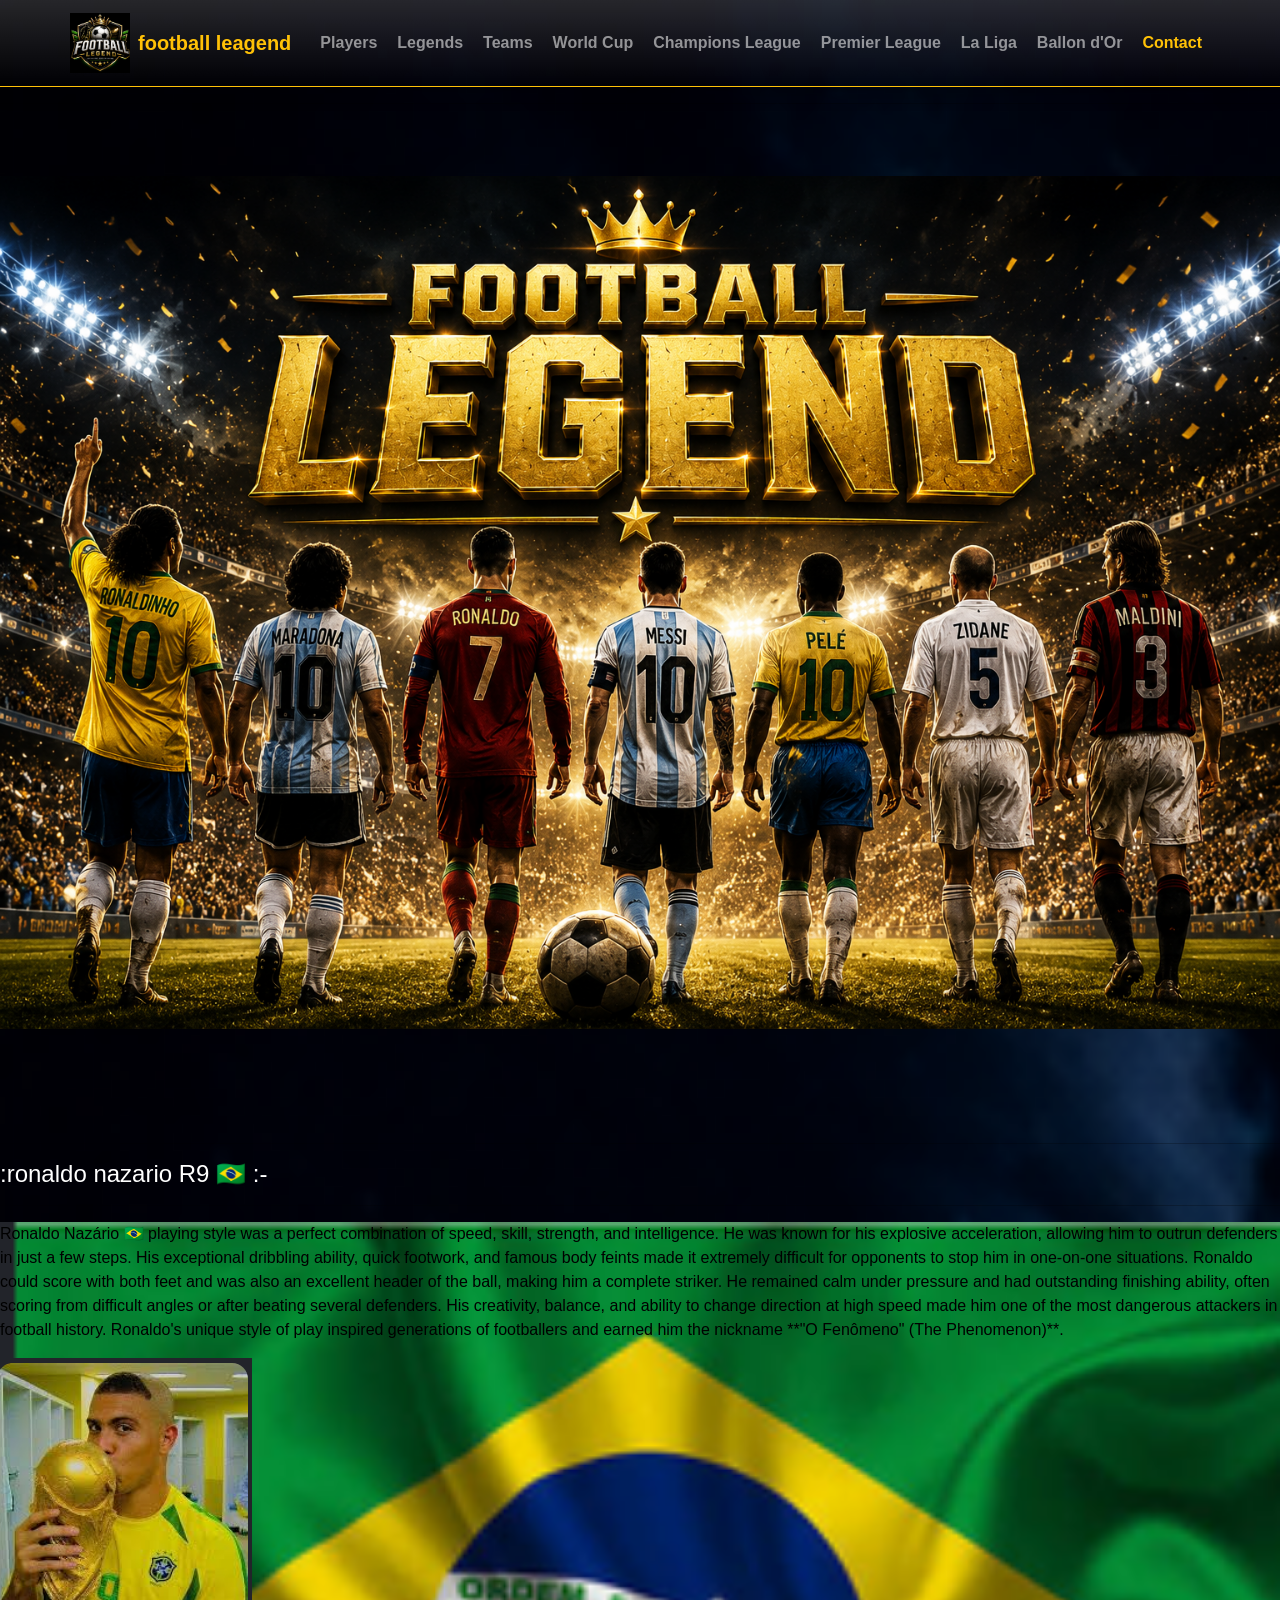
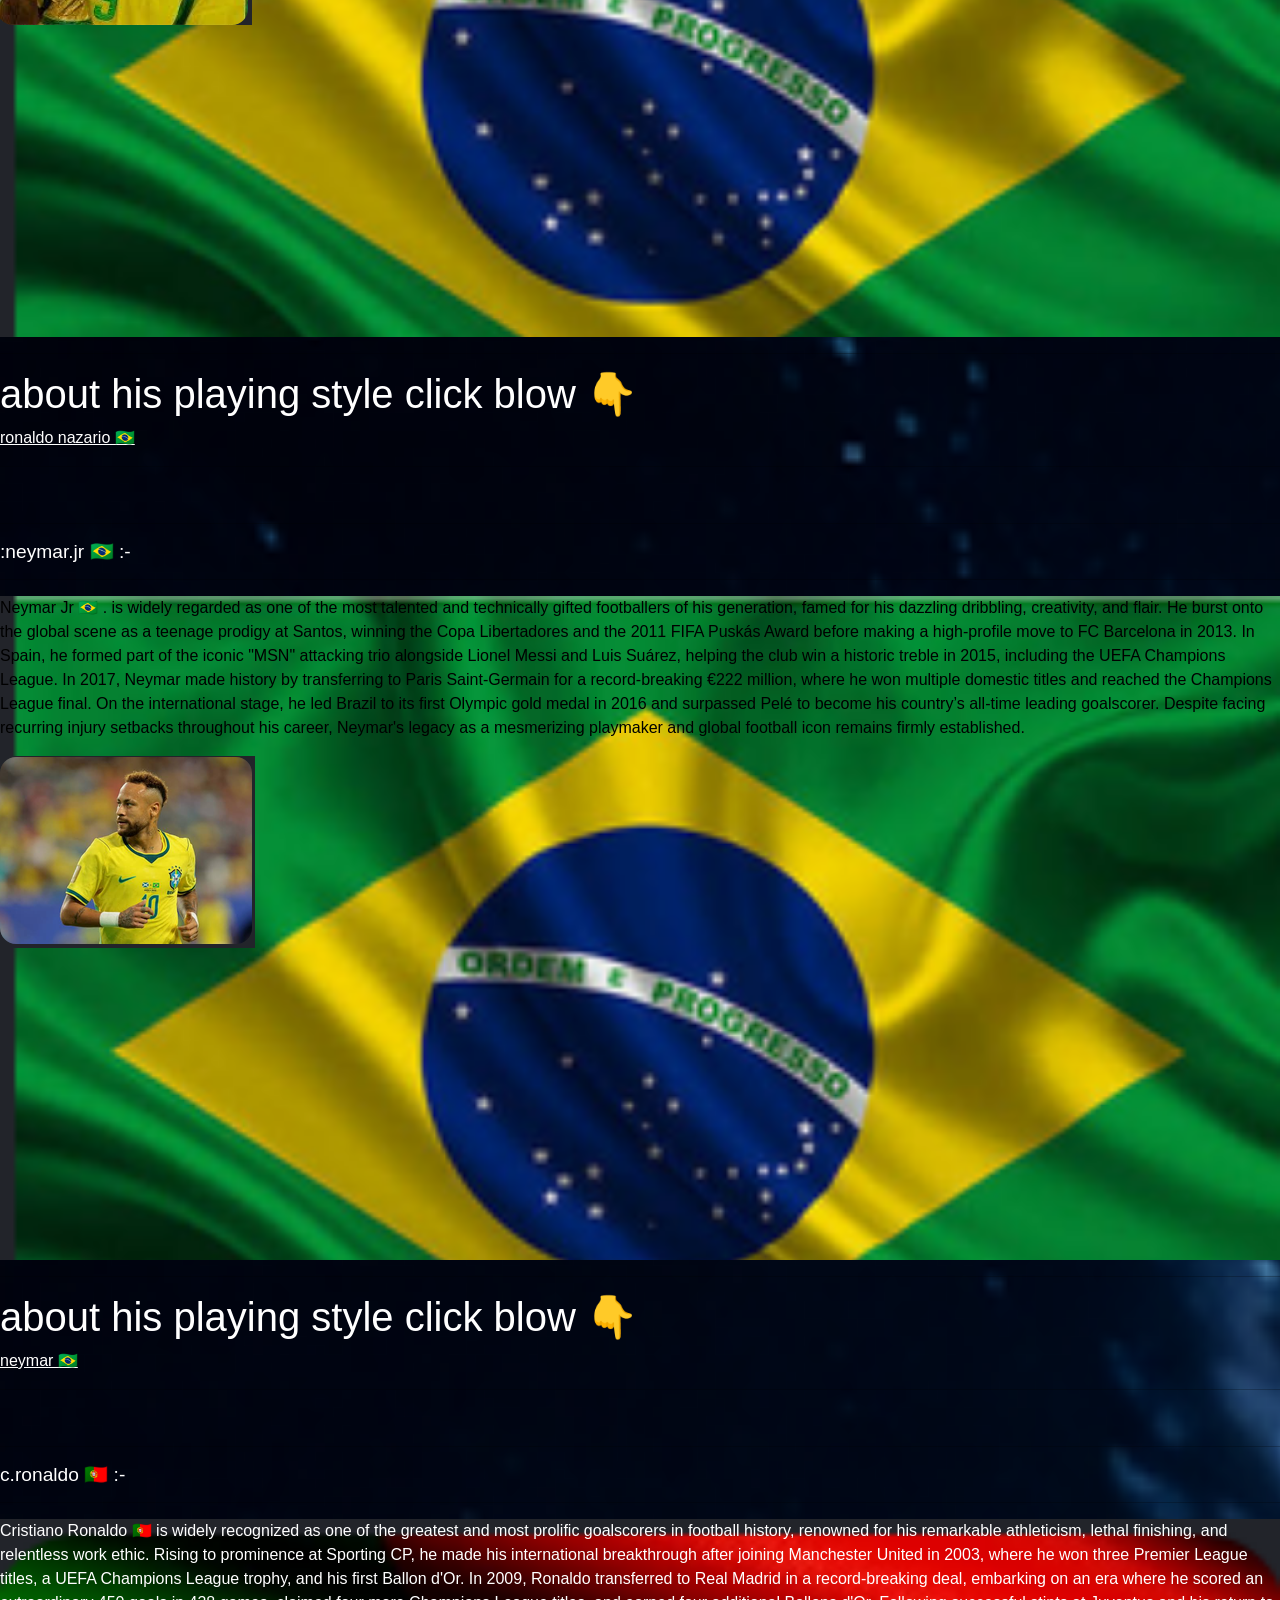
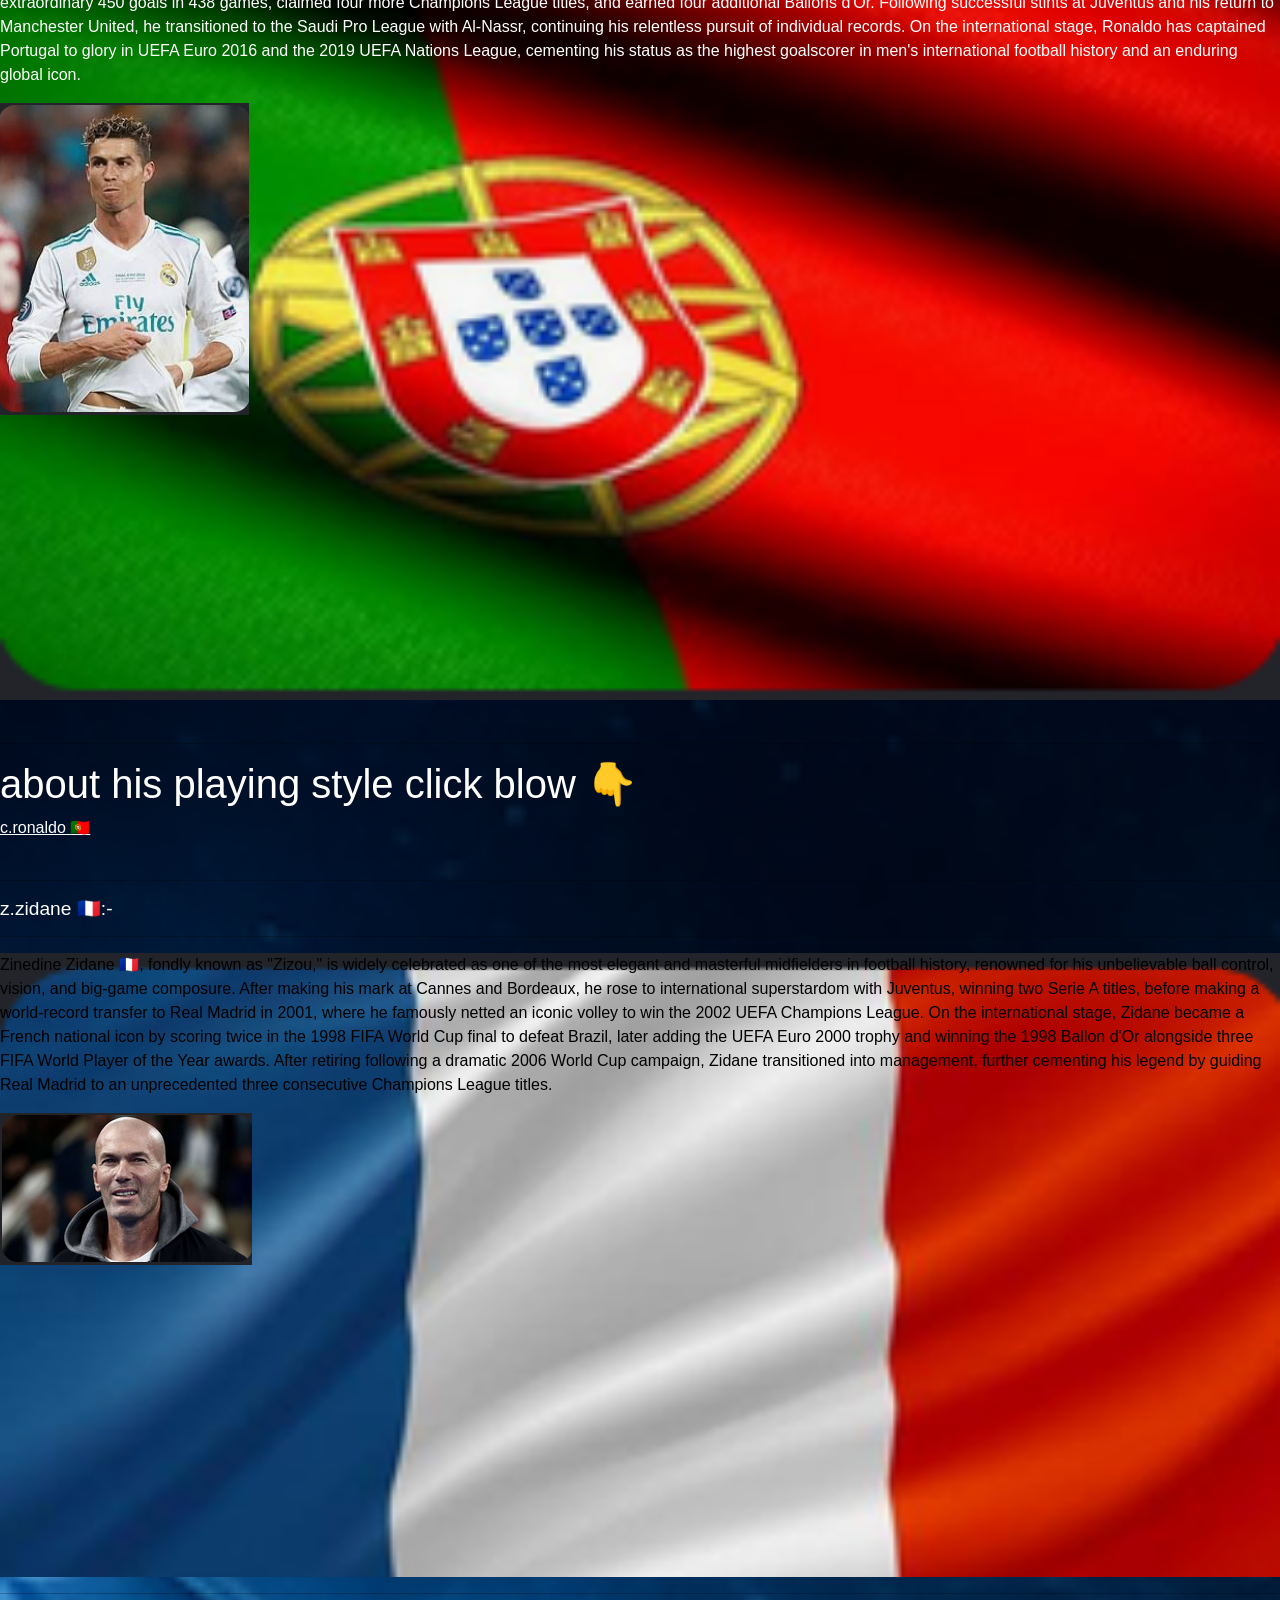
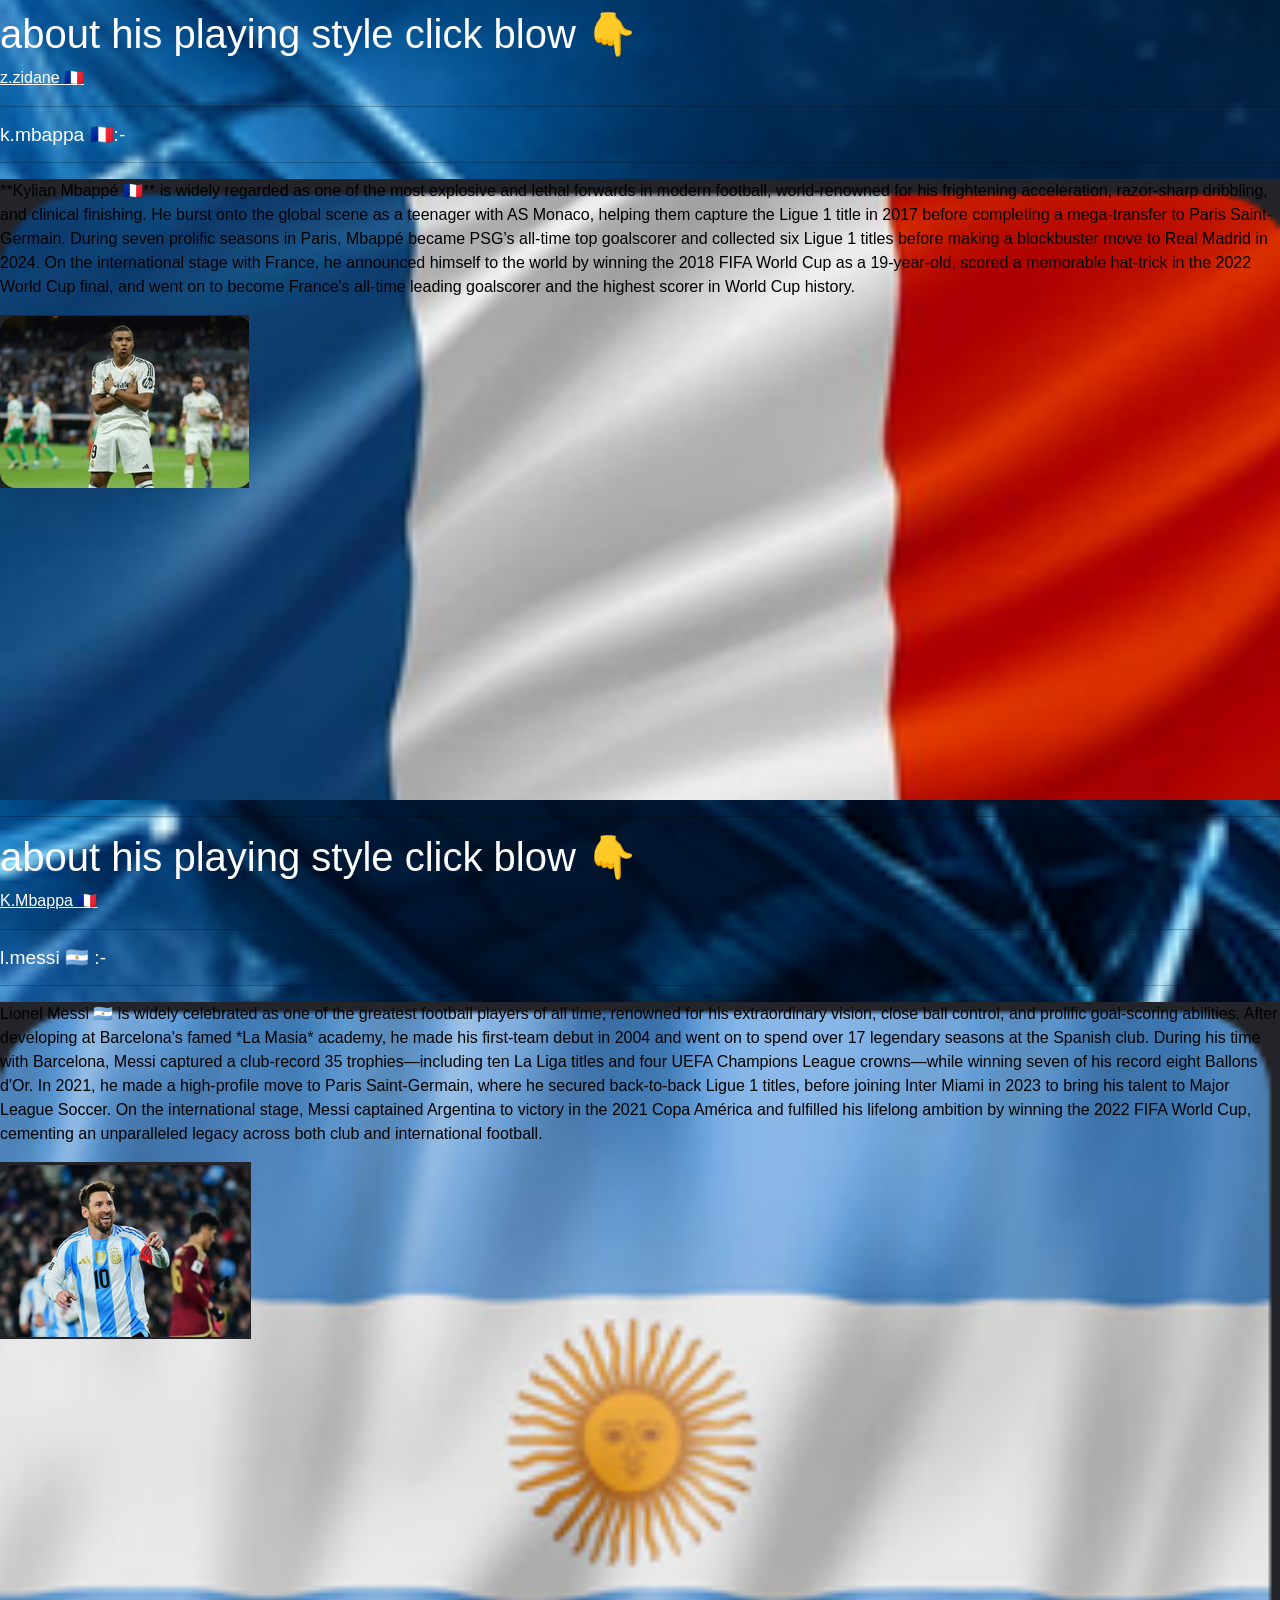
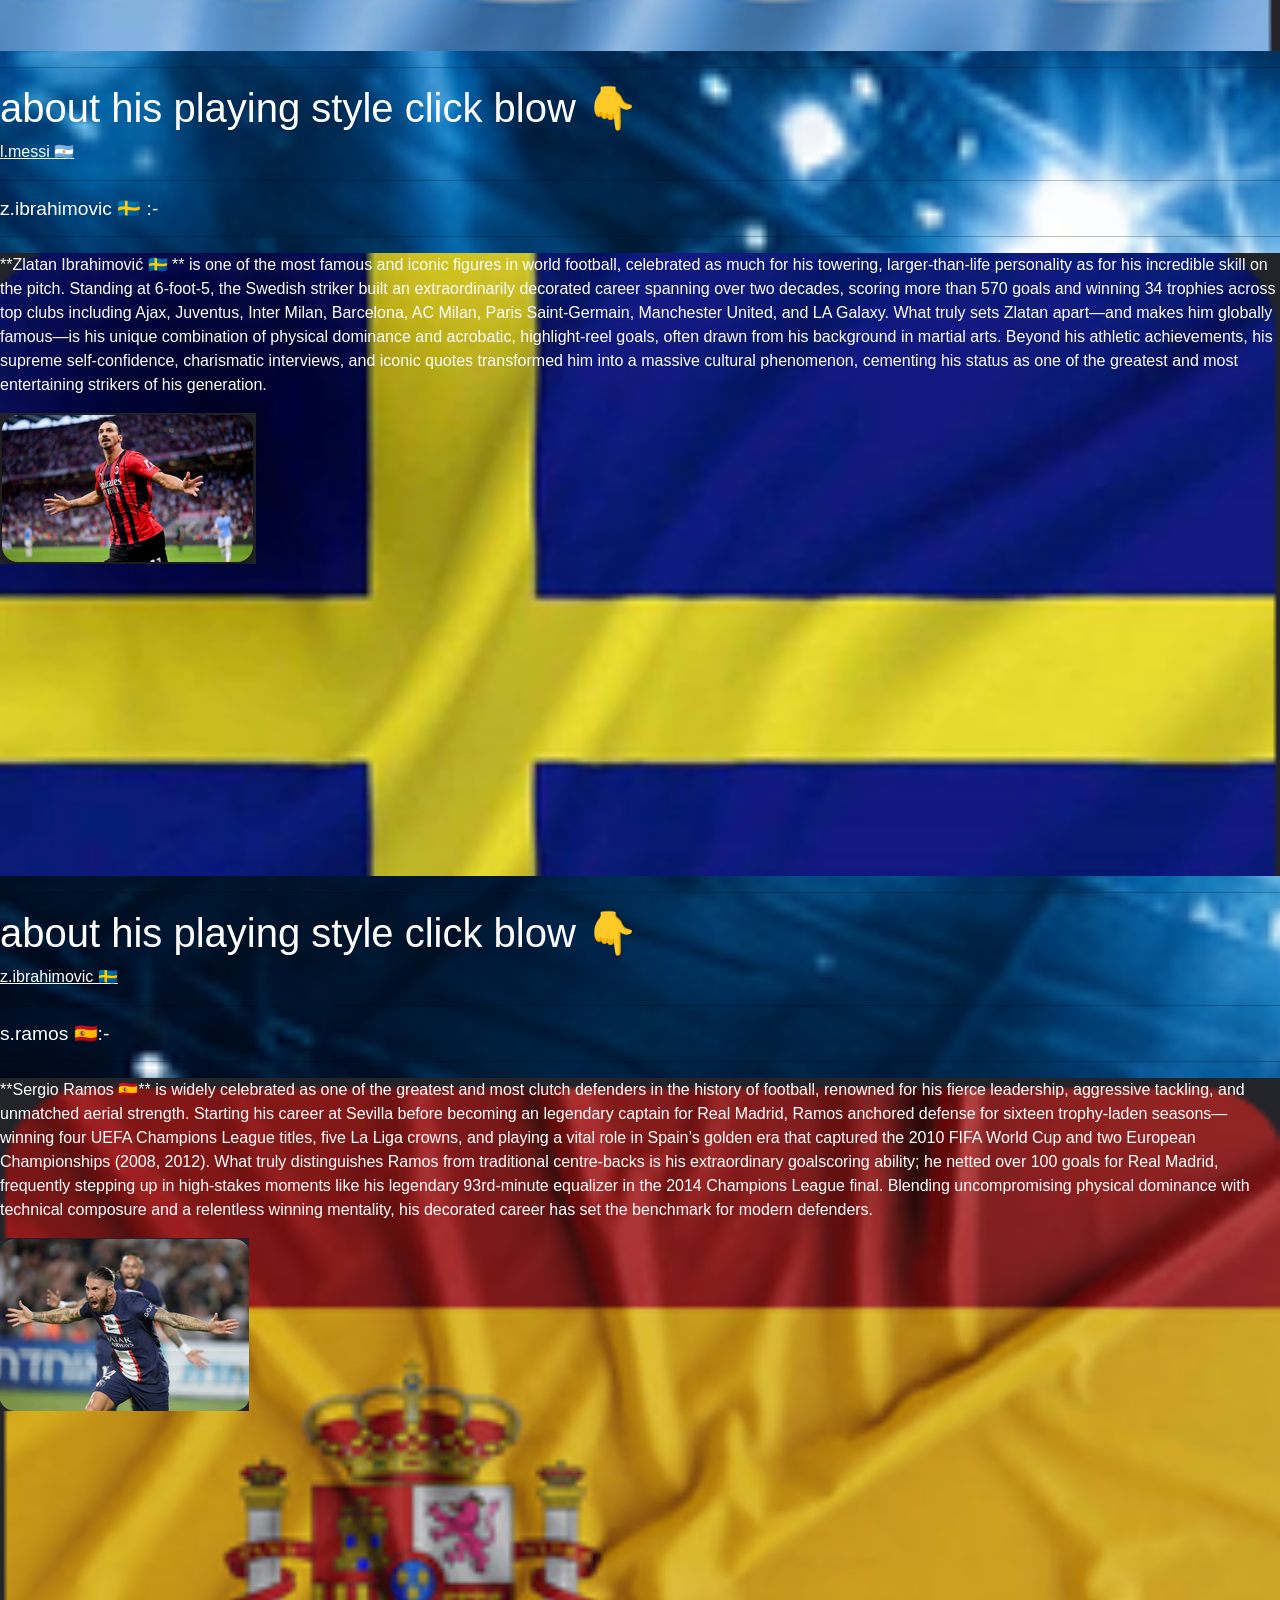
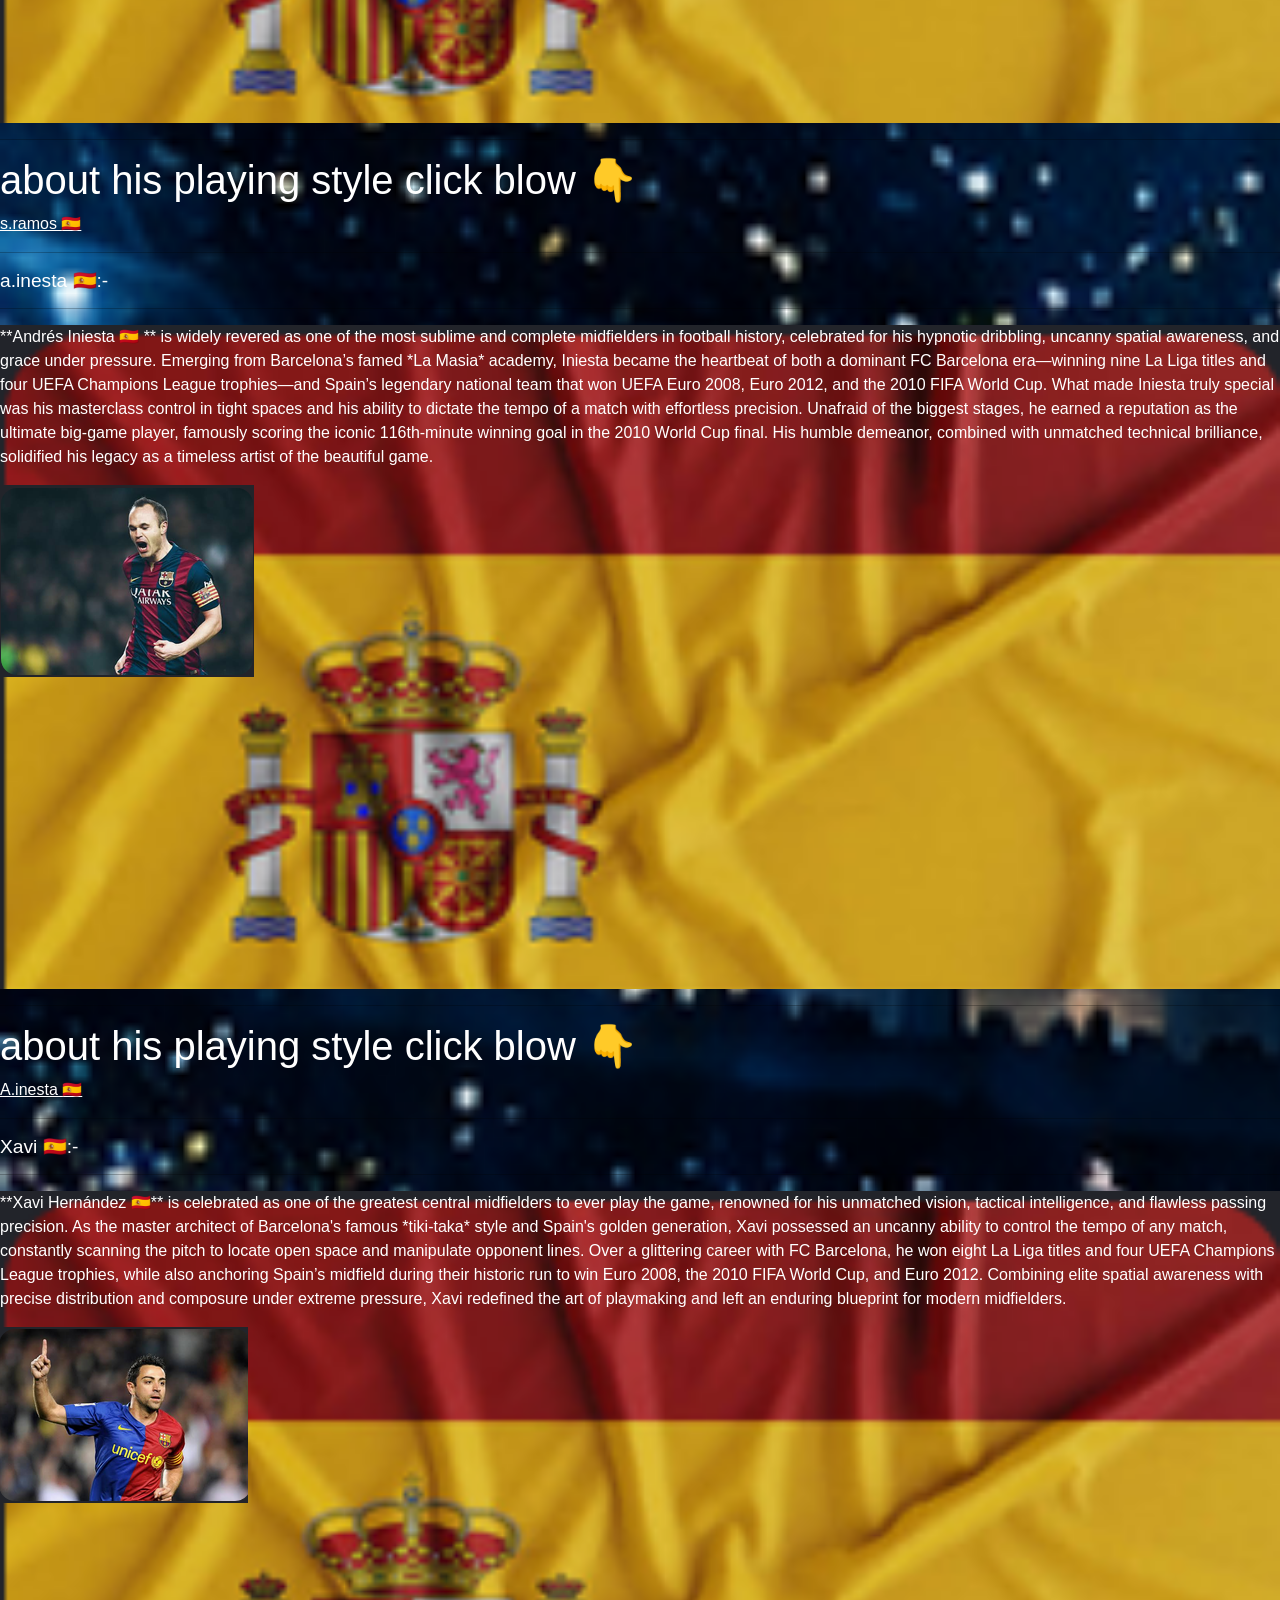
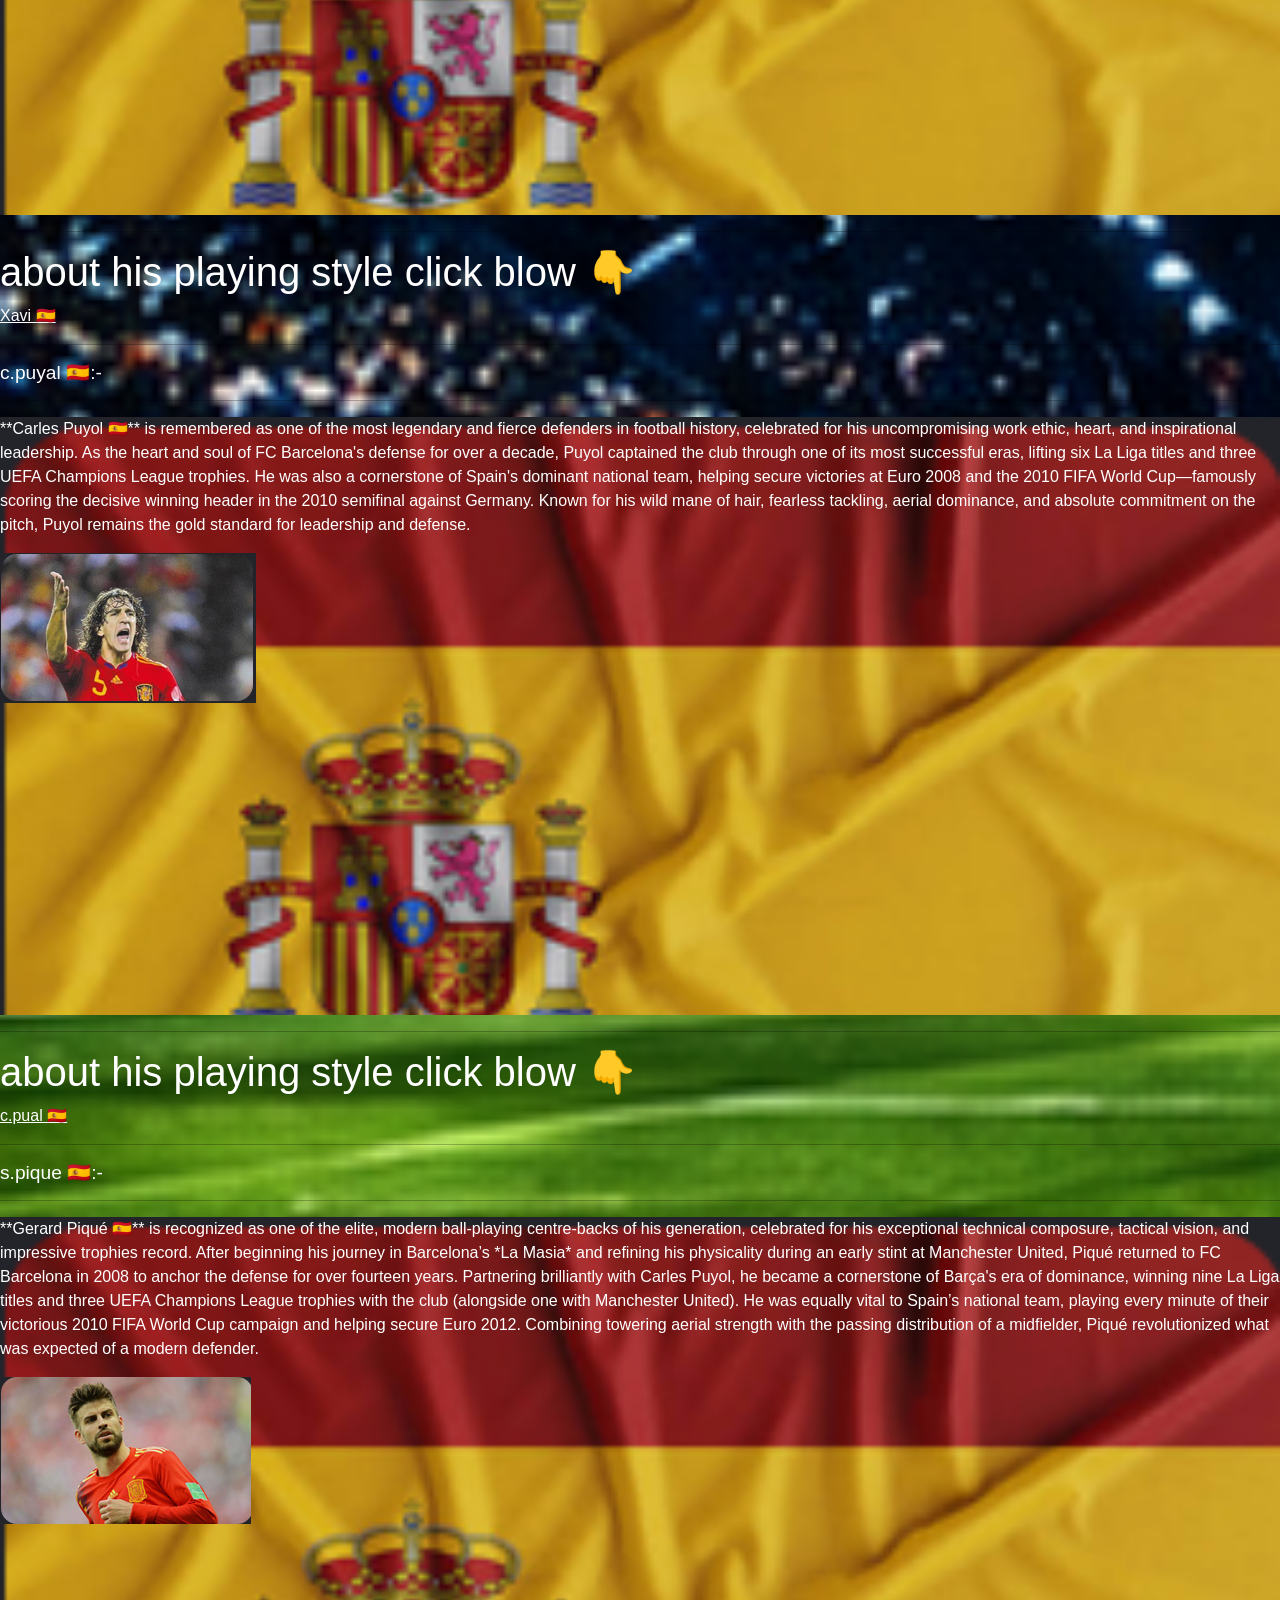
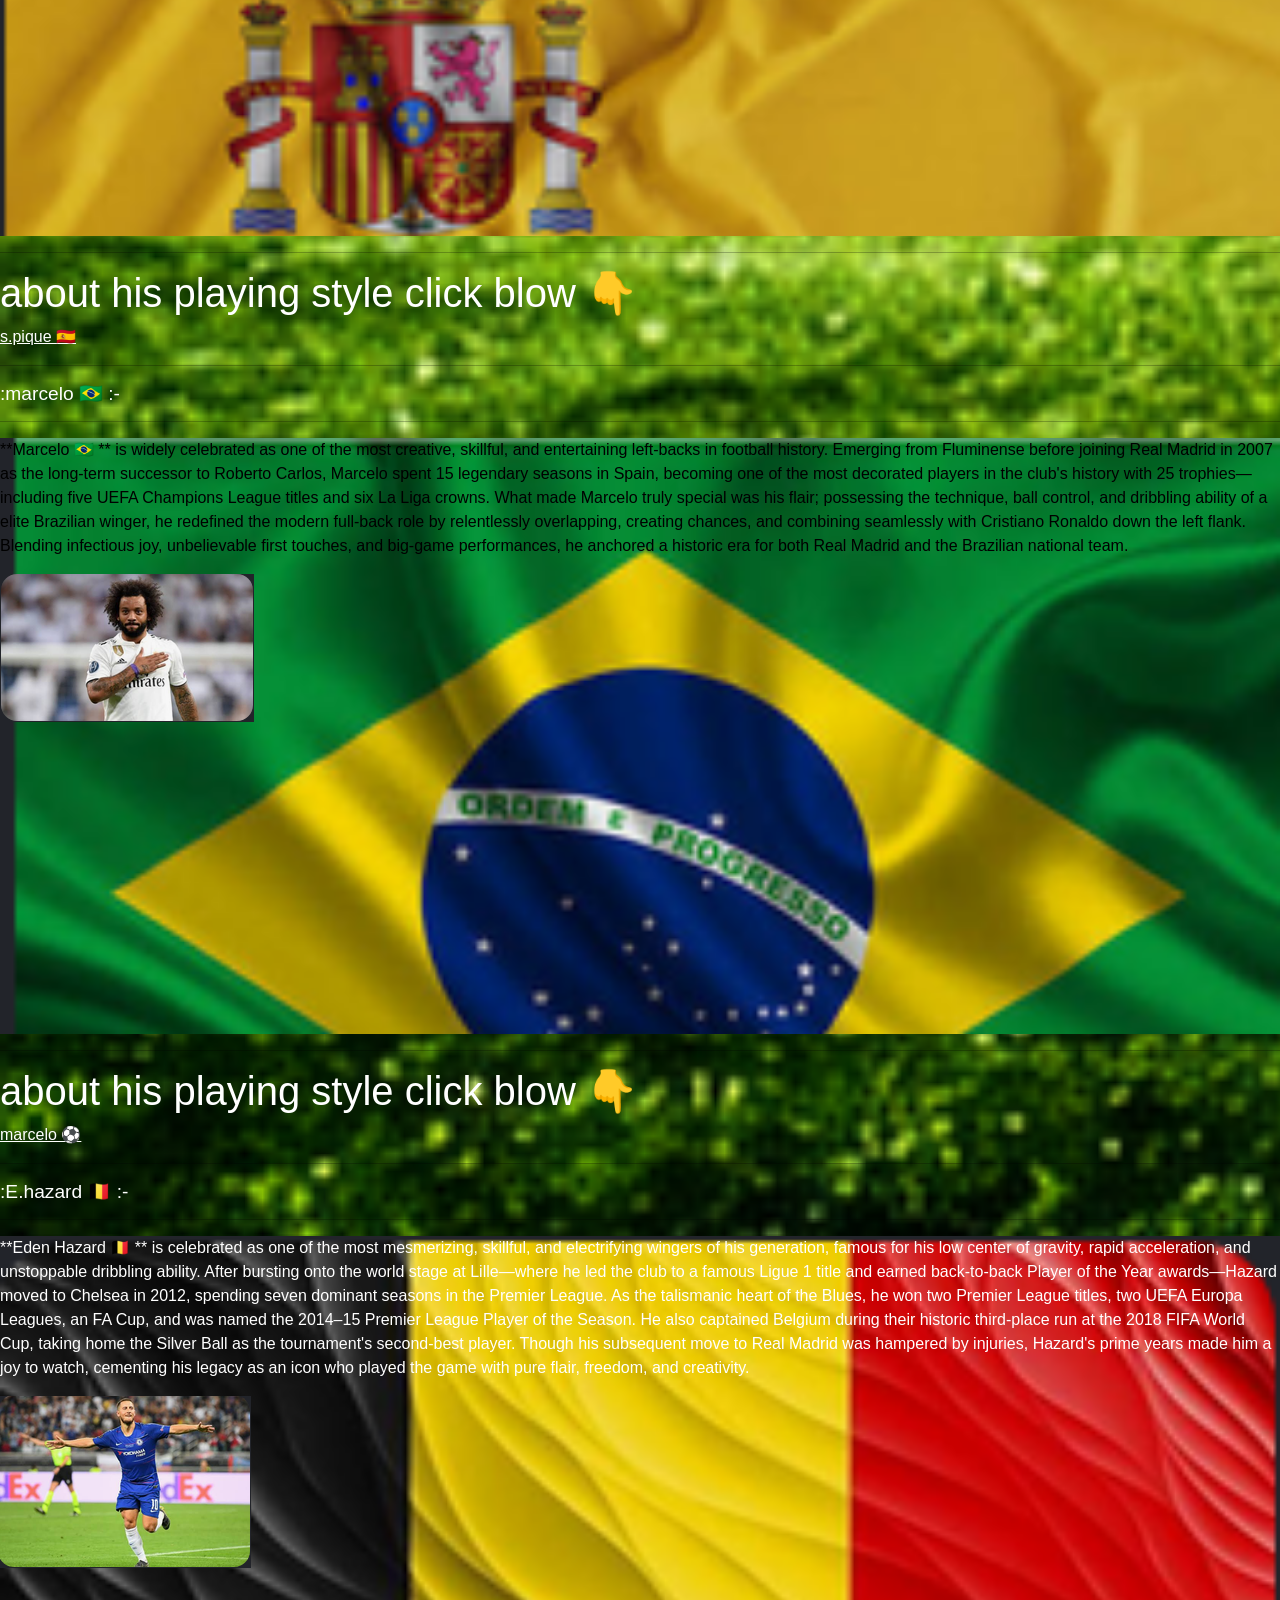
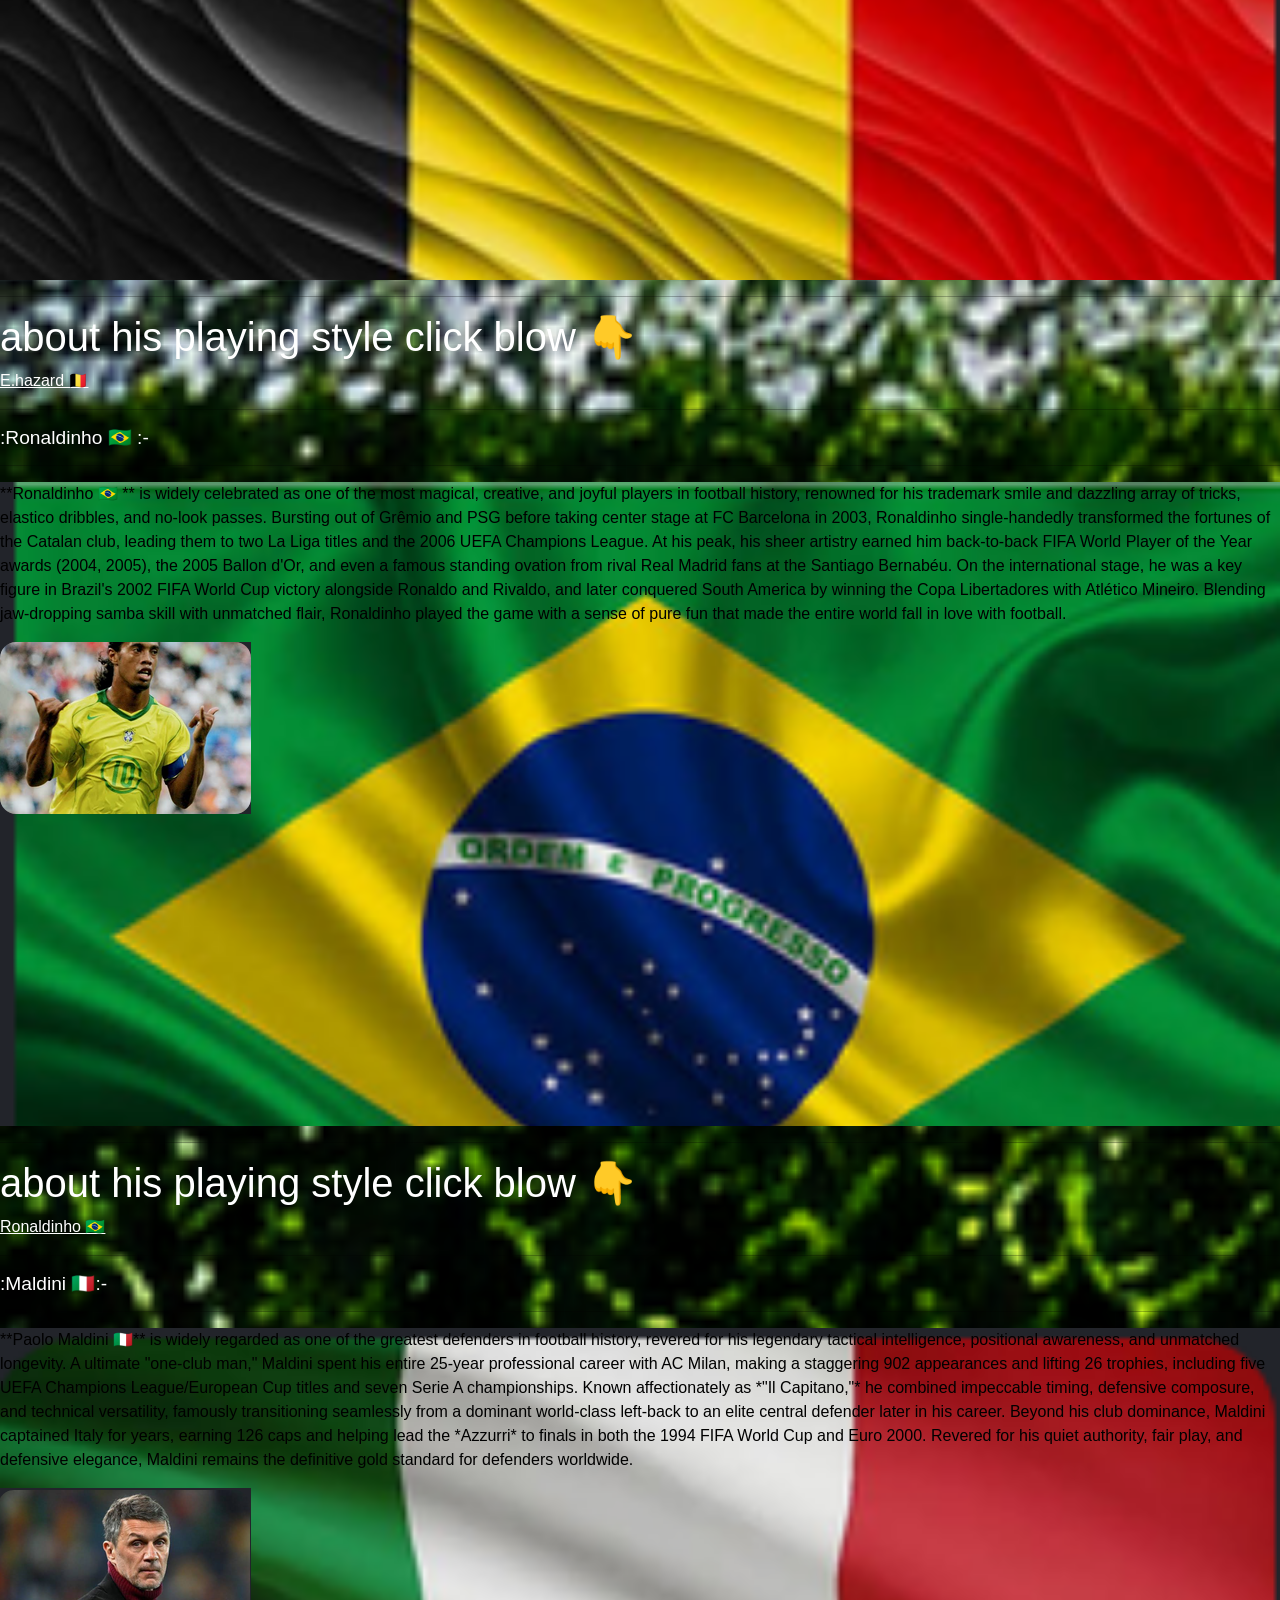
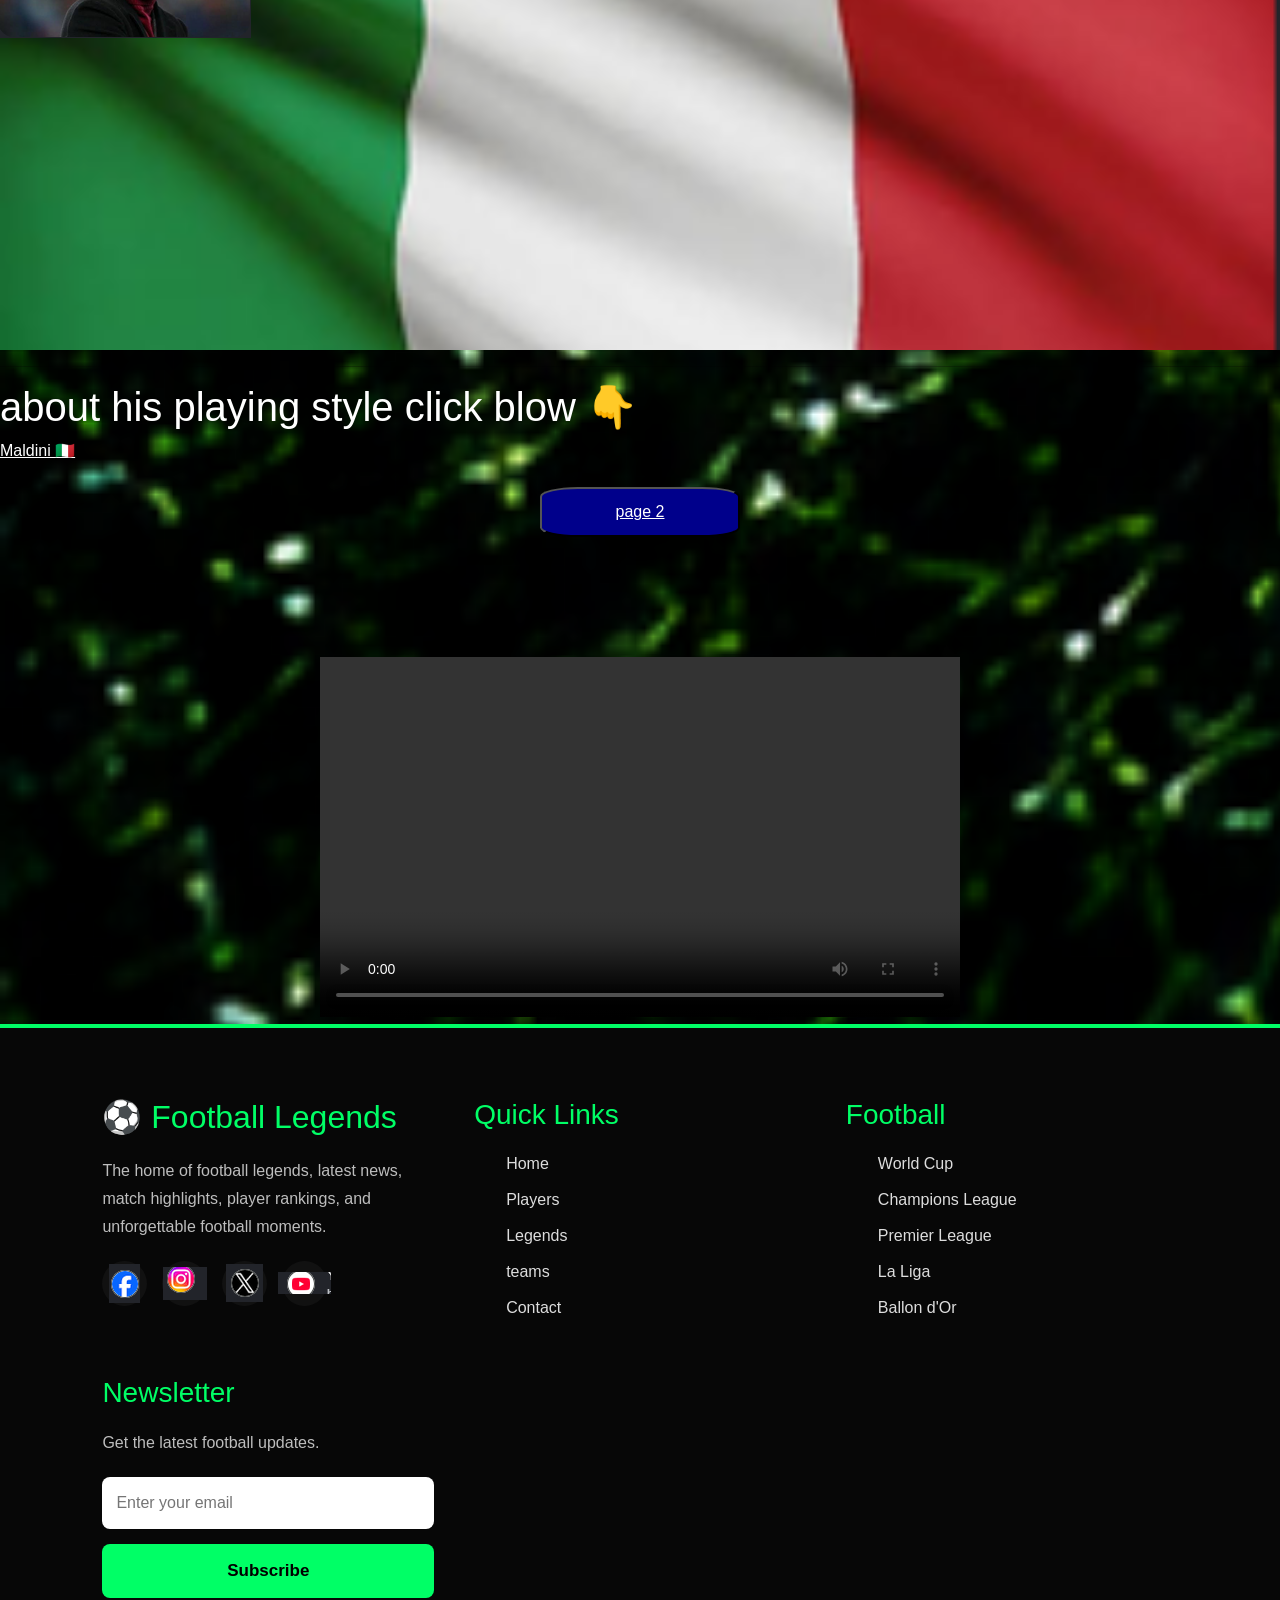
<file: index.html>
<!DOCTYPE html>
<html lang="en">
<head>
    <meta charset="UTF-8">
    <meta name="viewport" content="width=device-width, initial-scale=1.0">
        <title>Football Legend  |The Game of Legends</title>
    <link href="https://cdn.jsdelivr.net/npm/bootstrap@5.3.8/dist/css/bootstrap.min.css" rel="stylesheet" integrity="sha384-sRIl4kxILFvY47J16cr9ZwB07vP4J8+LH7qKQnuqkuIAvNWLzeN8tE5YBujZqJLB" crossorigin="anonymous">
<link rel="stylesheet" href="./style.css">
<link rel="shortcut icon" href="./ChatGPT Image Aug 3, 2026, 05_13_49 PM.png" type="image/x-icon">
</head>
<body>
<body class="bg-white text-black">

  <!-- Sticky Header -->
  <header class="sticky-top bg-gradient border-bottom border-warning shadow">
    <nav class="navbar navbar-expand-xl navbar-dark container py-2">
      
      <!-- Logo Area -->
      <a class="navbar-brand d-flex align-items-center fw-bold text-warning" href="#">
        <span class="fs-3 me-2"><img src="./logo.png" alt="..." style="width:60px ;"  ></span>
        <span class="tracking-wide">football leagend</span>
      </a>

      <!-- Mobile Toggle Button -->
      <button class="navbar-toggler" type="button" data-bs-toggle="collapse" data-bs-target="#mainNavbar" aria-controls="mainNavbar" aria-expanded="false" aria-label="Toggle navigation">
        <span class="navbar-toggler-icon"></span>
      </button>

      <!-- Navigation Links -->
      <div class="collapse navbar-collapse" id="mainNavbar" style="color: black;"  >
        <ul class="navbar-nav ms-auto mb-2 mb-xl-0 gap-xl-1">
          <li class="nav-item">
            <a class="nav-link fw-semibold" href="./player.html">Players</a>
          </li>
          <li class="nav-item">
            <a class="nav-link fw-semibold" href="./leagend.html">Legends</a>
          </li>
          <li class="nav-item">
            <a class="nav-link fw-semibold text-capitalize" href="./teams.html">Teams</a>
          </li>
          <li class="nav-item">
            <a class="nav-link fw-semibold" href="./world cup .html">World Cup</a>
          </li>
          <li class="nav-item">
            <a class="nav-link fw-semibold" href="./leadgue.html">Champions League</a>
          </li>
          <li class="nav-item">
            <a class="nav-link fw-semibold" href="./premier.html">Premier League</a>
          </li>
          <li class="nav-item">
            <a class="nav-link fw-semibold" href="./la.html">La Liga</a>
          </li>
          <li class="nav-item">
            <a class="nav-link fw-semibold" href="./ballon.html">Ballon d'Or</a>
          </li>
          <li class="nav-item">
            <a class="nav-link fw-semibold text-warning" href="./contect.html">Contact</a>
          </li>
        </ul>
      </div>

    </nav>
  </header>




</nav>
    <div class="play"  style="  background-position: center;  background-image: url(./ChatGPT\ Image\ Aug\ 3\,\ 2026\,\ 01_56_05\ PM.png); background-repeat: no-repeat; background-size: 100%; height: 1000px; " >
        
<h6></h6>
<hr>
</div>
<br>

</div>
<hr>
<h5 style="font-size: x-large;" >:ronaldo nazario R9 🇧🇷  :-</h5>
<hr>
<div class="R9"> 
<P> Ronaldo Nazário 🇧🇷  playing style was a perfect combination of speed, skill, strength, and intelligence. He was known for his explosive acceleration, allowing him to outrun defenders in just a few steps. His exceptional dribbling ability, quick footwork, and famous body feints made it extremely difficult for opponents to stop him in one-on-one situations. Ronaldo could score with both feet and was also an excellent header of the ball, making him a complete striker. He remained calm under pressure and had outstanding finishing ability, often scoring from difficult angles or after beating several defenders. His creativity, balance, and ability to change direction at high speed made him one of the most dangerous attackers in football history. Ronaldo's unique style of play inspired generations of footballers and earned him the nickname **"O Fenômeno" (The Phenomenon)**.</P>
<img src="./Screenshot 2026-07-29 at 16-03-27 r9 - Google Search.png" alt="r9">
<br>
<br>
<br>
<br>
<br>
<br>
<br>
<br>
<br>
<br>
<br>
<br>
<br>
<br>
</div>
<hr>
<h1>about his playing style click blow 👇</h1>
    <a href="https://youtu.be/BnAOL7z0GY8?si=r1n_H5SsnhCf3WZb">ronaldo nazario 🇧🇷 </a>
    <hr>
    <!-- neymar -->
<br>
    <hr>
    <h5 style="font-size:larger;">:neymar.jr 🇧🇷 :-</h5>
<hr>
<div class="m10"> 
<P>Neymar Jr 🇧🇷 . is widely regarded as one of the most talented and technically gifted footballers of his generation, famed for his dazzling dribbling, creativity, and flair. He burst onto the global scene as a teenage prodigy at Santos, winning the Copa Libertadores and the 2011 FIFA Puskás Award before making a high-profile move to FC Barcelona in 2013. In Spain, he formed part of the iconic "MSN" attacking trio alongside Lionel Messi and Luis Suárez, helping the club win a historic treble in 2015, including the UEFA Champions League. In 2017, Neymar made history by transferring to Paris Saint-Germain for a record-breaking €222 million, where he won multiple domestic titles and reached the Champions League final. On the international stage, he led Brazil to its first Olympic gold medal in 2016 and surpassed Pelé to become his country’s all-time leading goalscorer. Despite facing recurring injury setbacks throughout his career, Neymar's legacy as a mesmerizing playmaker and global football icon remains firmly established. </P>
<img src="./Screenshot 2026-07-30 at 16-53-04 neymar - Google Search.png" alt="m10">
<br>
<br>
<br>
<br>
<br>
<br>
<br>
<br>
<br>
<br>
<br>
<br>
<br>
<br>
</div>
<hr>
<h1>about his playing style click blow 👇</h1>
    <a href="https://youtu.be/7Ew93NripUY?si=goqkNUAT-Dew4Yw8">neymar 🇧🇷 </a>
<hr>

<!-- ronaldo -->
<br>
<hr>
    <h5 style="font-size:larger;">c.ronaldo  🇵🇹 :-</h5>
<hr>
<div class="cr7"> 
<P style="color: white;"  >
    Cristiano Ronaldo 🇵🇹  is widely recognized as one of the greatest and most prolific goalscorers in football history, renowned for his remarkable athleticism, lethal finishing, and relentless work ethic. Rising to prominence at Sporting CP, he made his international breakthrough after joining Manchester United in 2003, where he won three Premier League titles, a UEFA Champions League trophy, and his first Ballon d'Or. In 2009, Ronaldo transferred to Real Madrid in a record-breaking deal, embarking on an era where he scored an extraordinary 450 goals in 438 games, claimed four more Champions League titles, and earned four additional Ballons d'Or. Following successful stints at Juventus and his return to Manchester United, he transitioned to the Saudi Pro League with Al-Nassr, continuing his relentless pursuit of individual records. On the international stage, Ronaldo has captained Portugal to glory in UEFA Euro 2016 and the 2019 UEFA Nations League, cementing his status as the highest goalscorer in men's international football history and an enduring global icon.</P>
<img src="./Screenshot 2026-07-30 at 17-25-43 ronaldo - Google Search.png" alt="🈚 ">
<br>
<br>
<br>
<br>
<br>
<br>
<br>
<br>
<br>
<br>
<br>
<br>
<br>
<br>
</div>
<hr>
<h1>about his playing style click blow 👇</h1>
    <a href="https://youtu.be/TgHcTailbao?si=OLzRfBXPG4eGNCNY">c.ronaldo 🇵🇹 </a>
<br>    
    <!-- zidan -->
<br>
<hr>
<h5 style="font-size:larger;">z.zidane 🇫🇷:-</h5>
<hr>
<div class="zz"> 
<P>Zinedine Zidane 🇫🇷, fondly known as "Zizou," is widely celebrated as one of the most elegant and masterful midfielders in football history, renowned for his unbelievable ball control, vision, and big-game composure. After making his mark at Cannes and Bordeaux, he rose to international superstardom with Juventus, winning two Serie A titles, before making a world-record transfer to Real Madrid in 2001, where he famously netted an iconic volley to win the 2002 UEFA Champions League. On the international stage, Zidane became a French national icon by scoring twice in the 1998 FIFA World Cup final to defeat Brazil, later adding the UEFA Euro 2000 trophy and winning the 1998 Ballon d'Or alongside three FIFA World Player of the Year awards. After retiring following a dramatic 2006 World Cup campaign, Zidane transitioned into management, further cementing his legend by guiding Real Madrid to an unprecedented three consecutive Champions League titles.</P>
<img src="./Screenshot 2026-07-30 at 17-42-44 zidane - Google Search.png" alt="🈚">
<br>
<br>
<br>
<br>
<br>
<br>
<br>
<br>
<br>
<br>
<br>
<br>
<br>
<br>
</div>
<hr>
<h1>about his playing style click blow 👇</h1>
    <a href="https://youtu.be/GkWNboVtzho?si=5rFJJrxOhWycrUry">z.zidane 🇫🇷</a>

<!-- K.Mbappa -->
<br>
<hr>

<h5 style="font-size:larger;">k.mbappa 🇫🇷:-</h5>
<hr>
<div class="k10"> 
<P>**Kylian Mbappé 🇫🇷** is widely regarded as one of the most explosive and lethal forwards in modern football, world-renowned for his frightening acceleration, razor-sharp dribbling, and clinical finishing. He burst onto the global scene as a teenager with AS Monaco, helping them capture the Ligue 1 title in 2017 before completing a mega-transfer to Paris Saint-Germain. During seven prolific seasons in Paris, Mbappé became PSG’s all-time top goalscorer and collected six Ligue 1 titles before making a blockbuster move to Real Madrid in 2024. On the international stage with France, he announced himself to the world by winning the 2018 FIFA World Cup as a 19-year-old, scored a memorable hat-trick in the 2022 World Cup final, and went on to become France's all-time leading goalscorer and the highest scorer in World Cup history.</P>
<img src="./Screenshot 2026-07-30 at 18-04-14 k.mbappe - Google Search.png" alt="🈚">
<br>
<br>
<br>
<br>
<br>
<br>
<br>
<br>
<br>
<br>
<br>
<br>
<br>
<br>
</div>
<hr>
<h1>about his playing style click blow 👇</h1>
    <a href="https://youtu.be/tWj_Y4QBMk8?si=tFZ1kTietHitm8IE">K.Mbappa 🇫🇷</a>

<!-- messi -->
<br>
<hr>
<h5 style="font-size:larger;">l.messi 🇦🇷 :-</h5>
<hr>
<div class="l10"> 
<P>Lionel Messi 🇦🇷  is widely celebrated as one of the greatest football players of all time, renowned for his extraordinary vision, close ball control, and prolific goal-scoring abilities. After developing at Barcelona's famed *La Masia* academy, he made his first-team debut in 2004 and went on to spend over 17 legendary seasons at the Spanish club. During his time with Barcelona, Messi captured a club-record 35 trophies—including ten La Liga titles and four UEFA Champions League crowns—while winning seven of his record eight Ballons d'Or. In 2021, he made a high-profile move to Paris Saint-Germain, where he secured back-to-back Ligue 1 titles, before joining Inter Miami in 2023 to bring his talent to Major League Soccer. On the international stage, Messi captained Argentina to victory in the 2021 Copa América and fulfilled his lifelong ambition by winning the 2022 FIFA World Cup, cementing an unparalleled legacy across both club and international football.</P>
<img src="./Screenshot 2026-07-30 at 18-13-32 messi - Google Search.png" alt="🈚">
<br>
<br>
<br>
<br>
<br>
<br>
<br>
<br>
<br>
<br>
<br>
<br>
<br>
<br>
</div>
<hr>
<h1>about his playing style click blow 👇</h1>
    <a href="https://youtu.be/nA8wHQvHPJU?si=PH9fGD4j-ZZlX1Th">l.messi 🇦🇷  </a>

<!-- z.ibrahimovic -->
<br>
<hr>


<h5 style="font-size:larger;">z.ibrahimovic 🇸🇪  :-</h5>
<hr>
<div class="z"> 
<P style="color:white;"  >**Zlatan Ibrahimović 🇸🇪 ** is one of the most famous and iconic figures in world football, celebrated as much for his towering, larger-than-life personality as for his incredible skill on the pitch. Standing at 6-foot-5, the Swedish striker built an extraordinarily decorated career spanning over two decades, scoring more than 570 goals and winning 34 trophies across top clubs including Ajax, Juventus, Inter Milan, Barcelona, AC Milan, Paris Saint-Germain, Manchester United, and LA Galaxy.
What truly sets Zlatan apart—and makes him globally famous—is his unique combination of physical dominance and acrobatic, highlight-reel goals, often drawn from his background in martial arts. Beyond his athletic achievements, his supreme self-confidence, charismatic interviews, and iconic quotes transformed him into a massive cultural phenomenon, cementing his status as one of the greatest and most entertaining strikers of his generation.</P>
<img src="./Screenshot 2026-07-31 at 16-21-54 z.ibrahimovic - Google Search.png" alt="🇸🇪 ">
<br>
<br>
<br>
<br>
<br>
<br>
<br>
<br>
<br>
<br>
<br>
<br>
<br>
<br>
</div>
<hr>
<h1>about his playing style click blow 👇</h1>
    <a href="https://youtu.be/OfS5MI_3_WE?si=HBeiKEJbHKADmmSr">z.ibrahimovic 🇸🇪  </a>


    <!-- s.ramos -->
<br>
<hr>

<h5 style="font-size:larger;">s.ramos 🇪🇸:-</h5>
<hr>
<div class="s.r"  style="background-image: url(./Screenshot\ 2026-07-31\ at\ 17-03-39\ spain\ flag\ -\ Google\ Search.png); background-repeat: no-repeat;background-size: 100%;"  > 
<P
style="color:white;"
>**Sergio Ramos 🇪🇸** is widely celebrated as one of the greatest and most clutch defenders in the history of football, renowned for his fierce leadership, aggressive tackling, and unmatched aerial strength. Starting his career at Sevilla before becoming an legendary captain for Real Madrid, Ramos anchored defense for sixteen trophy-laden seasons—winning four UEFA Champions League titles, five La Liga crowns, and playing a vital role in Spain’s golden era that captured the 2010 FIFA World Cup and two European Championships (2008, 2012). What truly distinguishes Ramos from traditional centre-backs is his extraordinary goalscoring ability; he netted over 100 goals for Real Madrid, frequently stepping up in high-stakes moments like his legendary 93rd-minute equalizer in the 2014 Champions League final. Blending uncompromising physical dominance with technical composure and a relentless winning mentality, his decorated career has set the benchmark for modern defenders.</P>
<img src="./Screenshot 2026-07-31 at 16-34-45 sergio ramos - Google Search.png" alt="🇪🇸">
<br>
<br>
<br>
<br>
<br>
<br>
<br>
<br>
<br>
<br>
<br>
<br>
<br>
<br>
</div>
<hr>
<h1>about his playing style click blow 👇</h1>
    <a href="https://youtu.be/04Q6ybR1bLc?si=rNs9MIW3xWxrQX_7">s.ramos 🇪🇸</a>

 <!-- A.inesta -->
<br>
<hr>



<h5 style="font-size:larger;">a.inesta 🇪🇸:-</h5>
<hr>
<div class="a.i" style="background-image: url(./Screenshot\ 2026-07-31\ at\ 17-03-39\ spain\ flag\ -\ Google\ Search.png); background-repeat: no-repeat;background-size: 100%;" > 
<P style="color:white;"  >**Andrés Iniesta 🇪🇸 ** is widely revered as one of the most sublime and complete midfielders in football history, celebrated for his hypnotic dribbling, uncanny spatial awareness, and grace under pressure. Emerging from Barcelona’s famed *La Masia* academy, Iniesta became the heartbeat of both a dominant FC Barcelona era—winning nine La Liga titles and four UEFA Champions League trophies—and Spain’s legendary national team that won UEFA Euro 2008, Euro 2012, and the 2010 FIFA World Cup. What made Iniesta truly special was his masterclass control in tight spaces and his ability to dictate the tempo of a match with effortless precision. Unafraid of the biggest stages, he earned a reputation as the ultimate big-game player, famously scoring the iconic 116th-minute winning goal in the 2010 World Cup final. His humble demeanor, combined with unmatched technical brilliance, solidified his legacy as a timeless artist of the beautiful game.</P>
<img src="./Screenshot 2026-07-31 at 16-36-10 inesta - Google Search.png" alt="🇪🇸">
<br>
<br>
<br>
<br>
<br>
<br>
<br>
<br>
<br>
<br>
<br>
<br>
<br>
<br>
</div>
<hr>
<h1>about his playing style click blow 👇</h1>
    <a href="https://youtu.be/xMFXpAJ432k?si=iFgu5R6YP2mt6UfA">A.inesta 🇪🇸 </a>

<!-- xavi -->
<br>
<hr>

<h5 style="font-size:larger;">Xavi 🇪🇸:-</h5>
<hr>
<div class="a.i" style="background-image: url(./Screenshot\ 2026-07-31\ at\ 17-03-39\ spain\ flag\ -\ Google\ Search.png); background-repeat: no-repeat;background-size: 100%;" > 
<P style="color:white;"  >**Xavi Hernández 🇪🇸** is celebrated as one of the greatest central midfielders to ever play the game, renowned for his unmatched vision, tactical intelligence, and flawless passing precision. As the master architect of Barcelona's famous *tiki-taka* style and Spain's golden generation, Xavi possessed an uncanny ability to control the tempo of any match, constantly scanning the pitch to locate open space and manipulate opponent lines. Over a glittering career with FC Barcelona, he won eight La Liga titles and four UEFA Champions League trophies, while also anchoring Spain’s midfield during their historic run to win Euro 2008, the 2010 FIFA World Cup, and Euro 2012. Combining elite spatial awareness with precise distribution and composure under extreme pressure, Xavi redefined the art of playmaking and left an enduring blueprint for modern midfielders.</P>
<img src="./Screenshot 2026-07-31 at 16-35-29 xavi - Google Search.png" alt="🇪🇸">
<br>
<br>
<br>
<br>
<br>
<br>
<br>
<br>
<br>
<br>
<br>
<br>
<br>
<br>
</div>
<hr>
<h1>about his playing style click blow 👇</h1>
    <a href="https://youtu.be/fTpmdWjHMHk?si=se-CUWd-TUZG0TqZ">Xavi 🇪🇸 </a>

<!-- c.puyol -->
<br>
<hr>





<h5 style="font-size:larger;">c.puyal 🇪🇸:-</h5>
<hr>
<div class="a.i" style="background-image: url(./Screenshot\ 2026-07-31\ at\ 17-03-39\ spain\ flag\ -\ Google\ Search.png); background-repeat: no-repeat;background-size: 100%;" > 
<P style="color:white;"    >**Carles Puyol 🇪🇸** is remembered as one of the most legendary and fierce defenders in football history, celebrated for his uncompromising work ethic, heart, and inspirational leadership. As the heart and soul of FC Barcelona's defense for over a decade, Puyol captained the club through one of its most successful eras, lifting six La Liga titles and three UEFA Champions League trophies. He was also a cornerstone of Spain's dominant national team, helping secure victories at Euro 2008 and the 2010 FIFA World Cup—famously scoring the decisive winning header in the 2010 semifinal against Germany. Known for his wild mane of hair, fearless tackling, aerial dominance, and absolute commitment on the pitch, Puyol remains the gold standard for leadership and defense.</P>
<img src="./Screenshot 2026-07-31 at 16-36-59 spain famous football players - Google Search.png" alt="🇪🇸">
<br>
<br>
<br>
<br>
<br>
<br>
<br>
<br>
<br>
<br>
<br>
<br>
<br>
<br>
</div>
<hr>
<h1>about his playing style click blow 👇</h1>
    <a href="https://youtu.be/_yXBeNw5y3U?si=dSJQS2DQNXUuvqi6">c.pual 🇪🇸 </a>


 <!-- s.pique -->
<br>
<hr>

<h5 style="font-size:larger;">s.pique 🇪🇸:-</h5>
<hr>
<div class="a.i" style="background-image: url(./Screenshot\ 2026-07-31\ at\ 17-03-39\ spain\ flag\ -\ Google\ Search.png); background-repeat: no-repeat;background-size: 100%;" > 
<P style="color:white;"   >**Gerard Piqué 🇪🇸** is recognized as one of the elite, modern ball-playing centre-backs of his generation, celebrated for his exceptional technical composure, tactical vision, and impressive trophies record. After beginning his journey in Barcelona’s *La Masia* and refining his physicality during an early stint at Manchester United, Piqué returned to FC Barcelona in 2008 to anchor the defense for over fourteen years. Partnering brilliantly with Carles Puyol, he became a cornerstone of Barça's era of dominance, winning nine La Liga titles and three UEFA Champions League trophies with the club (alongside one with Manchester United). He was equally vital to Spain’s national team, playing every minute of their victorious 2010 FIFA World Cup campaign and helping secure Euro 2012. Combining towering aerial strength with the passing distribution of a midfielder, Piqué revolutionized what was expected of a modern defender.</P>
<img src="./Screenshot 2026-07-31 at 16-37-53 pique spain - Google Search - Copy.png" alt="🇪🇸">
<br>
<br>
<br>
<br>
<br>
<br>
<br>
<br>
<br>
<br>
<br>
<br>
<br>
<br>
</div>
<hr>
<h1>about his playing style click blow 👇</h1>
    <a href="https://youtu.be/1ku6yxiDh48?si=66R3NOogBsvaQ74X">s.pique 🇪🇸 </a>

<!-- marcelo -->
<br>
<hr>

<h5 style="font-size: larger;">:marcelo 🇧🇷  :-</h5>
<hr>
<div class="m"> 
<P   > **Marcelo 🇧🇷 ** is widely celebrated as one of the most creative, skillful, and entertaining left-backs in football history. Emerging from Fluminense before joining Real Madrid in 2007 as the long-term successor to Roberto Carlos, Marcelo spent 15 legendary seasons in Spain, becoming one of the most decorated players in the club's history with 25 trophies—including five UEFA Champions League titles and six La Liga crowns. What made Marcelo truly special was his flair; possessing the technique, ball control, and dribbling ability of a elite Brazilian winger, he redefined the modern full-back role by relentlessly overlapping, creating chances, and combining seamlessly with Cristiano Ronaldo down the left flank. Blending infectious joy, unbelievable first touches, and big-game performances, he anchored a historic era for both Real Madrid and the Brazilian national team.</P>
<img src="./Screenshot 2026-07-31 at 17-44-55 marcelo - Google Search.png" alt="r9">
<br>
<br>
<br>
<br>
<br>
<br>
<br>
<br>
<br>
<br>
<br>
<br>
<br>
<br>
</div>
<hr>
<h1>about his playing style click blow 👇</h1>
    <a href="https://youtu.be/hoLeU9tMWUA?si=_vUSpX1KnLf9j1Vo">marcelo ⚽</a>

<!-- e.hazard -->

<br>
<hr>


<h5 style="font-size: larger;">:E.hazard 🇧🇪 :-</h5>
<hr>
<div class="E"> 
<P style="color:white;"> **Eden Hazard 🇧🇪  ** is celebrated as one of the most mesmerizing, skillful, and electrifying wingers of his generation, famous for his low center of gravity, rapid acceleration, and unstoppable dribbling ability. After bursting onto the world stage at Lille—where he led the club to a famous Ligue 1 title and earned back-to-back Player of the Year awards—Hazard moved to Chelsea in 2012, spending seven dominant seasons in the Premier League. As the talismanic heart of the Blues, he won two Premier League titles, two UEFA Europa Leagues, an FA Cup, and was named the 2014–15 Premier League Player of the Season. He also captained Belgium during their historic third-place run at the 2018 FIFA World Cup, taking home the Silver Ball as the tournament's second-best player. Though his subsequent move to Real Madrid was hampered by injuries, Hazard's prime years made him a joy to watch, cementing his legacy as an icon who played the game with pure flair, freedom, and creativity.</P>
<img src="./Screenshot 2026-07-31 at 18-04-23 e.hazard - Google Search.png" alt="r9">
<br>
<br>
<br>
<br>
<br>
<br>
<br>
<br>
<br>
<br>
<br>
<br>
<br>
<br>
</div>
<hr>
<h1>about his playing style click blow 👇</h1>
    <a href="https://youtu.be/BjxoME-MT1s?si=UDOIsb15OxMIlICd">E.hazard 🇧🇪 </a>

<!-- ronaldenio -->

<br>
<hr>


<h5 style="font-size: larger;">:Ronaldinho 🇧🇷 :-</h5>
<hr>
<div class="r"> 
<P> **Ronaldinho 🇧🇷 ** is widely celebrated as one of the most magical, creative, and joyful players in football history, renowned for his trademark smile and dazzling array of tricks, elastico dribbles, and no-look passes. Bursting out of Grêmio and PSG before taking center stage at FC Barcelona in 2003, Ronaldinho single-handedly transformed the fortunes of the Catalan club, leading them to two La Liga titles and the 2006 UEFA Champions League. At his peak, his sheer artistry earned him back-to-back FIFA World Player of the Year awards (2004, 2005), the 2005 Ballon d'Or, and even a famous standing ovation from rival Real Madrid fans at the Santiago Bernabéu. On the international stage, he was a key figure in Brazil's 2002 FIFA World Cup victory alongside Ronaldo and Rivaldo, and later conquered South America by winning the Copa Libertadores with Atlético Mineiro. Blending jaw-dropping samba skill with unmatched flair, Ronaldinho played the game with a sense of pure fun that made the entire world fall in love with football.</P>
<img src="./Screenshot 2026-07-31 at 18-12-17 ronaldinho - Google Search.png" alt="r9">
<br>
<br>
<br>
<br>
<br>
<br>
<br>
<br>
<br>
<br>
<br>
<br>
<br>
<br>
</div>
<hr>
<h1>about his playing style click blow 👇</h1>
    <a href="https://youtu.be/ADi1A1dX9wA?si=vcXcnK8WduPoORx8">Ronaldinho 🇧🇷 </a>

    <!-- maldeni -->

<br>
<hr>

<h5 style="font-size: larger;">:Maldini 🇮🇹:-</h5>
<hr>
<div class="ml"> 
<P> **Paolo Maldini 🇮🇹** is widely regarded as one of the greatest defenders in football history, revered for his legendary tactical intelligence, positional awareness, and unmatched longevity. A ultimate "one-club man," Maldini spent his entire 25-year professional career with AC Milan, making a staggering 902 appearances and lifting 26 trophies, including five UEFA Champions League/European Cup titles and seven Serie A championships. Known affectionately as *"Il Capitano,"* he combined impeccable timing, defensive composure, and technical versatility, famously transitioning seamlessly from a dominant world-class left-back to an elite central defender later in his career. Beyond his club dominance, Maldini captained Italy for years, earning 126 caps and helping lead the *Azzurri* to finals in both the 1994 FIFA World Cup and Euro 2000. Revered for his quiet authority, fair play, and defensive elegance, Maldini remains the definitive gold standard for defenders worldwide.</P>
<img src="./Screenshot 2026-07-31 at 18-25-11 maldini - Google Search.png" alt="r9">
<br>
<br>
<br>
<br>
<br>
<br>
<br>
<br>
<br>
<br>
<br>
<br>
<br>
<br>
</div>
<hr>
<h1>about his playing style click blow 👇</h1>
    <a href="https://youtu.be/H8ZnIAama1A?si=kS16FmRdZPE9dj_H">Maldini 🇮🇹</a>
<br>
<br>
<center>
<button style="width: 200px; height: 50px; color: whitesmoke; background-color: darkblue;border-radius: 19%; " ><a href="./page2.html">page 2</a></button>
</center>

<br>
<br>
<br>
<br>
<br>    



<center>

<video width="640px" height="360px" controls>
  <source src="./video.mp4" type="video/mp4"  >
  Your browser does not support the video tag.
</video>
</center>
    



<footer>

    <div class="footer-container">

        <!-- Logo -->
        <div class="footer-box">
            <h2>⚽ Football Legends</h2>
            <p>
                The home of football legends, latest news,
                match highlights, player rankings,
                and unforgettable football moments.
            </p>

            <div class="socials">
                <a href="#"><i class="fab fa-facebook-f"> <img src="./Screenshot 2026-08-03 at 17-20-32 facebook - Google Search.png" alt=""></i></a>
                <a href="https://www.instagram.com/football_legend_officall/?hl=en"><i class="fab fa-instagram"></i><img src="./Screenshot 2026-08-03 at 17-23-51 instagram' - Google Search.png" alt=""></a>
                <a href="#"><i class="fab fa-x-twitter"></i><img src="./Screenshot 2026-08-03 at 17-29-49 twitter - Google Search.png" alt=""></a>
                <a href="#"><i class="fab fa-youtube"></i><img src="./Screenshot 2026-08-03 at 17-30-56 youtube - Google Search.png" alt=""></a>
            </div>

        </div>

        <!-- Links -->
        <div class="footer-box">

            <h3>Quick Links</h3>

            <ul>
                <li><a href="./index.html">Home</a></li>
                <li><a href="./player.html">Players</a></li>
                <li><a href="./leagend.html">Legends</a></li>
                <li><a href="./teams.html">teams</a></li>
                <li><a href="./contect.html">Contact</a></li>
            </ul>

        </div>

        <!-- Football -->
        <div class="footer-box">

            <h3>Football</h3>

            <ul>
                <li><a href="world cup .html">World Cup</a></li>
                <li><a href="./leadgue.html">Champions League</a></li>
                <li><a href="./premier.html">Premier League</a></li>
                <li><a href="./la.html">La Liga</a></li>
                <li><a href="./ballon.html">Ballon d'Or</a></li>
            </ul>

        </div>

        <!-- Newsletter -->
        <div class="footer-box">

            <h3>Newsletter</h3>

            <p>Get the latest football updates.</p>

            <form>
                <input type="email"
                placeholder="Enter your email">

                <button>Subscribe</button>
            </form>

        </div>

    </div>

    <div class="footer-bottom">

        © 2026 Football Legends |
        Designed by <span>ask2zayan@gmail.com</span>

    </div>

</footer>

</body>

<script src="./football.js" >
    alert("Welcom on Football-legend/The home of legend");
</script>





    
<script src="https://cdn.jsdelivr.net/npm/@popperjs/core@2.11.8/dist/umd/popper.min.js" integrity="sha384-I7E8VVD/ismYTF4hNIPjVp/Zjvgyol6VFvRkX/vR+Vc4jQkC+hVqc2pM8ODewa9r" crossorigin="anonymous"></script>
<script src="https://cdn.jsdelivr.net/npm/bootstrap@5.3.8/dist/js/bootstrap.min.js" integrity="sha384-G/EV+4j2dNv+tEPo3++6LCgdCROaejBqfUeNjuKAiuXbjrxilcCdDz6ZAVfHWe1Y" crossorigin="anonymous"></script>
</html>
</file>
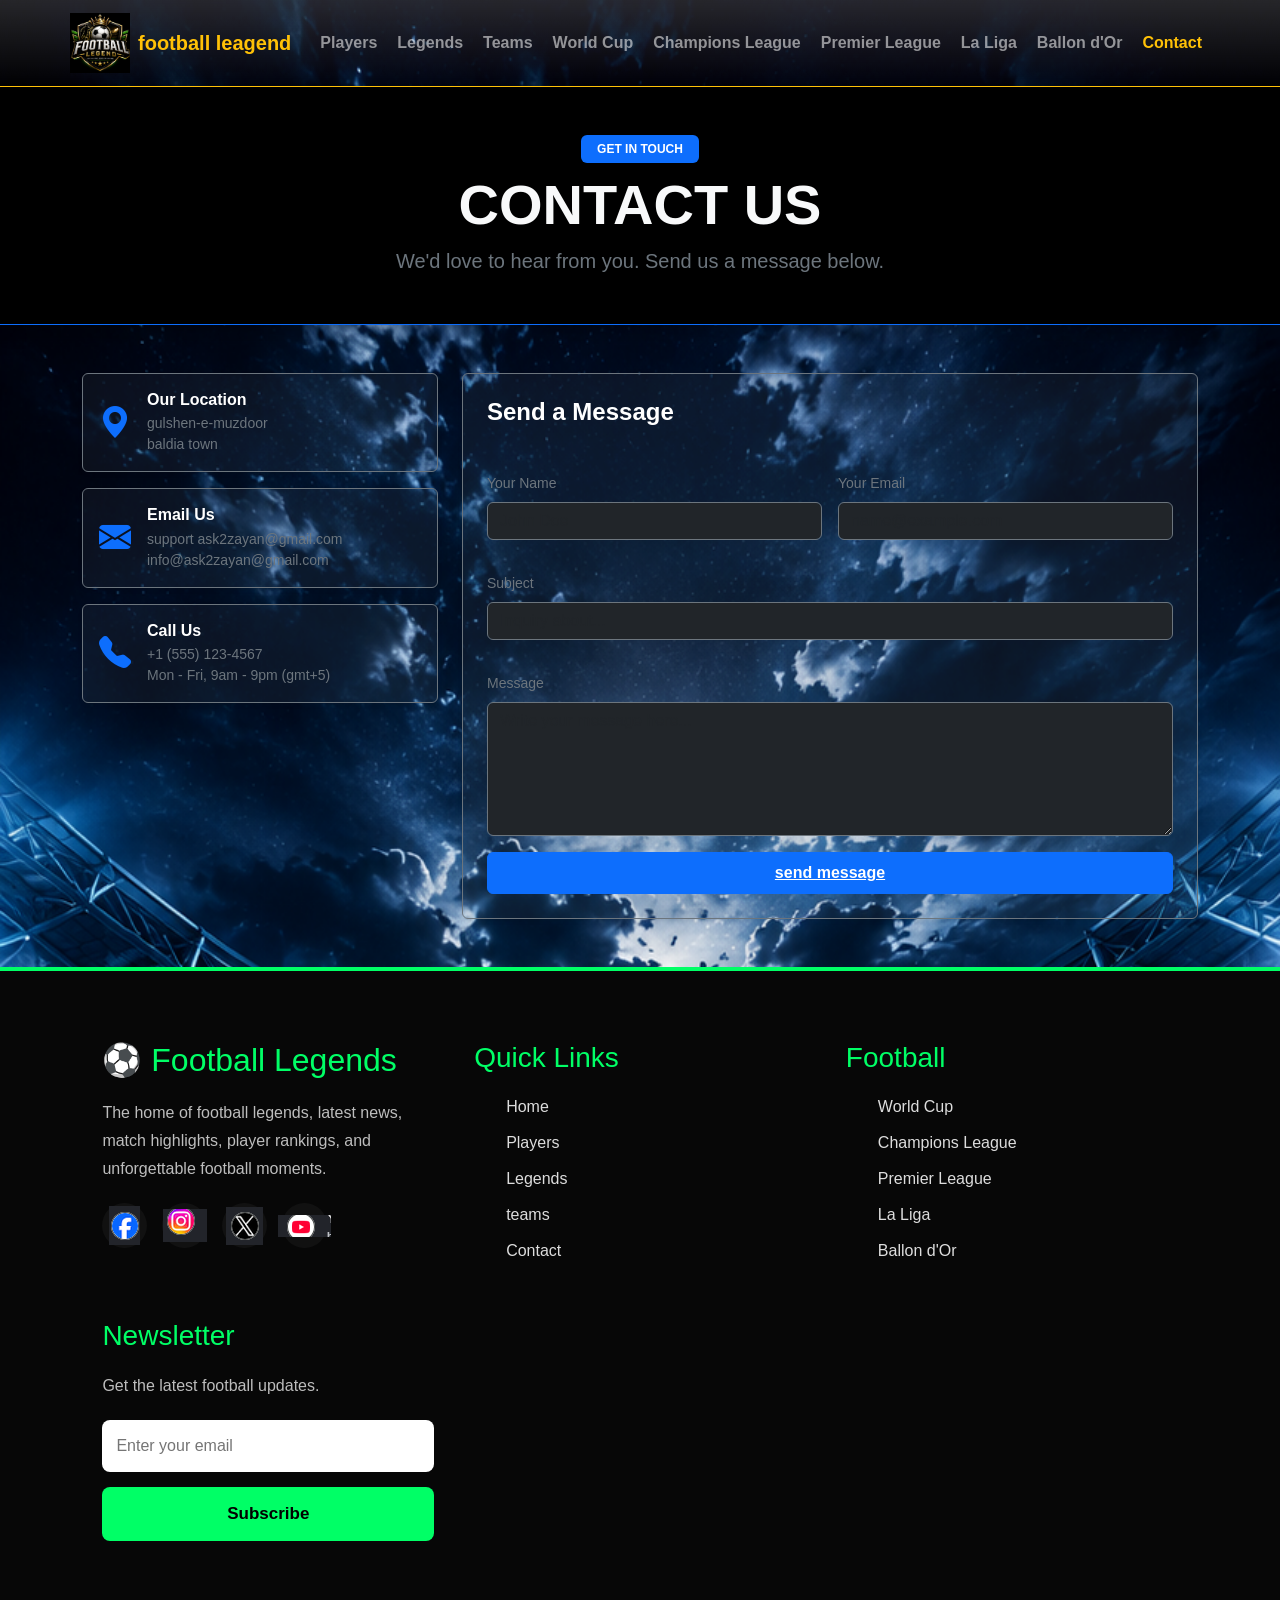
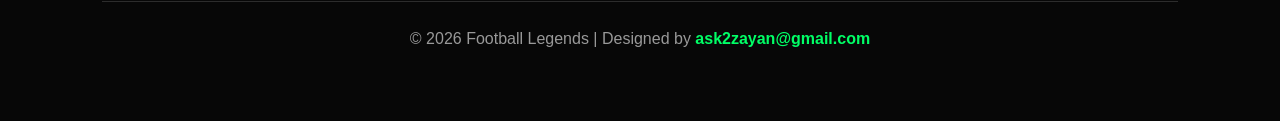
<file: contect.html>
<!DOCTYPE html>
<html lang="en">
<head>
  <meta charset="UTF-8">
  <meta name="viewport" content="width=device-width, initial-scale=1.0">
  <title>Contact Us</title>
  <link href="https://cdn.jsdelivr.net/npm/bootstrap@5.3.0/dist/css/bootstrap.min.css" rel="stylesheet">
  <link href="https://cdn.jsdelivr.net/npm/bootstrap-icons@1.10.5/font/bootstrap-icons.css" rel="stylesheet">
  <link rel="stylesheet" href="style.css">
</head>

 <header class="sticky-top bg-gradient border-bottom border-warning shadow">
    <nav class="navbar navbar-expand-xl navbar-dark container py-2">
      
      <!-- Logo Area -->
      <a class="navbar-brand d-flex align-items-center fw-bold text-warning" href="#">
        <span class="fs-3 me-2"><img src="./logo.png" alt="..." style="width:60px ;"  ></span>
        <span class="tracking-wide">football leagend</span>
      </a>

      <!-- Mobile Toggle Button -->
      <button class="navbar-toggler" type="button" data-bs-toggle="collapse" data-bs-target="#mainNavbar" aria-controls="mainNavbar" aria-expanded="false" aria-label="Toggle navigation">
        <span class="navbar-toggler-icon"></span>
      </button>

      <!-- Navigation Links -->
      <div class="collapse navbar-collapse" id="mainNavbar" style="color: black;"  >
        <ul class="navbar-nav ms-auto mb-2 mb-xl-0 gap-xl-1">
          <li class="nav-item">
            <a class="nav-link fw-semibold" href="./player.html">Players</a>
          </li>
          <li class="nav-item">
            <a class="nav-link fw-semibold" href="./leagend.html">Legends</a>
          </li>
          <li class="nav-item">
            <a class="nav-link fw-semibold text-capitalize" href="./teams.html">Teams</a>
          </li>
          <li class="nav-item">
            <a class="nav-link fw-semibold" href="./world cup .html">World Cup</a>
          </li>
          <li class="nav-item">
            <a class="nav-link fw-semibold" href="./leadgue.html">Champions League</a>
          </li>
          <li class="nav-item">
            <a class="nav-link fw-semibold" href="./premier.html">Premier League</a>
          </li>
          <li class="nav-item">
            <a class="nav-link fw-semibold" href="./la.html">La Liga</a>
          </li>
          <li class="nav-item">
            <a class="nav-link fw-semibold" href="./ballon.html">Ballon d'Or</a>
          </li>
          <li class="nav-item">
            <a class="nav-link fw-semibold text-warning" href="./contect.html">Contact</a>
          </li>
        </ul>
      </div>

    </nav>
  </header>




<header class="py-5 text-center bg-black border-bottom border-primary shadow">
    <div class="container">
      <span class="badge bg-primary px-3 py-2 mb-2 fw-bold">GET IN TOUCH</span>
      <h1 class="display-4 fw-bold text-light">CONTACT US</h1>
      <p class="lead text-secondary m-0">We'd love to hear from you. Send us a message below.</p>
    </div>
  </header>

  <main class="container my-5">
    <div class="row g-4">
      
      <div class="col-12 col-lg-4">
        <div class="d-flex flex-column gap-3">
          
          <div class="card bg-secondary bg-opacity-10 border-secondary text-white p-3 shadow-sm">
            <div class="d-flex align-items-center">
              <div class="fs-2 text-primary me-3">
                <i class="bi bi-geo-alt-fill"></i>
              </div>
              <div>
                <h6 class="fw-bold mb-1">Our Location</h6>
                <p class="text-secondary small mb-0">gulshen-e-muzdoor<br>baldia town</p>
              </div>
            </div>
          </div>

          <div class="card bg-secondary bg-opacity-10 border-secondary text-white p-3 shadow-sm">
            <div class="d-flex align-items-center">
              <div class="fs-2 text-primary me-3">
                <i class="bi bi-envelope-fill"></i>
              </div>
              <div>
                <h6 class="fw-bold mb-1">Email Us</h6>
                <p class="text-secondary small mb-0">support ask2zayan@gmail.com<br>info@ask2zayan@gmail.com</p>
              </div>
            </div>
          </div>

          <div class="card bg-secondary bg-opacity-10 border-secondary text-white p-3 shadow-sm">
            <div class="d-flex align-items-center">
              <div class="fs-2 text-primary me-3">
                <i class="bi bi-telephone-fill"></i>
              </div>
              <div>
                <h6 class="fw-bold mb-1">Call Us</h6>
                <p class="text-secondary small mb-0">+1 (555) 123-4567<br>Mon - Fri, 9am - 9pm  (gmt+5) </p>
              </div>
            </div>
          </div>

        </div>
      </div>

      <div class="col-12 col-lg-8">
        <div class="card bg-secondary bg-opacity-10 border-secondary text-white p-4 shadow-sm">
          <h4 class="fw-bold text-white mb-4">Send a Message</h4>
          
          <form>
            <div class="row g-3">
              <div class="col-md-6">
                <label for="name" class="form-label text-secondary small">Your Name</label>
                <input type="text" class="form-control bg-dark text-white border-secondary" id="name" placeholder="John Doe" required>
              </div>
              <div class="col-md-6">
                <label for="email" class="form-label text-secondary small">Your Email</label>
                <input type="email" class="form-control bg-dark text-white border-secondary" id="email" placeholder="name@example.com" required>
              </div>
              <div class="col-12">
                <label for="subject" class="form-label text-secondary small">Subject</label>
                <input type="text" class="form-control bg-dark text-white border-secondary" id="subject" placeholder="Inquiry about..." required>
              </div>
              <div class="col-12">
                <label for="message" class="form-label text-secondary small">Message</label>
                <textarea class="form-control bg-dark text-white border-secondary" id="message" rows="5" placeholder="Write your message here..." required></textarea>
              </div>
              <div class="col-12">
                <button type="submit" class="btn btn-primary fw-bold px-4 py-2"><a href="./index.html">send message</a></button>
              </div>
            </div>
          </form>

        </div>
      </div>

    </div>
  </main>

<footer>

    <div class="footer-container">

        <!-- Logo -->
        <div class="footer-box">
            <h2>⚽ Football Legends</h2>
            <p>
                The home of football legends, latest news,
                match highlights, player rankings,
                and unforgettable football moments.
            </p>

            <div class="socials">
                <a href="#"><i class="fab fa-facebook-f"> <img src="./Screenshot 2026-08-03 at 17-20-32 facebook - Google Search.png" alt=""></i></a>
                <a href="https://www.instagram.com/football_legend_officall/?hl=en"><i class="fab fa-instagram"></i><img src="./Screenshot 2026-08-03 at 17-23-51 instagram' - Google Search.png" alt=""></a>
                <a href="#"><i class="fab fa-x-twitter"></i><img src="./Screenshot 2026-08-03 at 17-29-49 twitter - Google Search.png" alt=""></a>
                <a href="#"><i class="fab fa-youtube"></i><img src="./Screenshot 2026-08-03 at 17-30-56 youtube - Google Search.png" alt=""></a>
            </div>

        </div>

        <!-- Links -->
        <div class="footer-box">

            <h3>Quick Links</h3>

            <ul>
                <li><a href="./index.html">Home</a></li>
                <li><a href="./player.html">Players</a></li>
                <li><a href="./leagend.html">Legends</a></li>
                <li><a href="teams.html">teams</a></li>
                <li><a href="contect.html">Contact</a></li>
            </ul>

        </div>

        <!-- Football -->
        <div class="footer-box">

            <h3>Football</h3>

            <ul>
                <li><a href="./world cup .html">World Cup</a></li>
                <li><a href="./leadgue.html">Champions League</a></li>
                <li><a href="./premier.html">Premier League</a></li>
                <li><a href="./la.html">La Liga</a></li>
                <li><a href="./ballon.html">Ballon d'Or</a></li>
            </ul>

        </div>

        <!-- Newsletter -->
        <div class="footer-box">

            <h3>Newsletter</h3>

            <p>Get the latest football updates.</p>

            <form>
                <input type="email"
                placeholder="Enter your email">

                <button>Subscribe</button>
            </form>

        </div>

    </div>

    <div class="footer-bottom">

        © 2026 Football Legends |
        Designed by <span>ask2zayan@gmail.com</span>

    </div>

</footer>




  <script src="https://cdn.jsdelivr.net/npm/bootstrap@5.3.0/dist/js/bootstrap.bundle.min.js"></script>
</body>
</html>
</file>
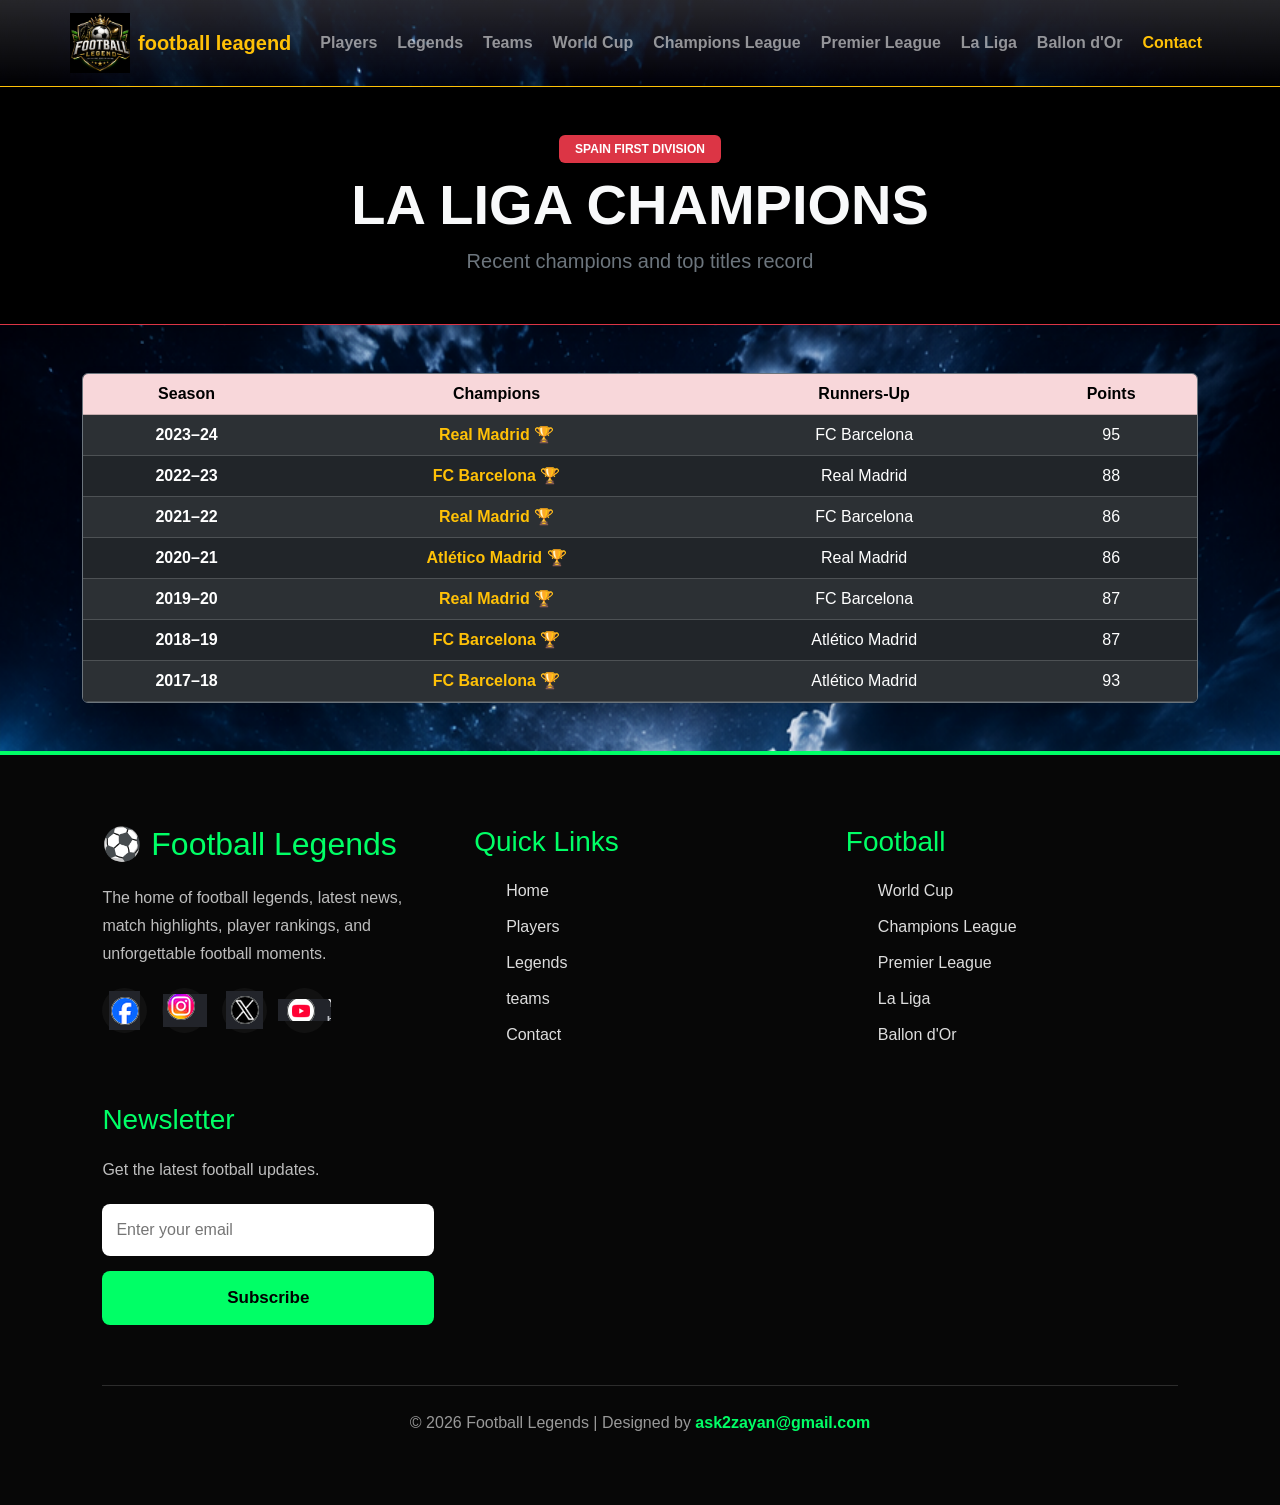
<file: la.html>
<!DOCTYPE html>
<html lang="en">
<head>
  <meta charset="UTF-8">
  <meta name="viewport" content="width=device-width, initial-scale=1.0">
  <title> football leagend/La Liga </title>
  <link href="https://cdn.jsdelivr.net/npm/bootstrap@5.3.0/dist/css/bootstrap.min.css" rel="stylesheet">
<link rel="shortcut icon" href="./ChatGPT Image Aug 3, 2026, 05_13_49 PM.png" type="image/x-icon">
  <link rel="stylesheet" href="style.css">
</head>
<body class="bg-dark text-white">


 <header class="sticky-top bg-gradient border-bottom border-warning shadow">
    <nav class="navbar navbar-expand-xl navbar-dark container py-2">
      
      <!-- Logo Area -->
      <a class="navbar-brand d-flex align-items-center fw-bold text-warning" href="#">
        <span class="fs-3 me-2"><img src="./logo.png" alt="..." style="width:60px ;"  ></span>
        <span class="tracking-wide">football leagend</span>
      </a>

      <!-- Mobile Toggle Button -->
      <button class="navbar-toggler" type="button" data-bs-toggle="collapse" data-bs-target="#mainNavbar" aria-controls="mainNavbar" aria-expanded="false" aria-label="Toggle navigation">
        <span class="navbar-toggler-icon"></span>
      </button>

      <!-- Navigation Links -->
      <div class="collapse navbar-collapse" id="mainNavbar" style="color: black;"  >
        <ul class="navbar-nav ms-auto mb-2 mb-xl-0 gap-xl-1">
          <li class="nav-item">
            <a class="nav-link fw-semibold" href="./player.html">Players</a>
          </li>
          <li class="nav-item">
            <a class="nav-link fw-semibold" href="./leagend.html">Legends</a>
          </li>
          <li class="nav-item">
            <a class="nav-link fw-semibold text-capitalize" href="./teams.html">Teams</a>
          </li>
          <li class="nav-item">
            <a class="nav-link fw-semibold" href="./world cup .html">World Cup</a>
          </li>
          <li class="nav-item">
            <a class="nav-link fw-semibold" href="./leadgue.html">Champions League</a>
          </li>
          <li class="nav-item">
            <a class="nav-link fw-semibold" href="./premier.html">Premier League</a>
          </li>
          <li class="nav-item">
            <a class="nav-link fw-semibold" href="./la.html">La Liga</a>
          </li>
          <li class="nav-item">
            <a class="nav-link fw-semibold" href="./ballon.html">Ballon d'Or</a>
          </li>
          <li class="nav-item">
            <a class="nav-link fw-semibold text-warning" href="./contect.html">Contact</a>
          </li>
        </ul>
      </div>

    </nav>
  </header>













  <header class="py-5 text-center bg-black border-bottom border-danger shadow">
    <div class="container">
      <span class="badge bg-danger px-3 py-2 mb-2 fw-bold">SPAIN FIRST DIVISION</span>
      <h1 class="display-4 fw-bold text-light">LA LIGA CHAMPIONS</h1>
      <p class="lead text-secondary m-0">Recent champions and top titles record</p>
    </div>
  </header>

  <main class="container my-5">
    <div class="table-responsive rounded shadow border border-secondary">
      <table class="table table-dark table-hover table-striped align-middle text-center m-0">
        <thead class="table-danger text-dark">
          <tr>
            <th scope="col">Season</th>
            <th scope="col">Champions</th>
            <th scope="col">Runners-Up</th>
            <th scope="col">Points</th>
          </tr>
        </thead>
        <tbody>
          <tr>
            <td class="fw-bold">2023–24</td>
            <td class="text-warning fw-bold">Real Madrid 🏆</td>
            <td>FC Barcelona</td>
            <td>95</td>
          </tr>
          <tr>
            <td class="fw-bold">2022–23</td>
            <td class="text-warning fw-bold">FC Barcelona 🏆</td>
            <td>Real Madrid</td>
            <td>88</td>
          </tr>
          <tr>
            <td class="fw-bold">2021–22</td>
            <td class="text-warning fw-bold">Real Madrid 🏆</td>
            <td>FC Barcelona</td>
            <td>86</td>
          </tr>
          <tr>
            <td class="fw-bold">2020–21</td>
            <td class="text-warning fw-bold">Atlético Madrid 🏆</td>
            <td>Real Madrid</td>
            <td>86</td>
          </tr>
          <tr>
            <td class="fw-bold">2019–20</td>
            <td class="text-warning fw-bold">Real Madrid 🏆</td>
            <td>FC Barcelona</td>
            <td>87</td>
          </tr>
          <tr>
            <td class="fw-bold">2018–19</td>
            <td class="text-warning fw-bold">FC Barcelona 🏆</td>
            <td>Atlético Madrid</td>
            <td>87</td>
          </tr>
          <tr>
            <td class="fw-bold">2017–18</td>
            <td class="text-warning fw-bold">FC Barcelona 🏆</td>
            <td>Atlético Madrid</td>
            <td>93</td>
          </tr>
        </tbody>
      </table>
    </div>
  </main>


  <footer>

    <div class="footer-container">

        <!-- Logo -->
        <div class="footer-box">
            <h2>⚽ Football Legends</h2>
            <p>
                The home of football legends, latest news,
                match highlights, player rankings,
                and unforgettable football moments.
            </p>

            <div class="socials">
                <a href="#"><i class="fab fa-facebook-f"> <img src="./Screenshot 2026-08-03 at 17-20-32 facebook - Google Search.png" alt=""></i></a>
                <a href="https://www.instagram.com/football_legend_officall/?hl=en"><i class="fab fa-instagram"></i><img src="./Screenshot 2026-08-03 at 17-23-51 instagram' - Google Search.png" alt=""></a>
                <a href="#"><i class="fab fa-x-twitter"></i><img src="./Screenshot 2026-08-03 at 17-29-49 twitter - Google Search.png" alt=""></a>
                <a href="#"><i class="fab fa-youtube"></i><img src="./Screenshot 2026-08-03 at 17-30-56 youtube - Google Search.png" alt=""></a>
            </div>

        </div>

        <!-- Links -->
        <div class="footer-box">

            <h3>Quick Links</h3>

            <ul>
                <li><a href="./index.html">Home</a></li>
                <li><a href="./player.html">Players</a></li>
                <li><a href="./leagend.html">Legends</a></li>
                <li><a href="./teams.html">teams</a></li>
                <li><a href="#">Contact</a></li>
            </ul>

        </div>

        <!-- Football -->
        <div class="footer-box">

            <h3>Football</h3>

            <ul>
                <li><a href="world cup .html">World Cup</a></li>
                <li><a href="./leadgue.html">Champions League</a></li>
                <li><a href="./premier.html">Premier League</a></li>
                <li><a href="./la.html">La Liga</a></li>
                <li><a href="./ballon.html">Ballon d'Or</a></li>
            </ul>

        </div>

        <!-- Newsletter -->
        <div class="footer-box">

            <h3>Newsletter</h3>

            <p>Get the latest football updates.</p>

            <form>
                <input type="email"
                placeholder="Enter your email">

                <button>Subscribe</button>
            </form>

        </div>

    </div>

    <div class="footer-bottom">

        © 2026 Football Legends |
        Designed by <span>ask2zayan@gmail.com</span>

    </div>

</footer>



  <script src="https://cdn.jsdelivr.net/npm/bootstrap@5.3.0/dist/js/bootstrap.bundle.min.js"></script>
</body>
</html>
</file>
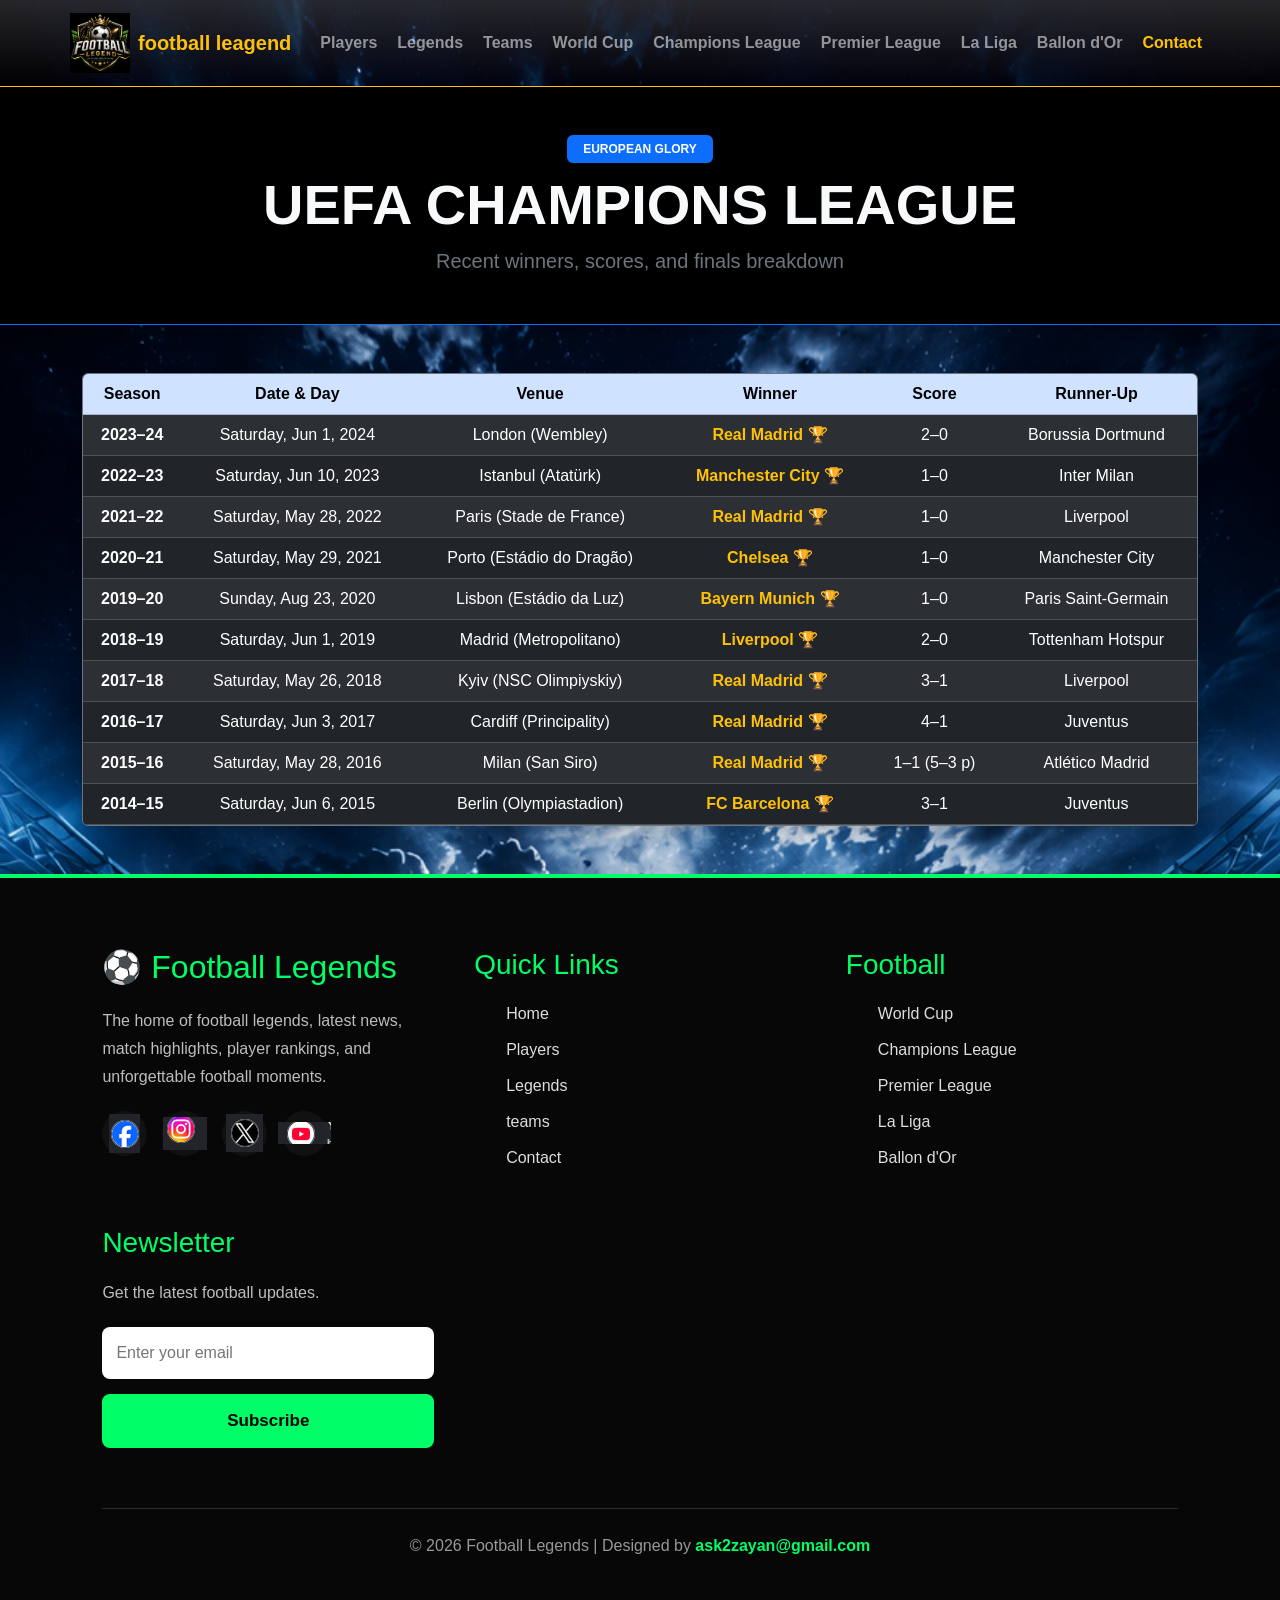
<file: leadgue.html>
<!DOCTYPE html>
<html lang="en">
<head>
  <meta charset="UTF-8">
  <meta name="viewport" content="width=device-width, initial-scale=1.0">
  <title>football leagend/Champions League </title>
  <link href="https://cdn.jsdelivr.net/npm/bootstrap@5.3.0/dist/css/bootstrap.min.css" rel="stylesheet">
<link rel="shortcut icon" href="./ChatGPT Image Aug 3, 2026, 05_13_49 PM.png" type="image/x-icon">
  <link rel="stylesheet" href="style.css">
</head>
<body class="bg-dark text-white">

 <header class="sticky-top bg-gradient border-bottom border-warning shadow">
    <nav class="navbar navbar-expand-xl navbar-dark container py-2">
      
      <!-- Logo Area -->
      <a class="navbar-brand d-flex align-items-center fw-bold text-warning" href="#">
        <span class="fs-3 me-2"><img src="./logo.png" alt="..." style="width:60px ;"  ></span>
        <span class="tracking-wide">football leagend</span>
      </a>

      <!-- Mobile Toggle Button -->
      <button class="navbar-toggler" type="button" data-bs-toggle="collapse" data-bs-target="#mainNavbar" aria-controls="mainNavbar" aria-expanded="false" aria-label="Toggle navigation">
        <span class="navbar-toggler-icon"></span>
      </button>

      <!-- Navigation Links -->
      <div class="collapse navbar-collapse" id="mainNavbar" style="color: black;"  >
        <ul class="navbar-nav ms-auto mb-2 mb-xl-0 gap-xl-1">
          <li class="nav-item">
            <a class="nav-link fw-semibold" href="./player.html">Players</a>
          </li>
          <li class="nav-item">
            <a class="nav-link fw-semibold" href="./leagend.html">Legends</a>
          </li>
          <li class="nav-item">
            <a class="nav-link fw-semibold text-capitalize" href="./teams.html">Teams</a>
          </li>
          <li class="nav-item">
            <a class="nav-link fw-semibold" href="./world cup .html">World Cup</a>
          </li>
          <li class="nav-item">
            <a class="nav-link fw-semibold" href="./leadgue.html">Champions League</a>
          </li>
          <li class="nav-item">
            <a class="nav-link fw-semibold" href="./premier.html">Premier League</a>
          </li>
          <li class="nav-item">
            <a class="nav-link fw-semibold" href="./la.html">La Liga</a>
          </li>
          <li class="nav-item">
            <a class="nav-link fw-semibold" href="./ballon.html">Ballon d'Or</a>
          </li>
          <li class="nav-item">
            <a class="nav-link fw-semibold text-warning" href="./contect.html">Contact</a>
          </li>
        </ul>
      </div>

    </nav>
  </header>













  <header class="py-5 text-center bg-black border-bottom border-primary shadow">
    <div class="container">
      <span class="badge bg-primary px-3 py-2 mb-2 fw-bold">EUROPEAN GLORY</span>
      <h1 class="display-4 fw-bold text-light">UEFA CHAMPIONS LEAGUE</h1>
      <p class="lead text-secondary m-0">Recent winners, scores, and finals breakdown</p>
    </div>
  </header>

  <main class="container my-5">
    <div class="table-responsive rounded shadow border border-secondary">
      <table class="table table-dark table-hover table-striped align-middle text-center m-0">
        <thead class="table-primary text-dark">
          <tr>
            <th scope="col">Season</th>
            <th scope="col">Date & Day</th>
            <th scope="col">Venue</th>
            <th scope="col">Winner</th>
            <th scope="col">Score</th>
            <th scope="col">Runner-Up</th>
          </tr>
        </thead>
        <tbody>
          <tr>
            <td class="fw-bold">2023–24</td>
            <td>Saturday, Jun 1, 2024</td>
            <td>London (Wembley)</td>
            <td class="text-warning fw-bold">Real Madrid 🏆</td>
            <td>2–0</td>
            <td>Borussia Dortmund</td>
          </tr>
          <tr>
            <td class="fw-bold">2022–23</td>
            <td>Saturday, Jun 10, 2023</td>
            <td>Istanbul (Atatürk)</td>
            <td class="text-warning fw-bold">Manchester City 🏆</td>
            <td>1–0</td>
            <td>Inter Milan</td>
          </tr>
          <tr>
            <td class="fw-bold">2021–22</td>
            <td>Saturday, May 28, 2022</td>
            <td>Paris (Stade de France)</td>
            <td class="text-warning fw-bold">Real Madrid 🏆</td>
            <td>1–0</td>
            <td>Liverpool</td>
          </tr>
          <tr>
            <td class="fw-bold">2020–21</td>
            <td>Saturday, May 29, 2021</td>
            <td>Porto (Estádio do Dragão)</td>
            <td class="text-warning fw-bold">Chelsea 🏆</td>
            <td>1–0</td>
            <td>Manchester City</td>
          </tr>
          <tr>
            <td class="fw-bold">2019–20</td>
            <td>Sunday, Aug 23, 2020</td>
            <td>Lisbon (Estádio da Luz)</td>
            <td class="text-warning fw-bold">Bayern Munich 🏆</td>
            <td>1–0</td>
            <td>Paris Saint-Germain</td>
          </tr>
          <tr>
            <td class="fw-bold">2018–19</td>
            <td>Saturday, Jun 1, 2019</td>
            <td>Madrid (Metropolitano)</td>
            <td class="text-warning fw-bold">Liverpool 🏆</td>
            <td>2–0</td>
            <td>Tottenham Hotspur</td>
          </tr>
          <tr>
            <td class="fw-bold">2017–18</td>
            <td>Saturday, May 26, 2018</td>
            <td>Kyiv (NSC Olimpiyskiy)</td>
            <td class="text-warning fw-bold">Real Madrid 🏆</td>
            <td>3–1</td>
            <td>Liverpool</td>
          </tr>
          <tr>
            <td class="fw-bold">2016–17</td>
            <td>Saturday, Jun 3, 2017</td>
            <td>Cardiff (Principality)</td>
            <td class="text-warning fw-bold">Real Madrid 🏆</td>
            <td>4–1</td>
            <td>Juventus</td>
          </tr>
          <tr>
            <td class="fw-bold">2015–16</td>
            <td>Saturday, May 28, 2016</td>
            <td>Milan (San Siro)</td>
            <td class="text-warning fw-bold">Real Madrid 🏆</td>
            <td>1–1 (5–3 p)</td>
            <td>Atlético Madrid</td>
          </tr>
          <tr>
            <td class="fw-bold">2014–15</td>
            <td>Saturday, Jun 6, 2015</td>
            <td>Berlin (Olympiastadion)</td>
            <td class="text-warning fw-bold">FC Barcelona 🏆</td>
            <td>3–1</td>
            <td>Juventus</td>
          </tr>
        </tbody>
      </table>
    </div>
  </main>


  <footer>

    <div class="footer-container">

        <!-- Logo -->
        <div class="footer-box">
            <h2>⚽ Football Legends</h2>
            <p>
                The home of football legends, latest news,
                match highlights, player rankings,
                and unforgettable football moments.
            </p>

            <div class="socials">
                <a href="#"><i class="fab fa-facebook-f"> <img src="./Screenshot 2026-08-03 at 17-20-32 facebook - Google Search.png" alt=""></i></a>
                <a href="https://www.instagram.com/football_legend_officall/?hl=en"><i class="fab fa-instagram"></i><img src="./Screenshot 2026-08-03 at 17-23-51 instagram' - Google Search.png" alt=""></a>
                <a href="#"><i class="fab fa-x-twitter"></i><img src="./Screenshot 2026-08-03 at 17-29-49 twitter - Google Search.png" alt=""></a>
                <a href="#"><i class="fab fa-youtube"></i><img src="./Screenshot 2026-08-03 at 17-30-56 youtube - Google Search.png" alt=""></a>
            </div>

        </div>

        <!-- Links -->
        <div class="footer-box">

            <h3>Quick Links</h3>

            <ul>
                <li><a href="./index.html">Home</a></li>
                <li><a href="./player.html">Players</a></li>
                <li><a href="./leagend.html">Legends</a></li>
                <li><a href="./teams.html">teams</a></li>
                <li><a href="#">Contact</a></li>
            </ul>

        </div>

        <!-- Football -->
        <div class="footer-box">

            <h3>Football</h3>

            <ul>
                <li><a href="world cup .html">World Cup</a></li>
                <li><a href="./leadgue.html">Champions League</a></li>
                <li><a href="./premier.html">Premier League</a></li>
                <li><a href="./la.html">La Liga</a></li>
                <li><a href="./ballon.html">Ballon d'Or</a></li>
            </ul>

        </div>

        <!-- Newsletter -->
        <div class="footer-box">

            <h3>Newsletter</h3>

            <p>Get the latest football updates.</p>

            <form>
                <input type="email"
                placeholder="Enter your email">

                <button>Subscribe</button>
            </form>

        </div>

    </div>

    <div class="footer-bottom">

        © 2026 Football Legends |
        Designed by <span>ask2zayan@gmail.com</span>

    </div>

</footer>

  <script src="https://cdn.jsdelivr.net/npm/bootstrap@5.3.0/dist/js/bootstrap.bundle.min.js"></script>
</body>
</html>
</file>
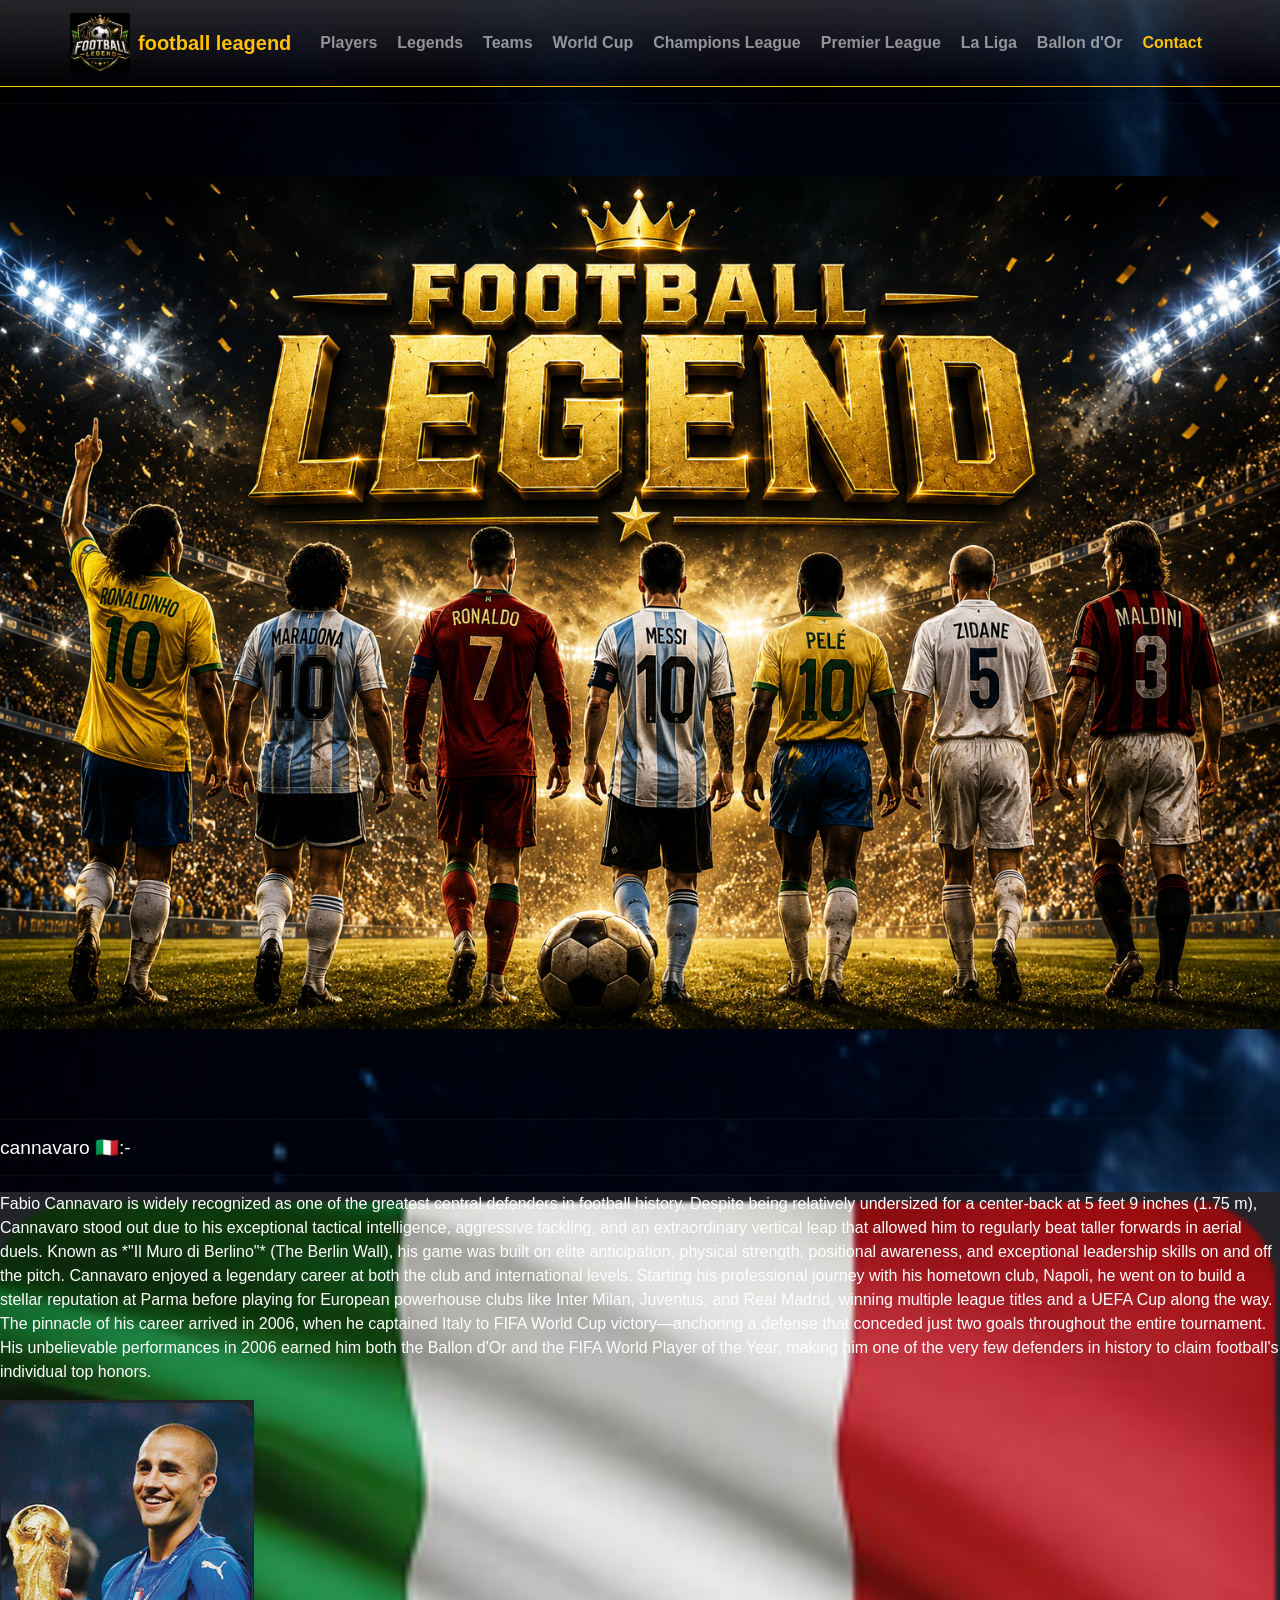
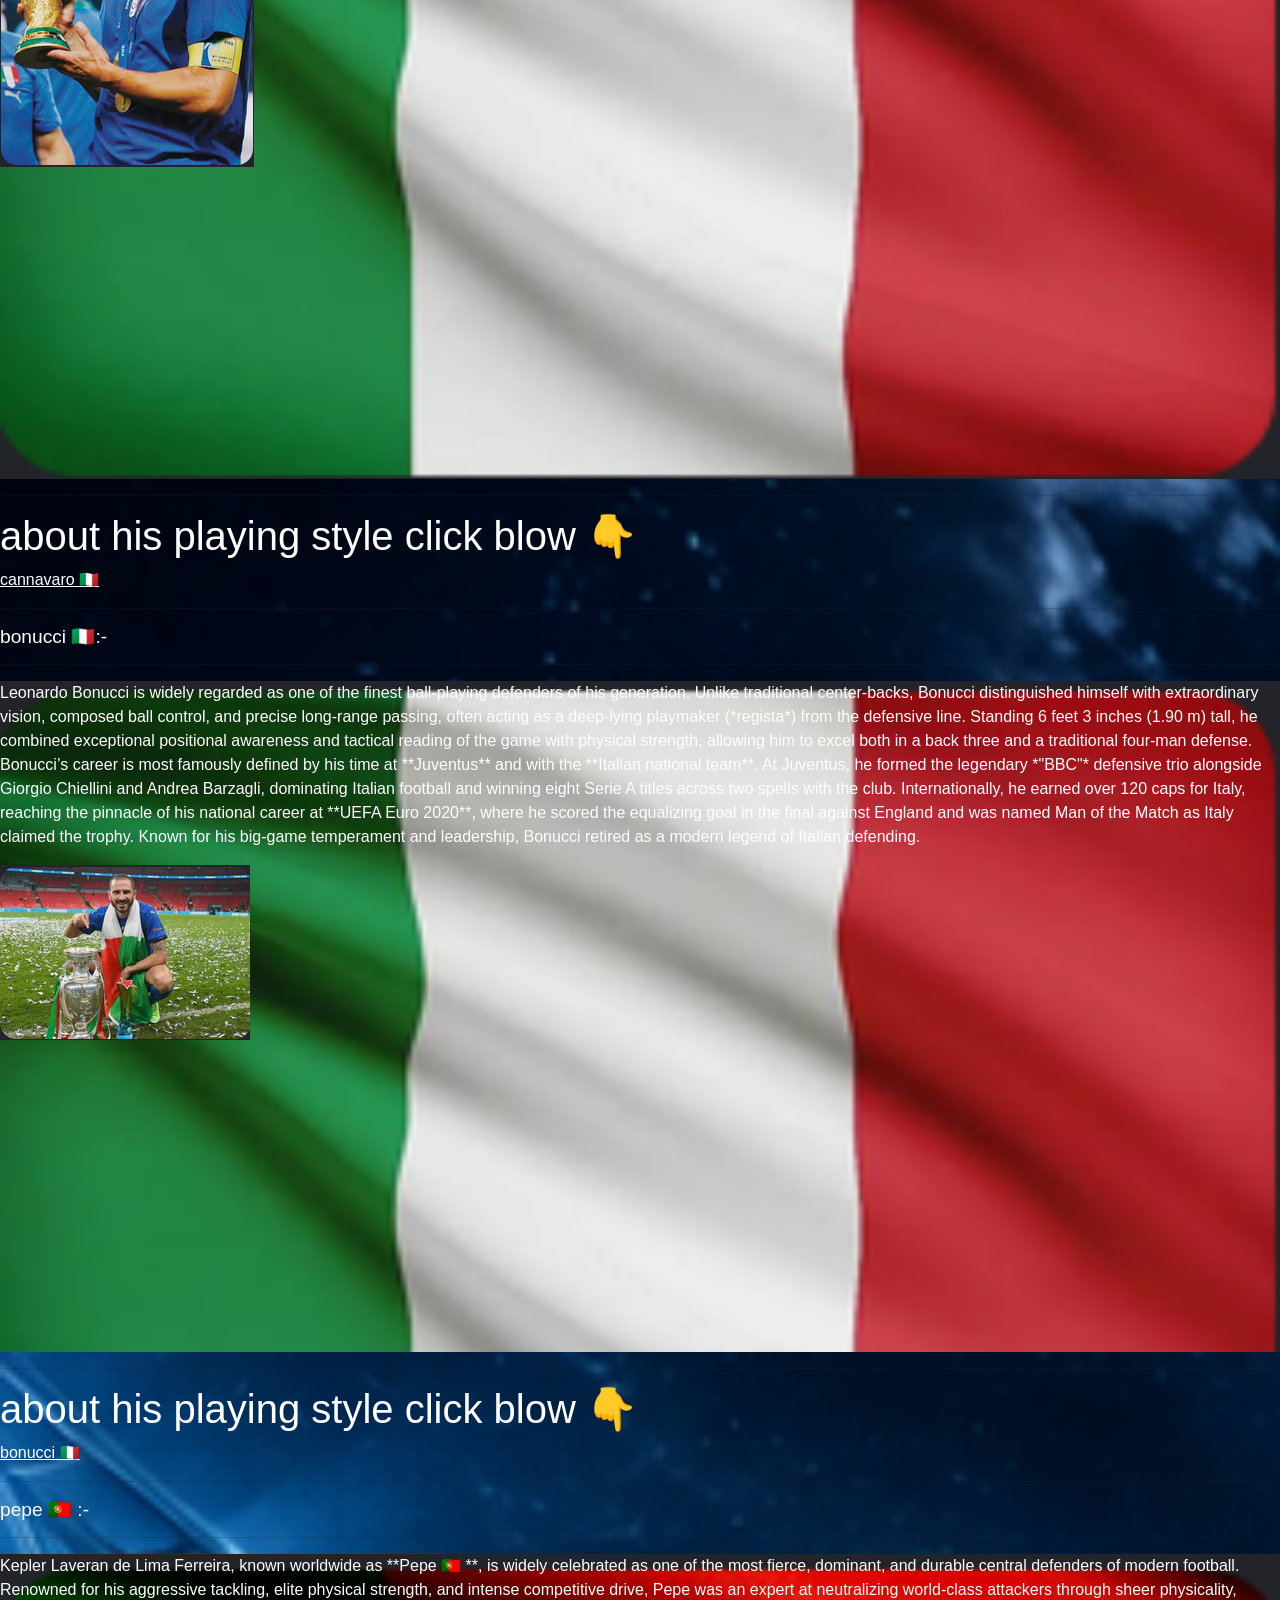
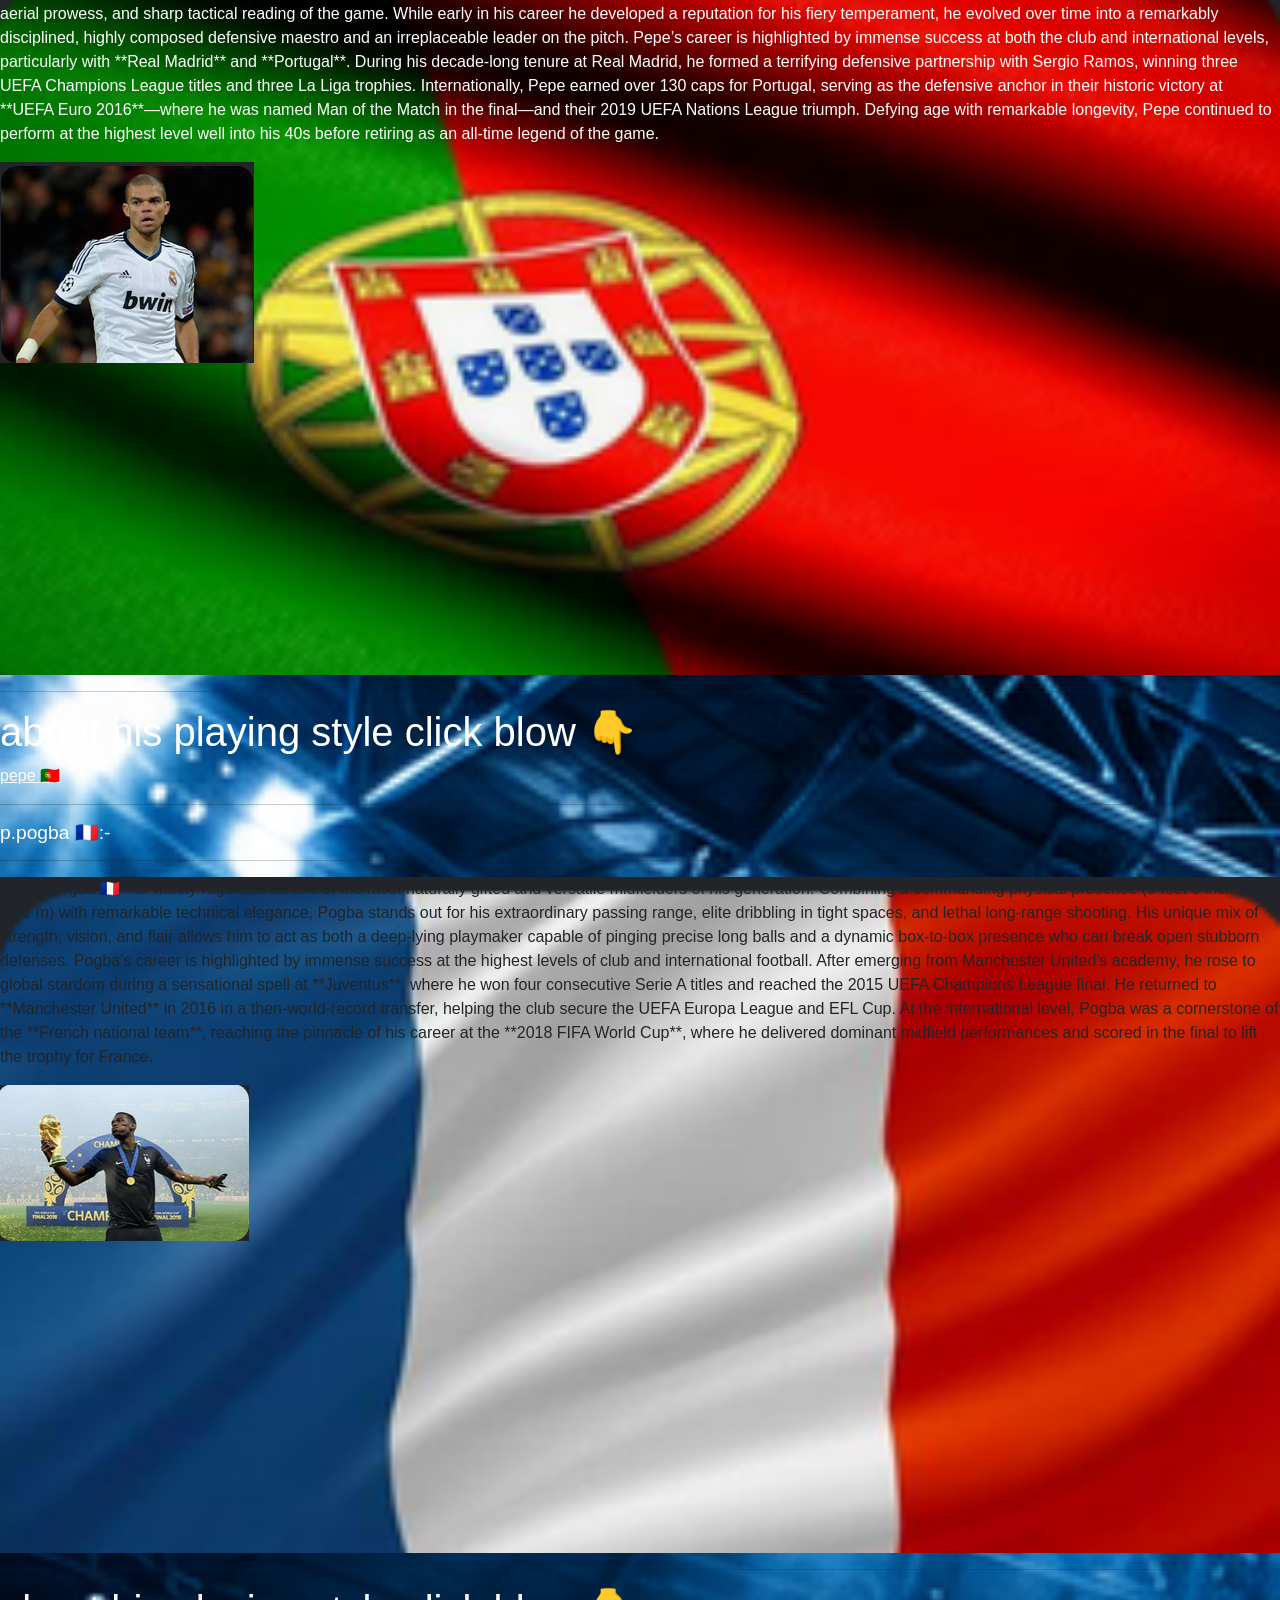
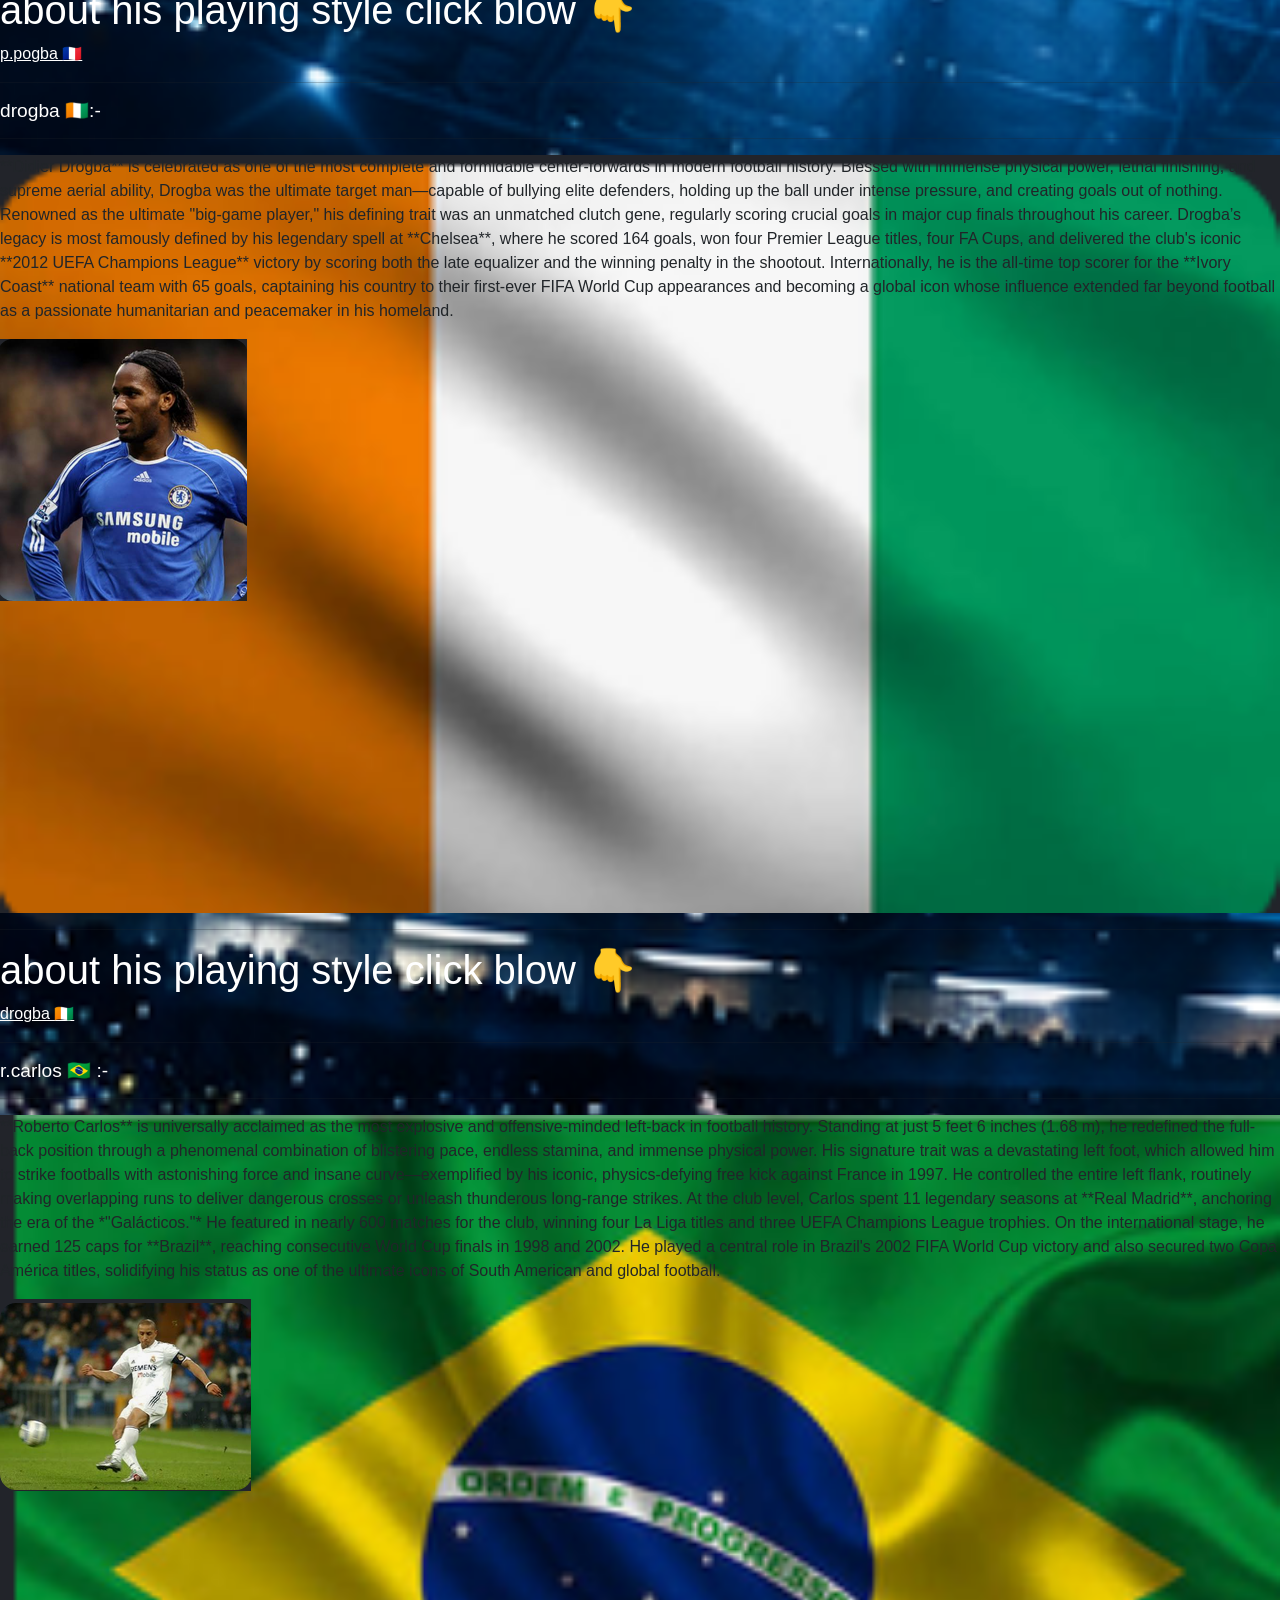
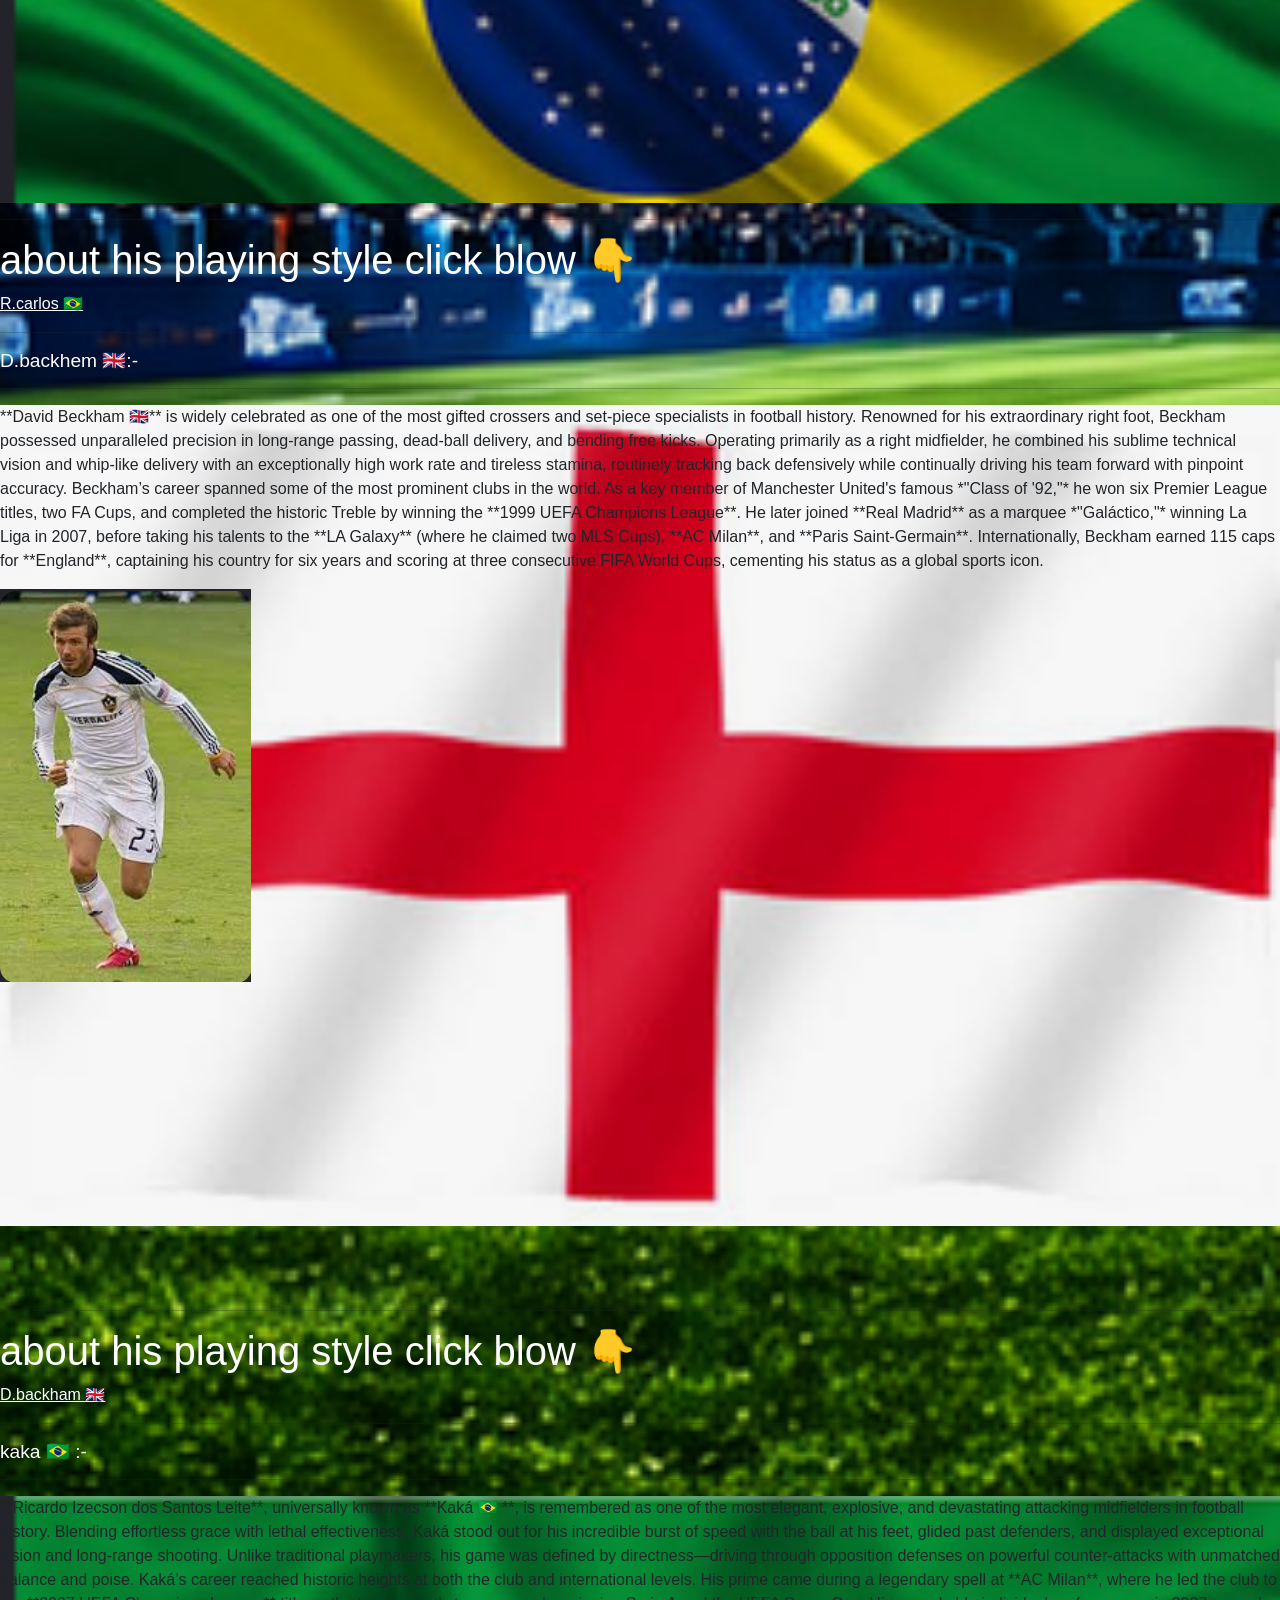
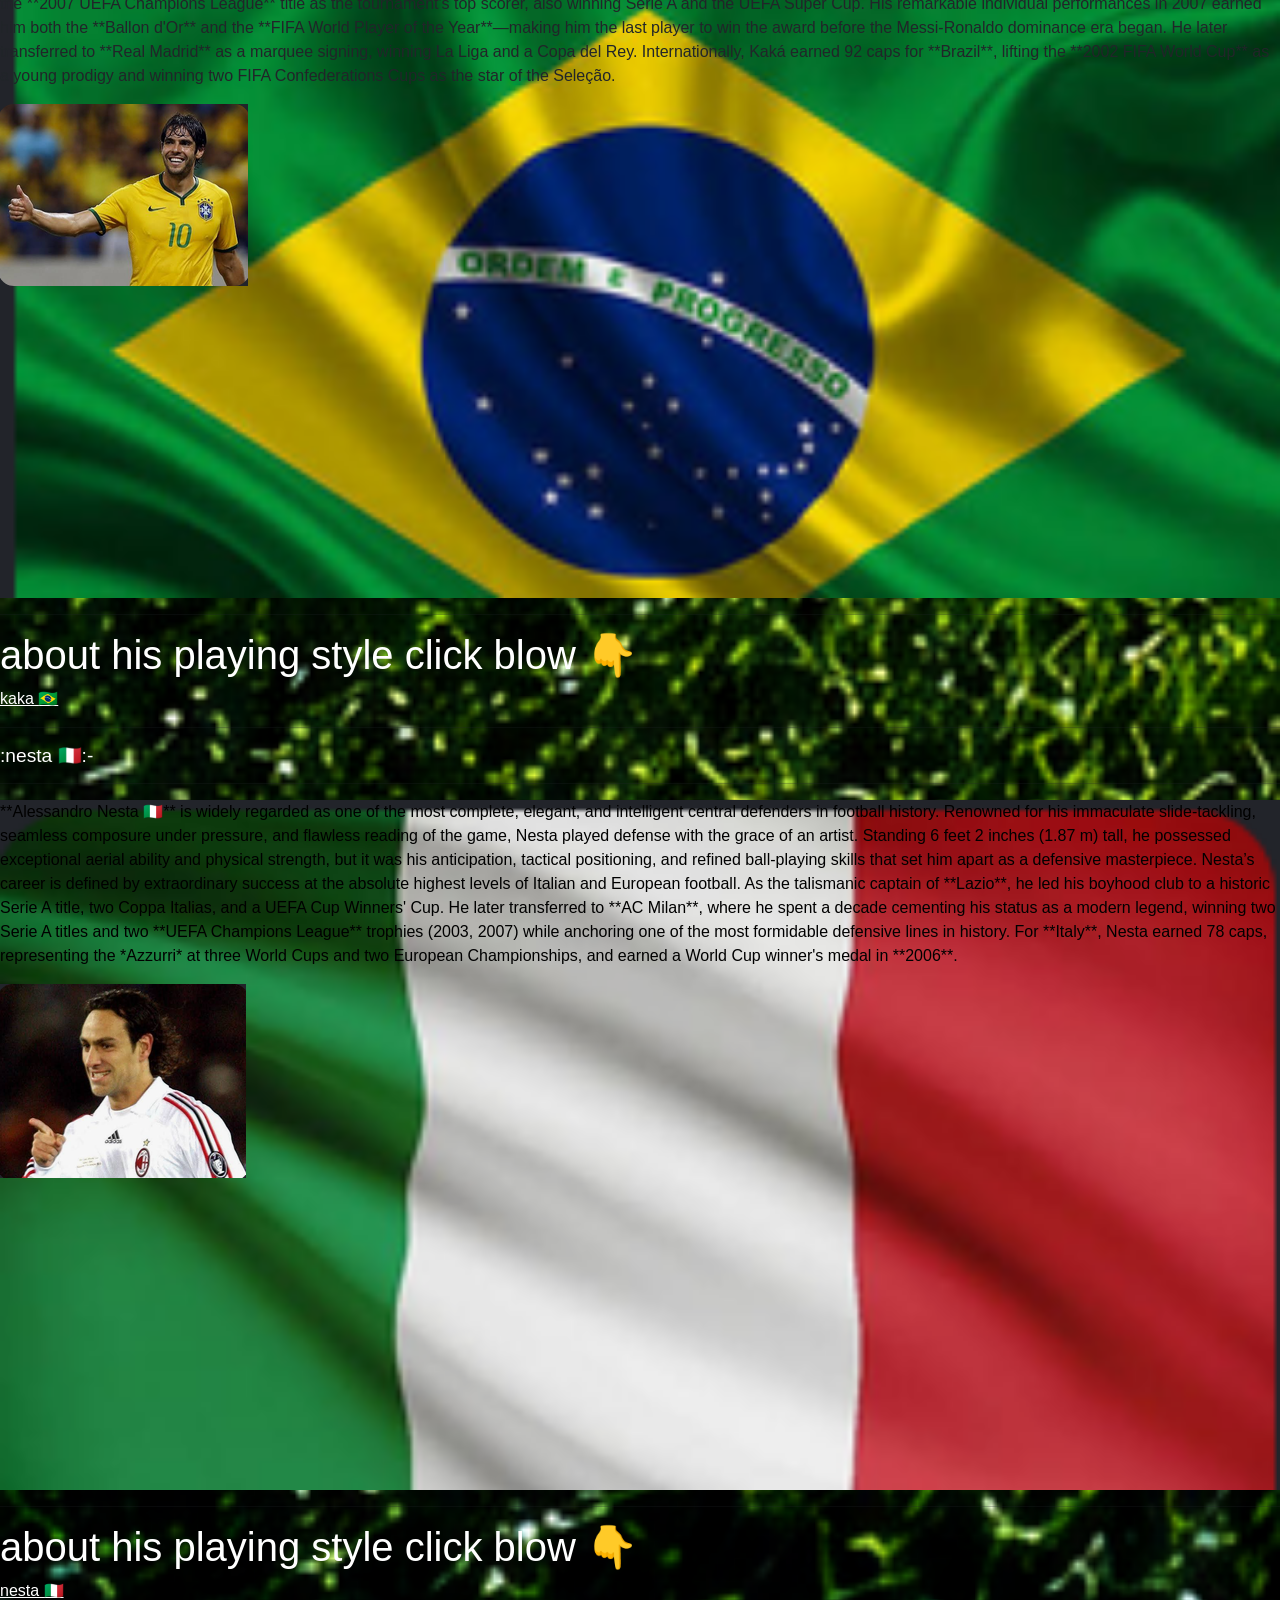
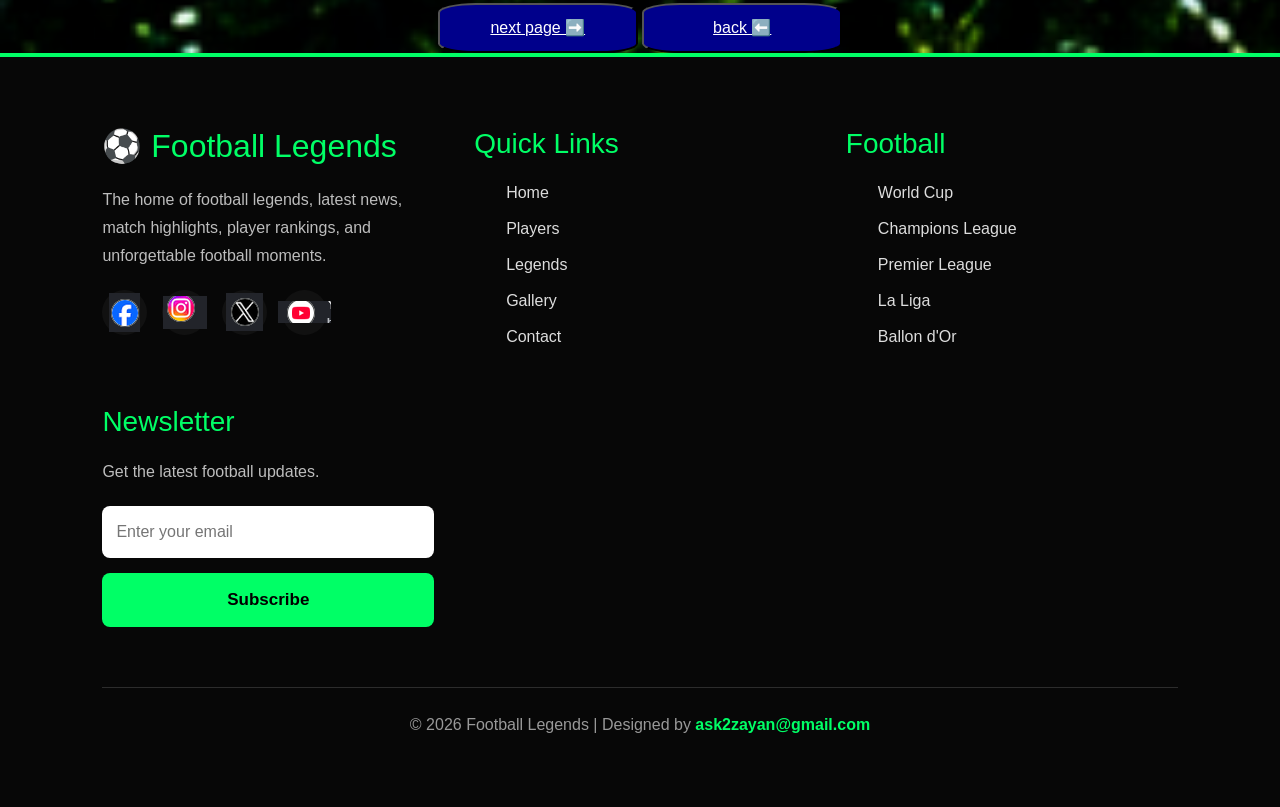
<file: page2.html>
<!DOCTYPE html>
<html lang="en">
<head>
    <meta charset="UTF-8">
    <meta name="viewport" content="width=device-width, initial-scale=1.0">
    <title>football legend ⭐  </title>
    <link href="https://cdn.jsdelivr.net/npm/bootstrap@5.3.8/dist/css/bootstrap.min.css" rel="stylesheet" integrity="sha384-sRIl4kxILFvY47J16cr9ZwB07vP4J8+LH7qKQnuqkuIAvNWLzeN8tE5YBujZqJLB" crossorigin="anonymous">
    <link rel="shortcut icon" href="./ChatGPT Image Aug 3, 2026, 05_13_49 PM.png" type="image/x-icon">
    <link rel="stylesheet" href="./style.css">
</head>
<body>

<!-- navbar -->

 <header class="sticky-top bg-gradient border-bottom border-warning shadow">
    <nav class="navbar navbar-expand-xl navbar-dark container py-2">
      
      <!-- Logo Area -->
      <a class="navbar-brand d-flex align-items-center fw-bold text-warning" href="#">
        <span class="fs-3 me-2"><img src="./logo.png" alt="..." style="width:60px ;"  ></span>
        <span class="tracking-wide">football leagend</span>
      </a>

      <!-- Mobile Toggle Button -->
      <button class="navbar-toggler" type="button" data-bs-toggle="collapse" data-bs-target="#mainNavbar" aria-controls="mainNavbar" aria-expanded="false" aria-label="Toggle navigation">
        <span class="navbar-toggler-icon"></span>
      </button>

      <!-- Navigation Links -->
      <div class="collapse navbar-collapse" id="mainNavbar" style="color: black;"  >
        <ul class="navbar-nav ms-auto mb-2 mb-xl-0 gap-xl-1">
          <li class="nav-item">
            <a class="nav-link fw-semibold" href="./player.html">Players</a>
          </li>
          <li class="nav-item">
            <a class="nav-link fw-semibold" href="./leagend.html">Legends</a>
          </li>
          <li class="nav-item">
            <a class="nav-link fw-semibold text-capitalize" href="./teams.html">Teams</a>
          </li>
          <li class="nav-item">
            <a class="nav-link fw-semibold" href="./world cup .html">World Cup</a>
          </li>
          <li class="nav-item">
            <a class="nav-link fw-semibold" href="./leadgue.html">Champions League</a>
          </li>
          <li class="nav-item">
            <a class="nav-link fw-semibold" href="./premier.html">Premier League</a>
          </li>
          <li class="nav-item">
            <a class="nav-link fw-semibold" href="./la.html">La Liga</a>
          </li>
          <li class="nav-item">
            <a class="nav-link fw-semibold" href="./ballon.html">Ballon d'Or</a>
          </li>
          <li class="nav-item">
            <a class="nav-link fw-semibold text-warning" href="./contect.html">Contact</a>
          </li>
        </ul>
      </div>

    </nav>
  </header>









       <div class="play"  style="  background-position: center;  background-image: url(./ChatGPT\ Image\ Aug\ 3\,\ 2026\,\ 01_56_05\ PM.png); background-repeat: no-repeat; background-size: 100%; height: 1000px; " >
        
<h6></h6>
<hr>
</div>
</div>






<hr>

<h5 style="font-size: larger;">cannavaro 🇮🇹:-</h5>
<hr>
<div class="ca"  style="background-image: url( ./Screenshot\ 2026-07-31\ at\ 18-25-48\ italy\ flag\ -\ Google\ Search.png ); background-repeat: no-repeat;background-size: 100%; " > 
<P style="color:white;" >Fabio Cannavaro is widely recognized as one of the greatest central defenders in football history. Despite being relatively undersized for a center-back at 5 feet 9 inches (1.75 m), Cannavaro stood out due to his exceptional tactical intelligence, aggressive tackling, and an extraordinary vertical leap that allowed him to regularly beat taller forwards in aerial duels. Known as *"Il Muro di Berlino"* (The Berlin Wall), his game was built on elite anticipation, physical strength, positional awareness, and exceptional leadership skills on and off the pitch.

Cannavaro enjoyed a legendary career at both the club and international levels. Starting his professional journey with his hometown club, Napoli, he went on to build a stellar reputation at Parma before playing for European powerhouse clubs like Inter Milan, Juventus, and Real Madrid, winning multiple league titles and a UEFA Cup along the way. The pinnacle of his career arrived in 2006, when he captained Italy to FIFA World Cup victory—anchoring a defense that conceded just two goals throughout the entire tournament. His unbelievable performances in 2006 earned him both the Ballon d'Or and the FIFA World Player of the Year, making him one of the very few defenders in history to claim football's individual top honors. </P>
<img src="./Screenshot 2026-08-01 at 14-54-58 cannavaro - Google Search.png" alt="🇮🇹">
<br>
<br>
<br>
<br>
<br>
<br>
<br>
<br>
<br>
<br>
<br>
<br>
<br>
<br>
</div>
<hr>
<h1>about his playing style click blow 👇</h1>
    <a href="https://youtu.be/c84tuMHtuWM?si=pcP4OH3O766YgenO">cannavaro 🇮🇹</a>

<!-- bonucci -->

<hr>

<h5 style="font-size: larger;">bonucci 🇮🇹:-</h5>
<hr>
<div class="bo"  style="background-image: url( ./Screenshot\ 2026-07-31\ at\ 18-25-48\ italy\ flag\ -\ Google\ Search.png ); background-repeat: no-repeat;background-size: 100%; " > 
<P style="color:white;" > Leonardo Bonucci is widely regarded as one of the finest ball-playing defenders of his generation. Unlike traditional center-backs, Bonucci distinguished himself with extraordinary vision, composed ball control, and precise long-range passing, often acting as a deep-lying playmaker (*regista*) from the defensive line. Standing 6 feet 3 inches (1.90 m) tall, he combined exceptional positional awareness and tactical reading of the game with physical strength, allowing him to excel both in a back three and a traditional four-man defense.

Bonucci’s career is most famously defined by his time at **Juventus** and with the **Italian national team**. At Juventus, he formed the legendary *"BBC"* defensive trio alongside Giorgio Chiellini and Andrea Barzagli, dominating Italian football and winning eight Serie A titles across two spells with the club. Internationally, he earned over 120 caps for Italy, reaching the pinnacle of his national career at **UEFA Euro 2020**, where he scored the equalizing goal in the final against England and was named Man of the Match as Italy claimed the trophy. Known for his big-game temperament and leadership, Bonucci retired as a modern legend of Italian defending.</P>
<img src="./Screenshot 2026-08-01 at 15-10-05 bonucci - Google Search.png" alt="🇮🇹">
<br>
<br>
<br>
<br>
<br>
<br>
<br>
<br>
<br>
<br>
<br>
<br>
<br>
<br>
</div>
<hr>
<h1>about his playing style click blow 👇</h1>
    <a href="https://youtu.be/T3oWfKKyb_Q?si=ytM6G9pDI5IItWAM">bonucci 🇮🇹</a>
    
    
    <!-- pepe -->
<hr>

<h5 style="font-size:larger;">pepe  🇵🇹 :-</h5>
<hr>
<div class="pe"> 
<P style="color:white;" >Kepler Laveran de Lima Ferreira, known worldwide as **Pepe 🇵🇹 **, is widely celebrated as one of the most fierce, dominant, and durable central defenders of modern football. Renowned for his aggressive tackling, elite physical strength, and intense competitive drive, Pepe was an expert at neutralizing world-class attackers through sheer physicality, aerial prowess, and sharp tactical reading of the game. While early in his career he developed a reputation for his fiery temperament, he evolved over time into a remarkably disciplined, highly composed defensive maestro and an irreplaceable leader on the pitch.

Pepe’s career is highlighted by immense success at both the club and international levels, particularly with **Real Madrid** and **Portugal**. During his decade-long tenure at Real Madrid, he formed a terrifying defensive partnership with Sergio Ramos, winning three UEFA Champions League titles and three La Liga trophies. Internationally, Pepe earned over 130 caps for Portugal, serving as the defensive anchor in their historic victory at **UEFA Euro 2016**—where he was named Man of the Match in the final—and their 2019 UEFA Nations League triumph. Defying age with remarkable longevity, Pepe continued to perform at the highest level well into his 40s before retiring as an all-time legend of the game.</P>
<img src="./Screenshot 2026-08-01 at 15-20-37 pepe - Google Search.png" alt="🈚 ">
<br>
<br>
<br>
<br>
<br>
<br>
<br>
<br>
<br>
<br>
<br>
<br>
<br>
<br>
</div>
<hr>
<h1>about his playing style click blow 👇</h1>
    <a href="https://youtu.be/ARVQrBlYqXQ?si=K7nPyrbITQJjBhSP">pepe 🇵🇹 </a>
    
<!-- podba -->
<hr>

<h5 style="font-size:larger;">p.pogba 🇫🇷:-</h5>
<hr>
<div class="pu"  style="    background-image:url(./Screenshot\ 2026-07-30\ at\ 17-43-48\ france\ flag\ -\ Google\ Search.png) ;
    background-repeat: no-repeat;
    background-size: 100%;"  > 
<P>**Paul Pogba 🇫🇷** is widely regarded as one of the most naturally gifted and versatile midfielders of his generation. Combining a commanding physical presence (6 feet 3 inches / 1.91 m) with remarkable technical elegance, Pogba stands out for his extraordinary passing range, elite dribbling in tight spaces, and lethal long-range shooting. His unique mix of strength, vision, and flair allows him to act as both a deep-lying playmaker capable of pinging precise long balls and a dynamic box-to-box presence who can break open stubborn defenses.

Pogba’s career is highlighted by immense success at the highest levels of club and international football. After emerging from Manchester United's academy, he rose to global stardom during a sensational spell at **Juventus**, where he won four consecutive Serie A titles and reached the 2015 UEFA Champions League final. He returned to **Manchester United** in 2016 in a then-world-record transfer, helping the club secure the UEFA Europa League and EFL Cup. At the international level, Pogba was a cornerstone of the **French national team**, reaching the pinnacle of his career at the **2018 FIFA World Cup**, where he delivered dominant midfield performances and scored in the final to lift the trophy for France.</P>
<img src="./Screenshot 2026-08-01 at 15-49-23 paul pogba - Google Search.png" alt="🈚">
<br>
<br>
<br>
<br>
<br>
<br>
<br>
<br>
<br>
<br>
<br>
<br>
<br>
<br>
</div>
<hr>
<h1>about his playing style click blow 👇</h1>
    <a href="https://youtu.be/bWi86lZyyX8?si=6xUQRAgKPCSvMpXi">p.pogba 🇫🇷</a>



<!-- podba -->
<hr>

<h5 style="font-size:larger;">drogba  🇨🇮:-</h5>
<hr>
<div class="pu"  style="    background-image:url(./Screenshot\ 2026-08-01\ at\ 16-17-47\ ivory\ coast\ flag\ -\ Google\ Search.png) ;
    background-repeat: no-repeat;
    background-size: 100%;"  > 
<P>**Didier Drogba** is celebrated as one of the most complete and formidable center-forwards in modern football history. Blessed with immense physical power, lethal finishing, and supreme aerial ability, Drogba was the ultimate target man—capable of bullying elite defenders, holding up the ball under intense pressure, and creating goals out of nothing. Renowned as the ultimate "big-game player," his defining trait was an unmatched clutch gene, regularly scoring crucial goals in major cup finals throughout his career.

Drogba’s legacy is most famously defined by his legendary spell at **Chelsea**, where he scored 164 goals, won four Premier League titles, four FA Cups, and delivered the club's iconic **2012 UEFA Champions League** victory by scoring both the late equalizer and the winning penalty in the shootout. Internationally, he is the all-time top scorer for the **Ivory Coast** national team with 65 goals, captaining his country to their first-ever FIFA World Cup appearances and becoming a global icon whose influence extended far beyond football as a passionate humanitarian and peacemaker in his homeland.</P>
<img src="./Screenshot 2026-08-01 at 16-15-34 drogba - Google Search.png" alt="🈚">
<br>
<br>
<br>
<br>
<br>
<br>
<br>
<br>
<br>
<br>
<br>
<br>
<br>
<br>
</div>
<hr>
<h1>about his playing style click blow 👇</h1>
    <a href="https://youtu.be/urDBoAEZb04?si=P4FpeQbhhRbzWo9G">drogba  🇨🇮</a>

<!-- carlos -->

<hr>

    <h5 style="font-size:larger;">r.carlos 🇧🇷 :-</h5>
<hr>
<div class="rc"   style="background-image:url(./Screenshot\ 2026-07-30\ at\ 16-06-41\ brazil\ flag\ -\ Google\ Search.png) ;
    background-repeat: no-repeat;
    background-size: 100%;
    " > 
<P>**Roberto Carlos** is universally acclaimed as the most explosive and offensive-minded left-back in football history. Standing at just 5 feet 6 inches (1.68 m), he redefined the full-back position through a phenomenal combination of blistering pace, endless stamina, and immense physical power. His signature trait was a devastating left foot, which allowed him to strike footballs with astonishing force and insane curve—exemplified by his iconic, physics-defying free kick against France in 1997. He controlled the entire left flank, routinely making overlapping runs to deliver dangerous crosses or unleash thunderous long-range strikes.

At the club level, Carlos spent 11 legendary seasons at **Real Madrid**, anchoring the era of the *"Galácticos."* He featured in nearly 600 matches for the club, winning four La Liga titles and three UEFA Champions League trophies. On the international stage, he earned 125 caps for **Brazil**, reaching consecutive World Cup finals in 1998 and 2002. He played a central role in Brazil's 2002 FIFA World Cup victory and also secured two Copa América titles, solidifying his status as one of the ultimate icons of South American and global football. </P>
<img src="./Screenshot 2026-08-01 at 16-29-21 roberto carlos - Google Search.png" alt="m10">
<br>
<br>
<br>
<br>
<br>
<br>
<br>
<br>
<br>
<br>
<br>
<br>
<br>
<br>
</div>
<hr>
<h1>about his playing style click blow 👇</h1>
    <a href="https://youtu.be/MC97_I6VigI?si=sxVRpaN7MPGCrzxB">R.carlos 🇧🇷 </a>

<!--backhem-->
<hr>




    <h5 style="font-size:larger;">D.backhem 🇬🇧:-</h5>
<hr>
<div class="rc"   style="background-image:url(./Screenshot\ 2026-08-02\ at\ 15-36-03\ england\ flag\ -\ Google\ Search.png) ;
    background-repeat: no-repeat;
    background-size: 100%;
    " > 
<P>**David Beckham 🇬🇧** is widely celebrated as one of the most gifted crossers and set-piece specialists in football history. Renowned for his extraordinary right foot, Beckham possessed unparalleled precision in long-range passing, dead-ball delivery, and bending free kicks. Operating primarily as a right midfielder, he combined his sublime technical vision and whip-like delivery with an exceptionally high work rate and tireless stamina, routinely tracking back defensively while continually driving his team forward with pinpoint accuracy.

Beckham’s career spanned some of the most prominent clubs in the world. As a key member of Manchester United's famous *"Class of '92,"* he won six Premier League titles, two FA Cups, and completed the historic Treble by winning the **1999 UEFA Champions League**. He later joined **Real Madrid** as a marquee *"Galáctico,"* winning La Liga in 2007, before taking his talents to the **LA Galaxy** (where he claimed two MLS Cups), **AC Milan**, and **Paris Saint-Germain**. Internationally, Beckham earned 115 caps for **England**, captaining his country for six years and scoring at three consecutive FIFA World Cups, cementing his status as a global sports icon.</P>
<img src="./Screenshot 2026-08-01 at 16-47-42 david beckham - Google Search.png" alt="m10">
<br>
<br>
<br>
<br>
<br>
<br>
<br>
<br>
<br>
<br>
<br>
<br>
<br>
<br>
</div>
<hr>
<h1>about his playing style click blow 👇</h1>
    <a href="https://youtu.be/C0hr_5LCurI?si=KWviFH3lGlM-x8J1"> D.backham 🇬🇧</a>

<!-- kaka -->
<hr>

    <h5 style="font-size:larger;">kaka 🇧🇷 :-</h5>
<hr>
<div class="rc"   style="background-image:url(./Screenshot\ 2026-07-30\ at\ 16-06-41\ brazil\ flag\ -\ Google\ Search.png) ;
    background-repeat: no-repeat;
    background-size: 100%;
    " > 
<P>**Ricardo Izecson dos Santos Leite**, universally known as **Kaká  🇧🇷 **, is remembered as one of the most elegant, explosive, and devastating attacking midfielders in football history. Blending effortless grace with lethal effectiveness, Kaká stood out for his incredible burst of speed with the ball at his feet, glided past defenders, and displayed exceptional vision and long-range shooting. Unlike traditional playmakers, his game was defined by directness—driving through opposition defenses on powerful counter-attacks with unmatched balance and poise.

Kaká’s career reached historic heights at both the club and international levels. His prime came during a legendary spell at **AC Milan**, where he led the club to the **2007 UEFA Champions League** title as the tournament's top scorer, also winning Serie A and the UEFA Super Cup. His remarkable individual performances in 2007 earned him both the **Ballon d'Or** and the **FIFA World Player of the Year**—making him the last player to win the award before the Messi-Ronaldo dominance era began. He later transferred to **Real Madrid** as a marquee signing, winning La Liga and a Copa del Rey. Internationally, Kaká earned 92 caps for **Brazil**, lifting the **2002 FIFA World Cup** as a young prodigy and winning two FIFA Confederations Cups as the star of the Seleção. </P>
<img src="./Screenshot 2026-08-02 at 15-51-37 kaka brazil - Google Search.png" alt="m10">
<br>
<br>
<br>
<br>
<br>
<br>
<br>
<br>
<br>
<br>
<br>
<br>
<br>
<br>
</div>
<hr>
<h1>about his playing style click blow 👇</h1>
<a href="https://youtu.be/xSdR7-8hBEU?si=YFOProQsGIesTo7U">kaka 🇧🇷  </a>

<!-- nesta -->

<hr>


<h5 style="font-size: larger;">:nesta 🇮🇹:-</h5>
<hr>
<div class="ml"> 
<P>**Alessandro Nesta 🇮🇹** is widely regarded as one of the most complete, elegant, and intelligent central defenders in football history. Renowned for his immaculate slide-tackling, seamless composure under pressure, and flawless reading of the game, Nesta played defense with the grace of an artist. Standing 6 feet 2 inches (1.87 m) tall, he possessed exceptional aerial ability and physical strength, but it was his anticipation, tactical positioning, and refined ball-playing skills that set him apart as a defensive masterpiece.

Nesta’s career is defined by extraordinary success at the absolute highest levels of Italian and European football. As the talismanic captain of **Lazio**, he led his boyhood club to a historic Serie A title, two Coppa Italias, and a UEFA Cup Winners' Cup. He later transferred to **AC Milan**, where he spent a decade cementing his status as a modern legend, winning two Serie A titles and two **UEFA Champions League** trophies (2003, 2007) while anchoring one of the most formidable defensive lines in history. For **Italy**, Nesta earned 78 caps, representing the *Azzurri* at three World Cups and two European Championships, and earned a World Cup winner's medal in **2006**. </P>
<img src="./Screenshot 2026-08-02 at 16-05-38 nesta footballer - Google Search.png" alt="r9">
<br>
<br>
<br>
<br>
<br>
<br>
<br>
<br>
<br>
<br>
<br>
<br>
<br>
<br>
</div>
<hr>
<h1>about his playing style click blow 👇</h1>
    <a href="https://youtu.be/pfRh6UlvY_8?si=Iq4OEuJkfcnBII36">nesta 🇮🇹</a>
<center>
<button style="width: 200px; height: 50px; color: whitesmoke; background-color: darkblue;border-radius: 19%; cursor: pointer;  "  ><a href="./page3.html">next page ➡️ </a></button>
<button style="width: 200px; height: 50px; color: whitesmoke; background-color: darkblue;border-radius: 19%;  cursor: pointer; "  ><a href="./index.html">back ⬅️</a></button>
</center>


<footer>

    <div class="footer-container">

        <!-- Logo -->
        <div class="footer-box">
            <h2>⚽ Football Legends</h2>
            <p>
                The home of football legends, latest news,
                match highlights, player rankings,
                and unforgettable football moments.
            </p>

            <div class="socials">
                <a href="#"><i class="fab fa-facebook-f"></i><img src="./Screenshot 2026-08-03 at 17-20-32 facebook - Google Search.png" alt=""></a>
                <a href="https://www.instagram.com/football_legend_officall/?hl=en"><i class="fab fa-instagram"></i><img src="./Screenshot 2026-08-03 at 17-23-51 instagram' - Google Search.png" alt=""></a>
                <a href="#"><i class="fab fa-x-twitter"></i><img src="./Screenshot 2026-08-03 at 17-29-49 twitter - Google Search.png" alt=""></a>
                <a href="#"><i class="fab fa-youtube"></i><img src="./Screenshot 2026-08-03 at 17-30-56 youtube - Google Search.png" alt=""></a>
            </div>

        </div>

        <!-- Links -->
        <div class="footer-box">

            <h3>Quick Links</h3>

            <ul>
                <li><a href="#">Home</a></li>
                <li><a href="#">Players</a></li>
                <li><a href="#">Legends</a></li>
                <li><a href="#">Gallery</a></li>
                <li><a href="#">Contact</a></li>
            </ul>

        </div>

        <!-- Football -->
        <div class="footer-box">

            <h3>Football</h3>

            <ul>
               
                <li><a href="world cup .html">World Cup</a></li>
                <li><a href="./leadgue.html">Champions League</a></li>
                <li><a href="./premier.html">Premier League</a></li>
                <li><a href="./la.html">La Liga</a></li>
                <li><a href="./ballon.html">Ballon d'Or</a></li>
            </ul>

        </div>

        <!-- Newsletter -->
        <div class="footer-box">

            <h3>Newsletter</h3>

            <p>Get the latest football updates.</p>

            <form>
                <input type="email"
                placeholder="Enter your email">

                <button>Subscribe</button>
            </form>

        </div>

    </div>

    <div class="footer-bottom">

        © 2026 Football Legends |
        Designed by <span>ask2zayan@gmail.com</span>

    </div>

</footer>








</body>
<script src="https://cdn.jsdelivr.net/npm/@popperjs/core@2.11.8/dist/umd/popper.min.js" integrity="sha384-I7E8VVD/ismYTF4hNIPjVp/Zjvgyol6VFvRkX/vR+Vc4jQkC+hVqc2pM8ODewa9r" crossorigin="anonymous"></script>
<script src="https://cdn.jsdelivr.net/npm/bootstrap@5.3.8/dist/js/bootstrap.min.js" integrity="sha384-G/EV+4j2dNv+tEPo3++6LCgdCROaejBqfUeNjuKAiuXbjrxilcCdDz6ZAVfHWe1Y" crossorigin="anonymous"></script>
</html>
</file>
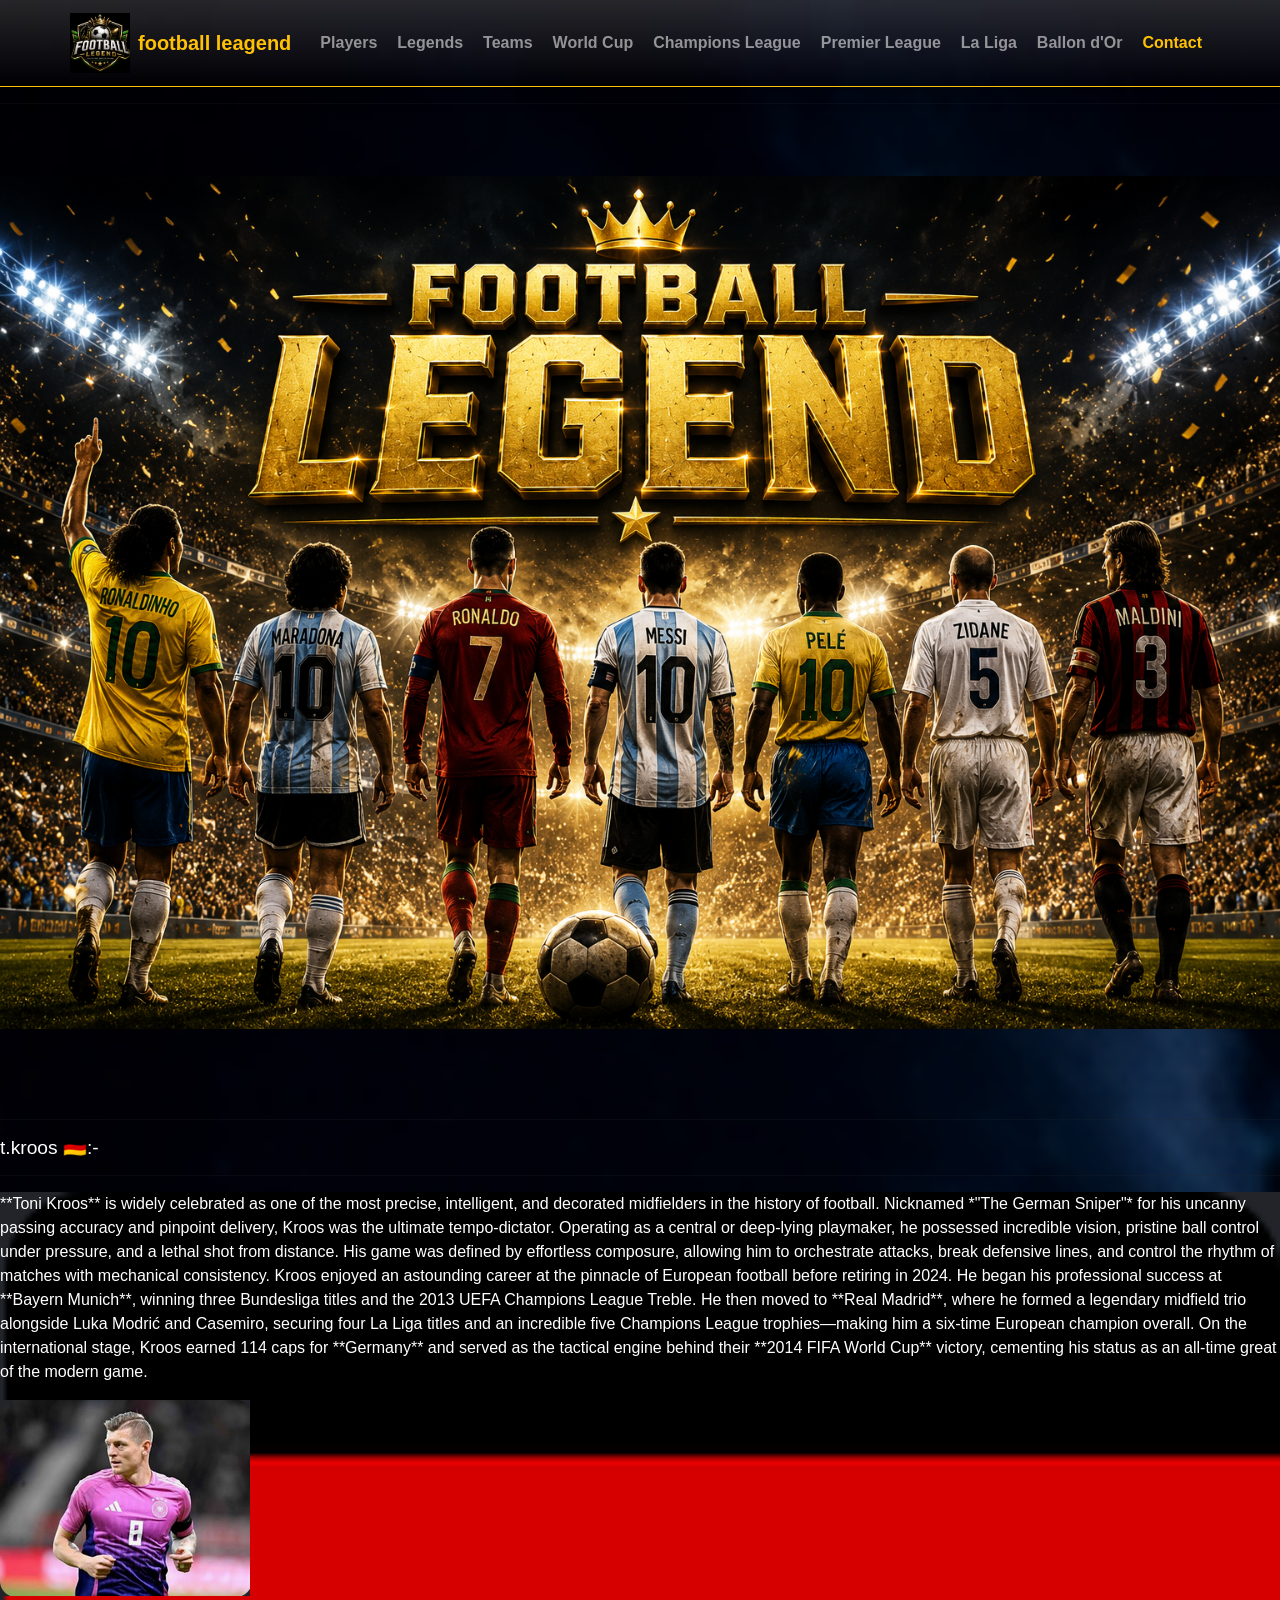
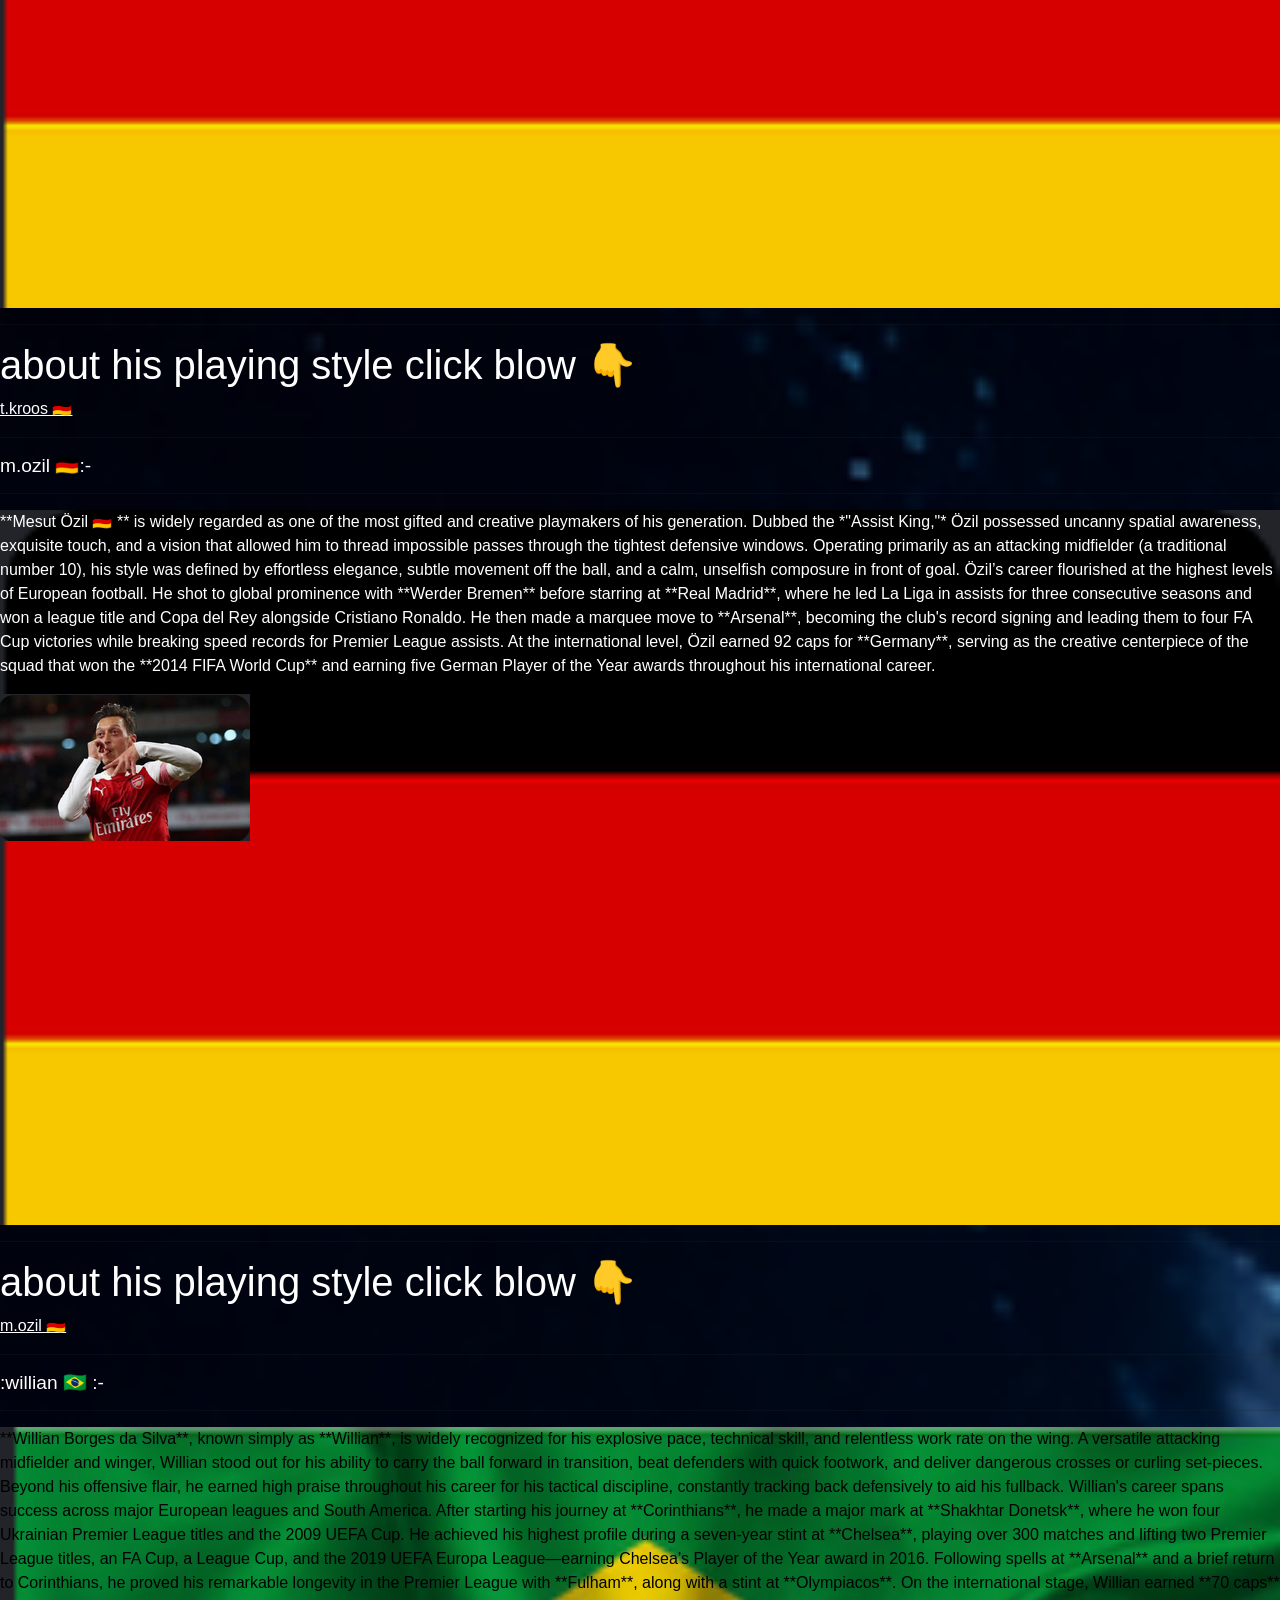
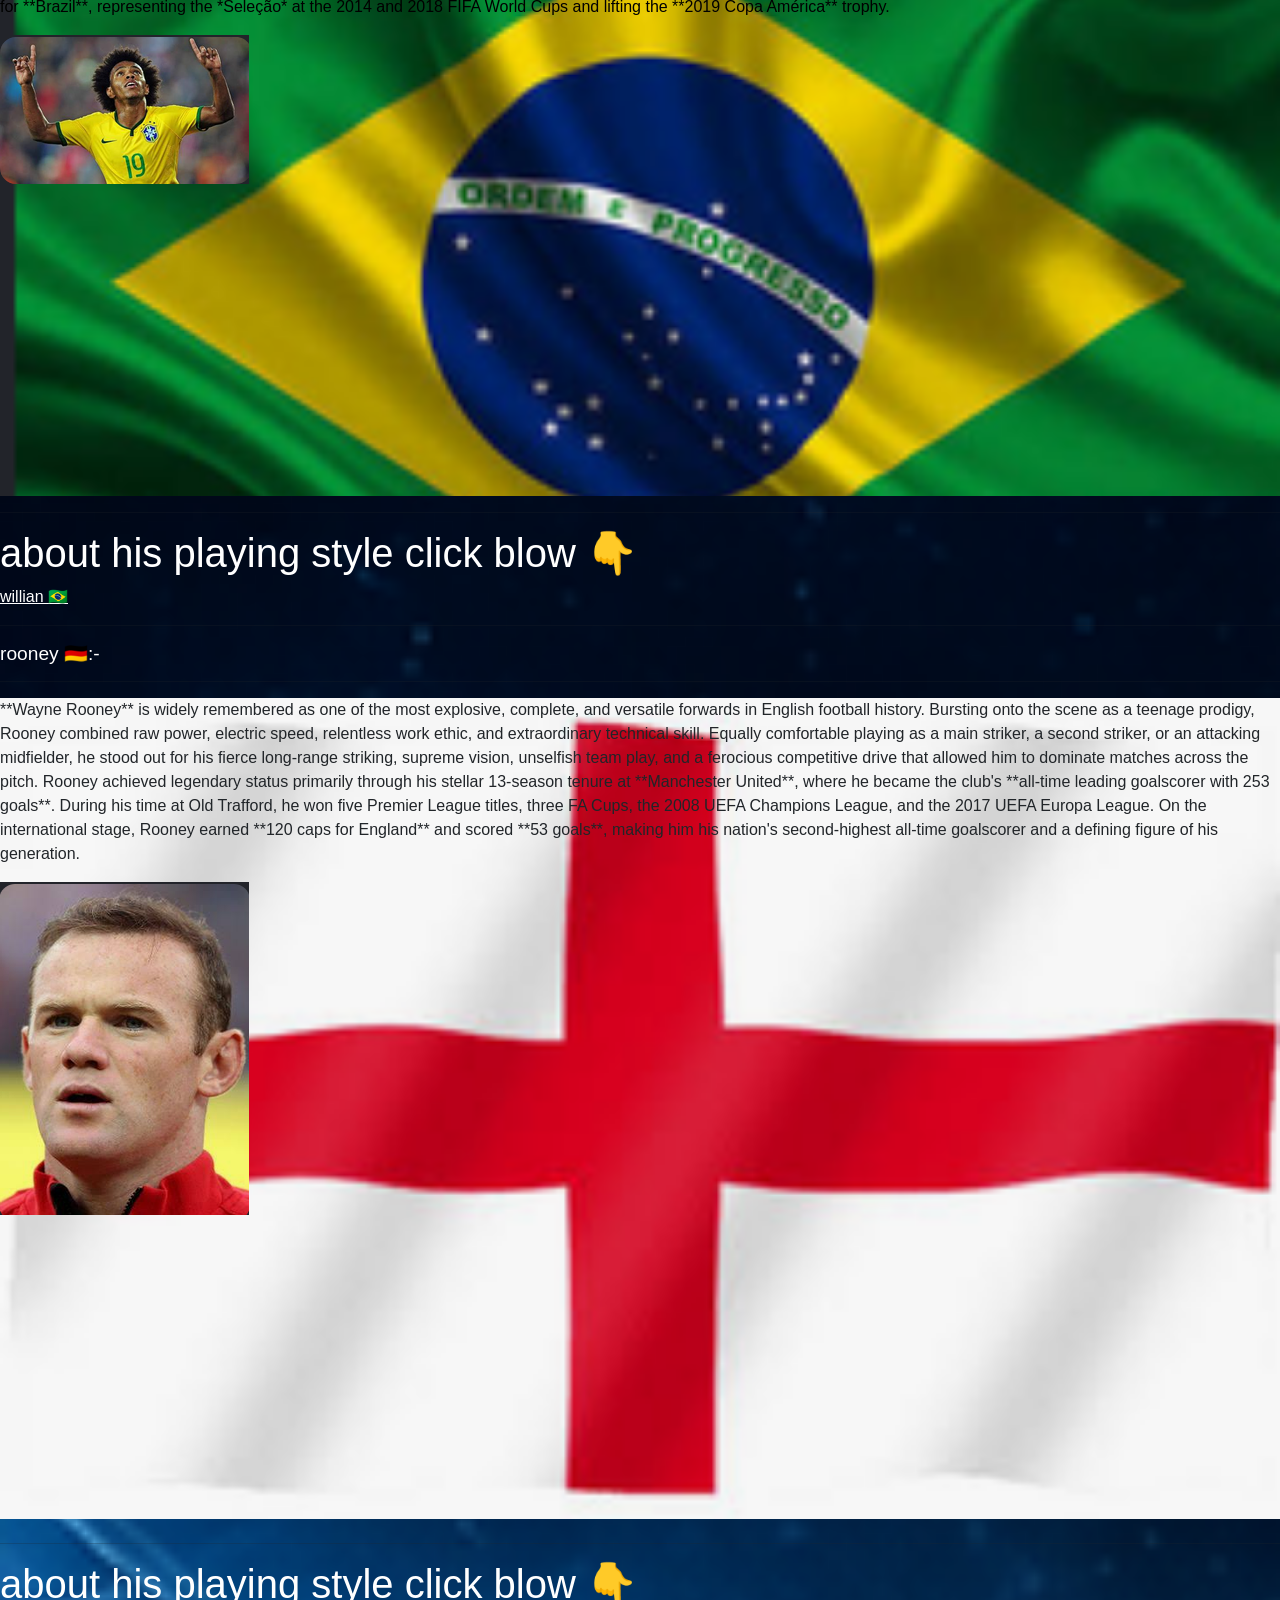
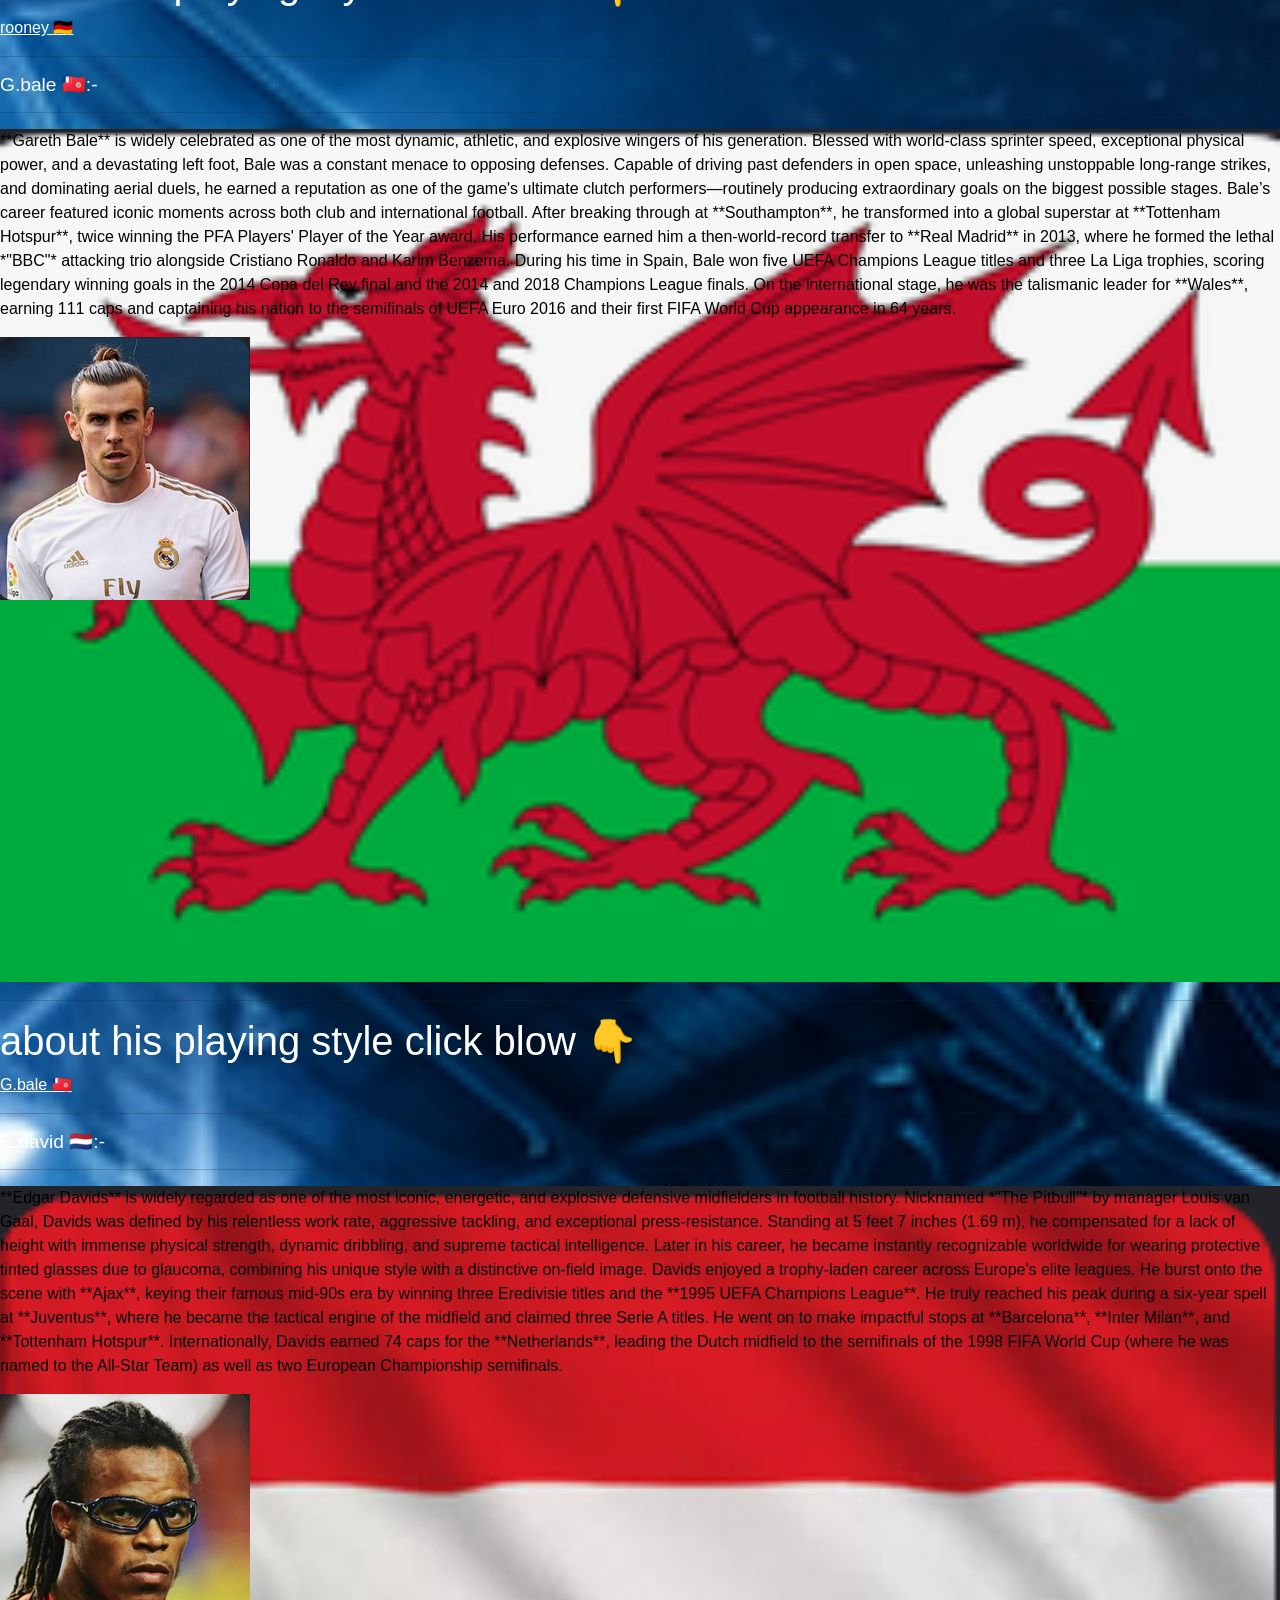
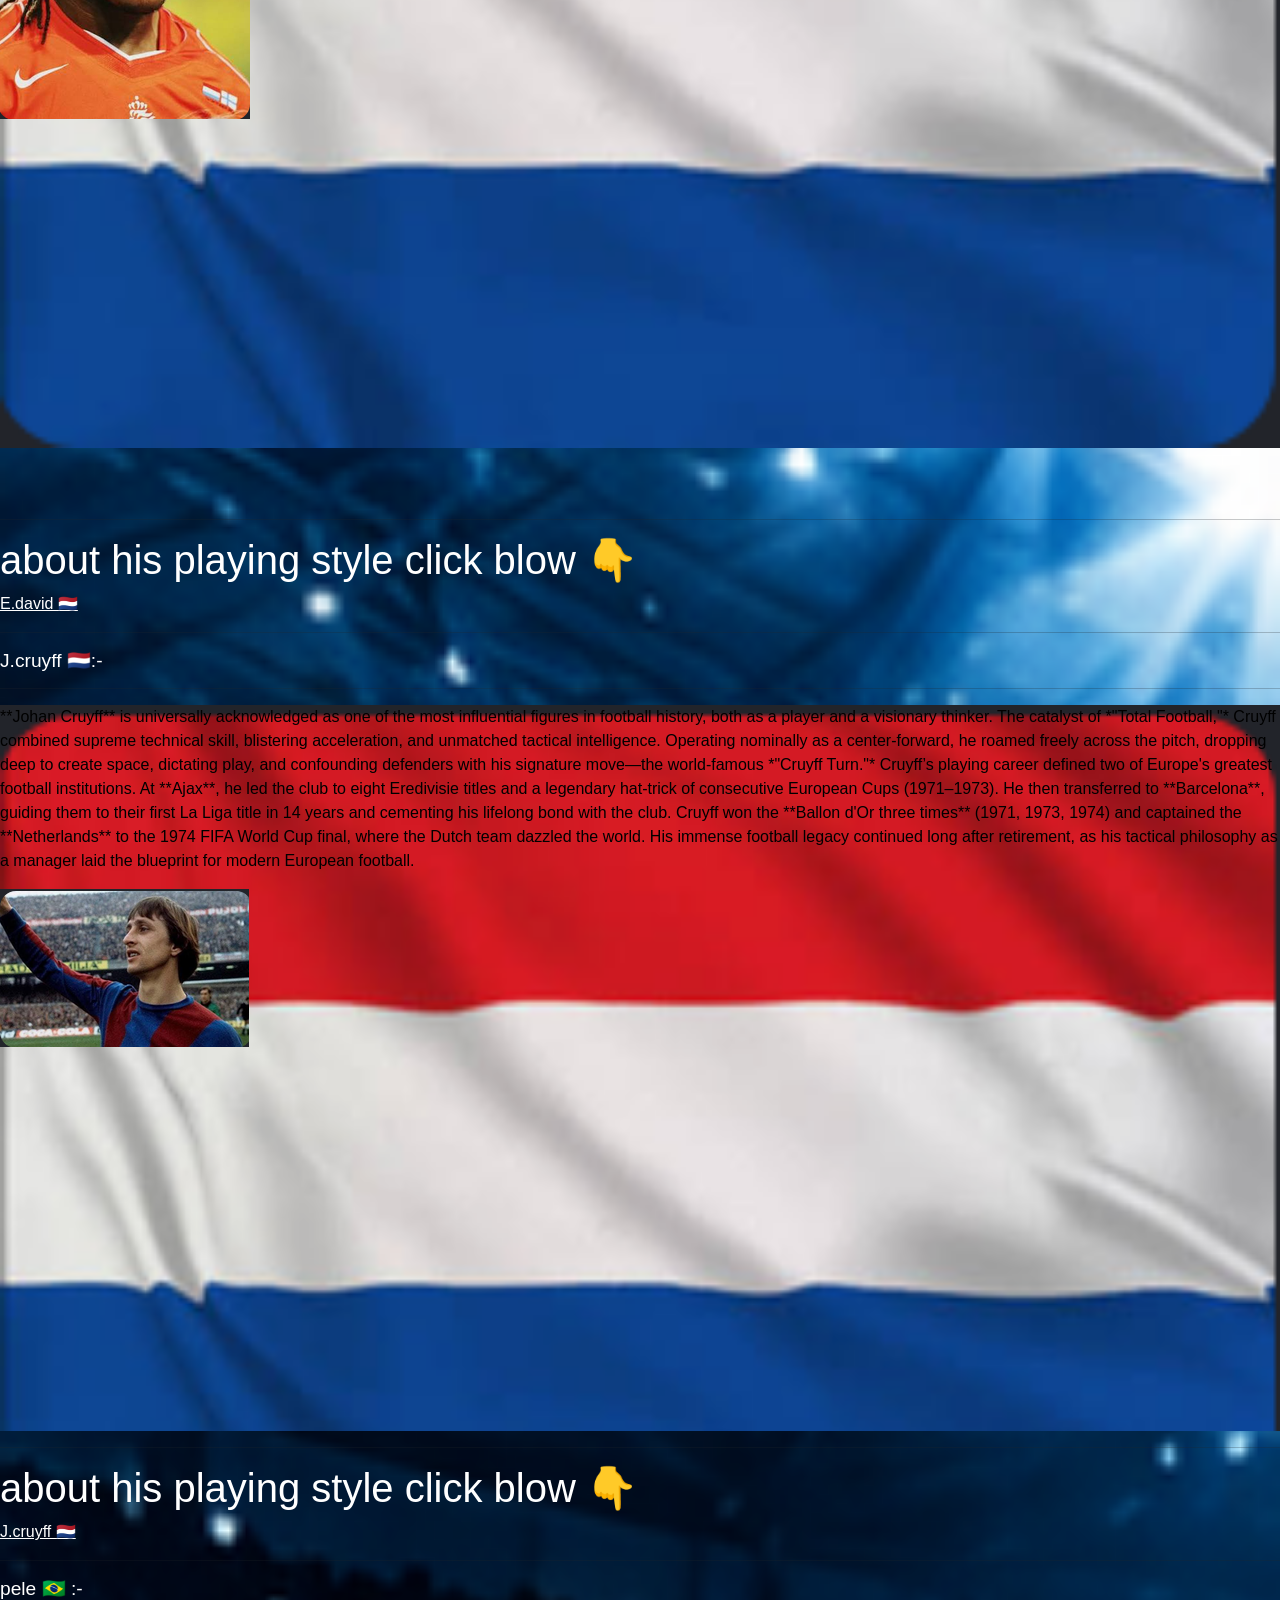
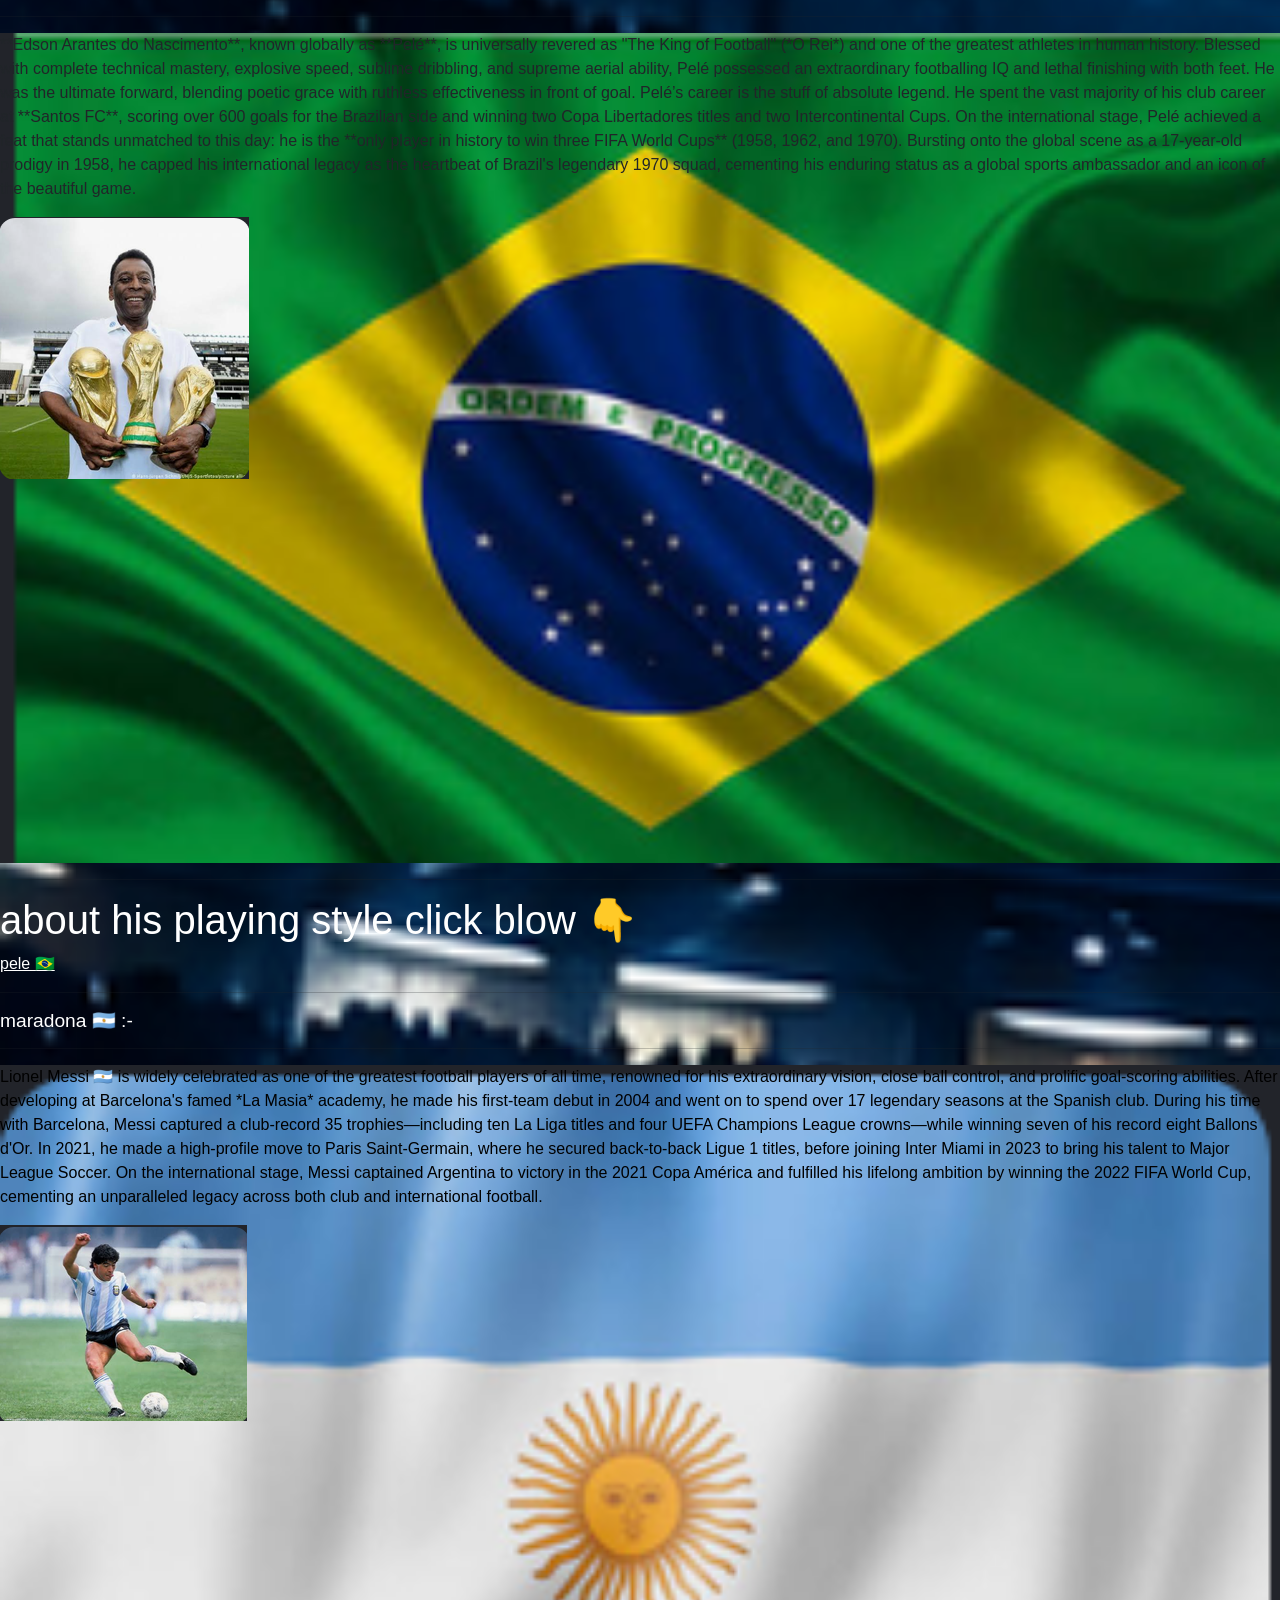
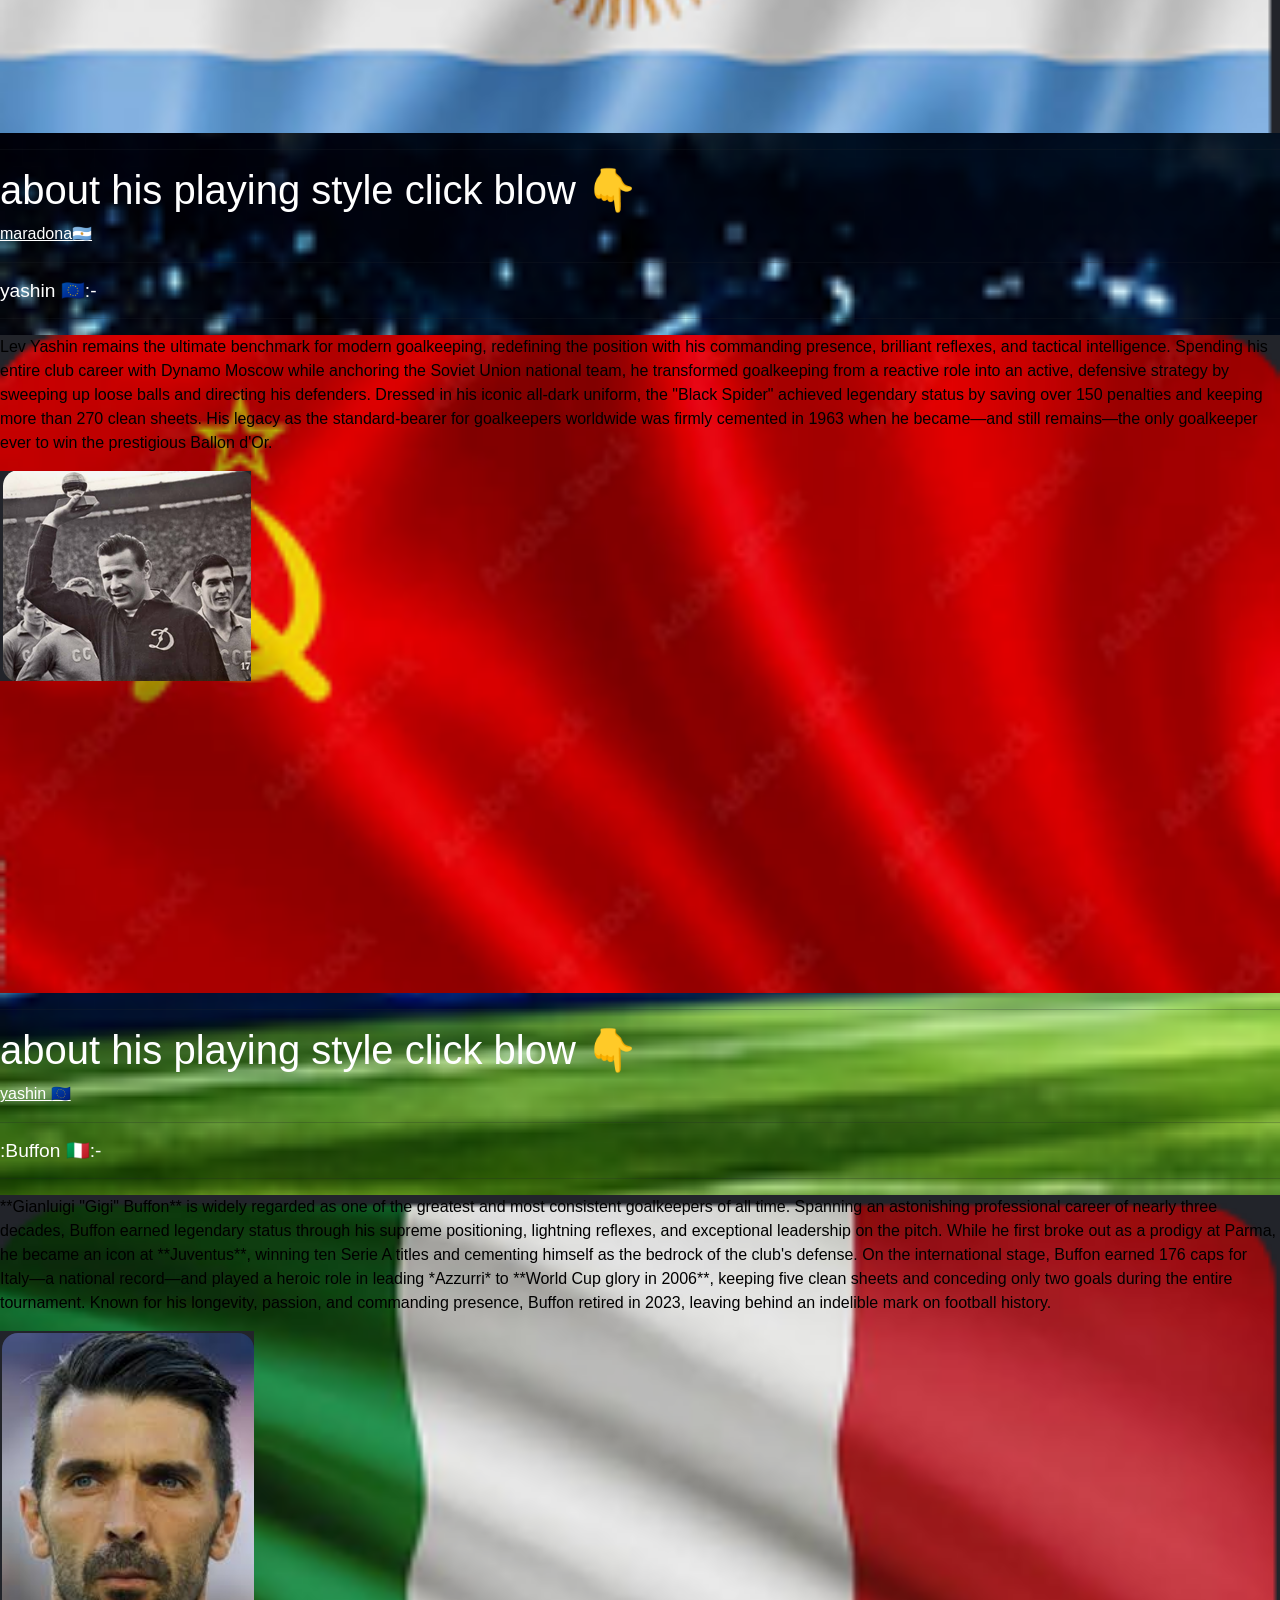
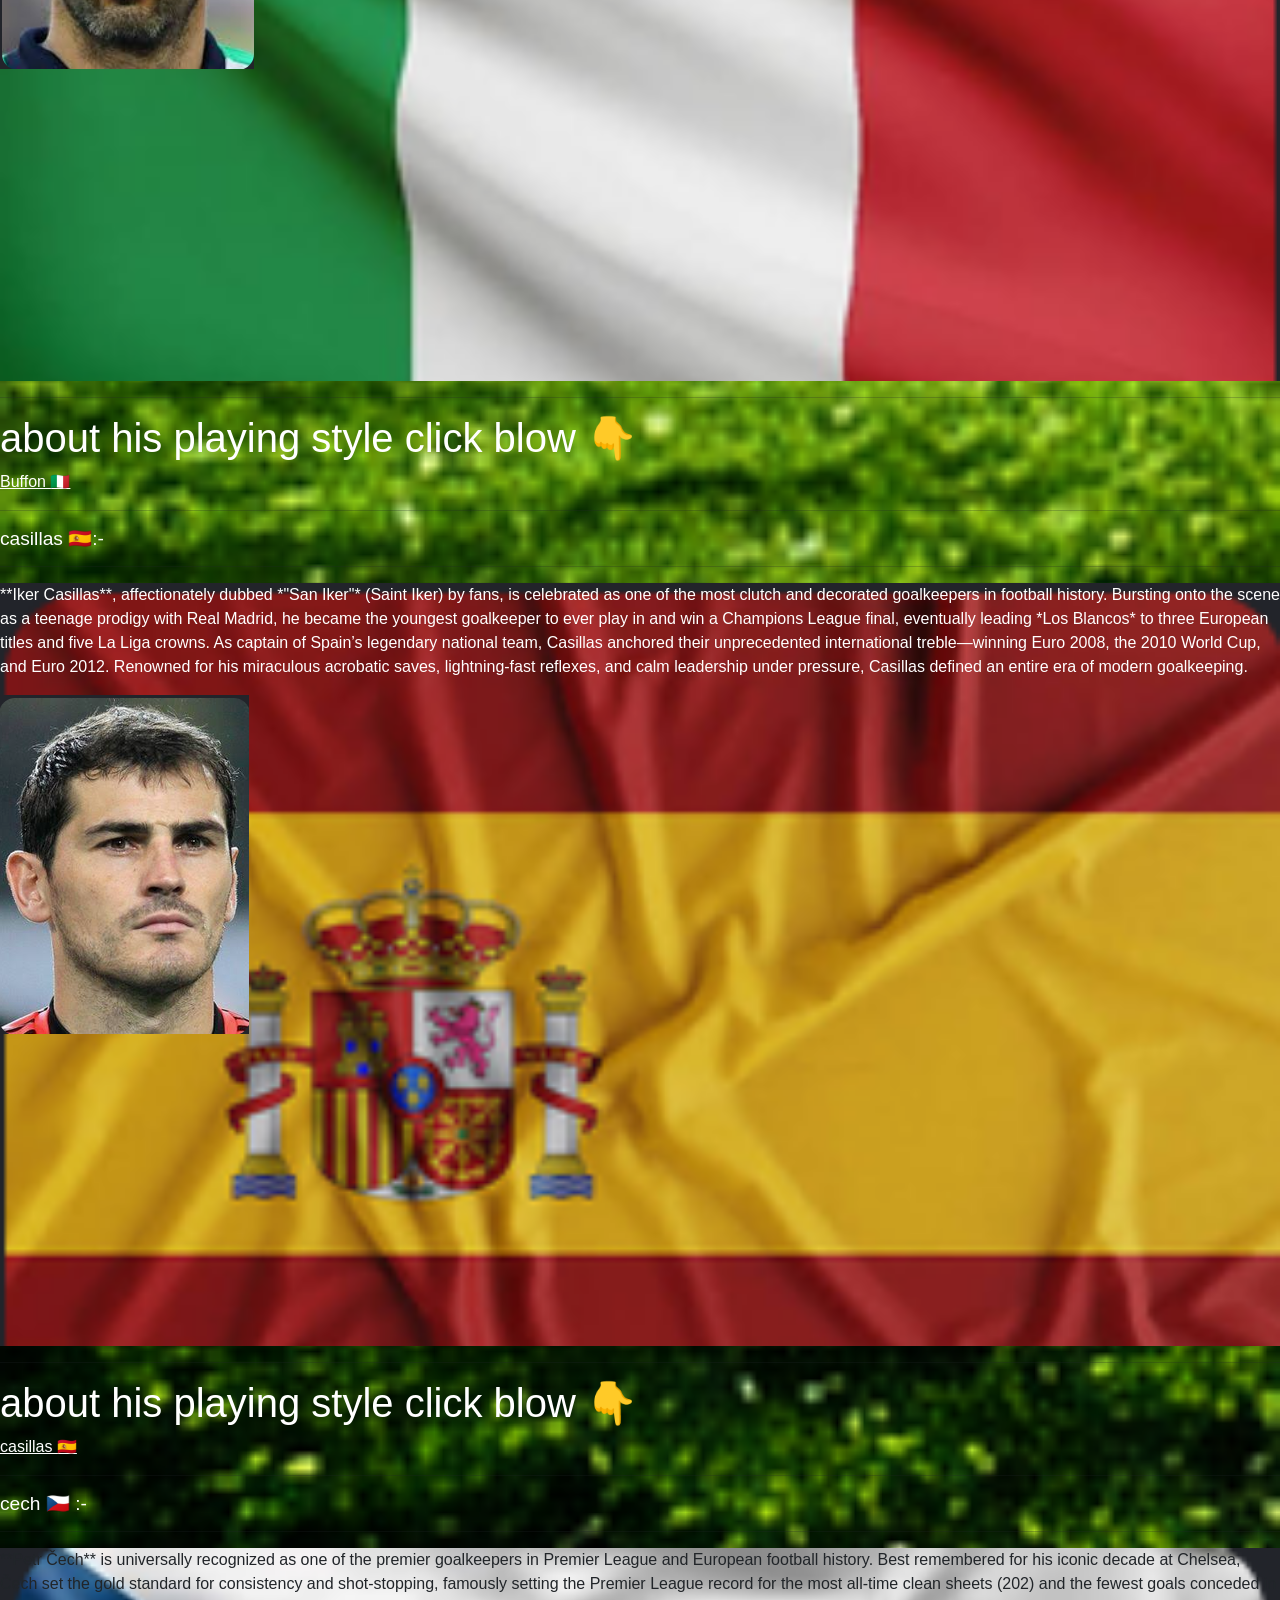
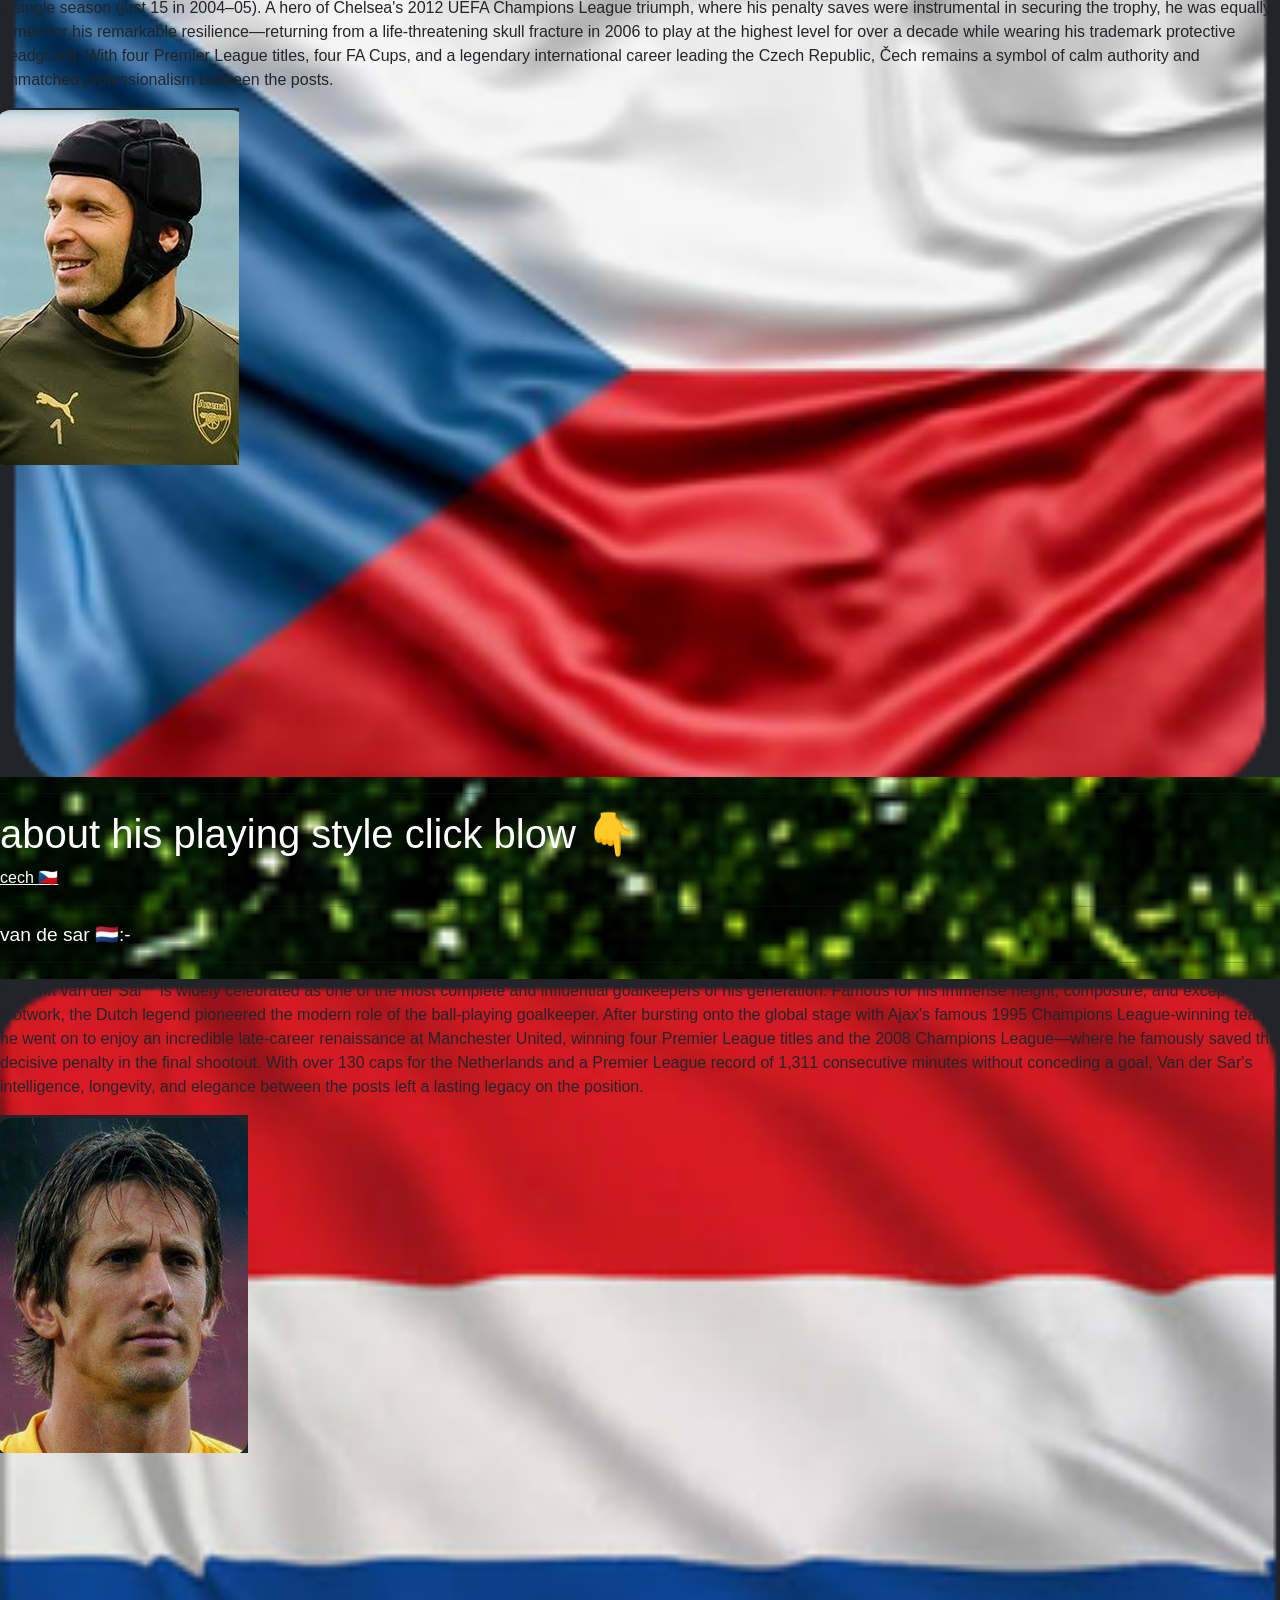
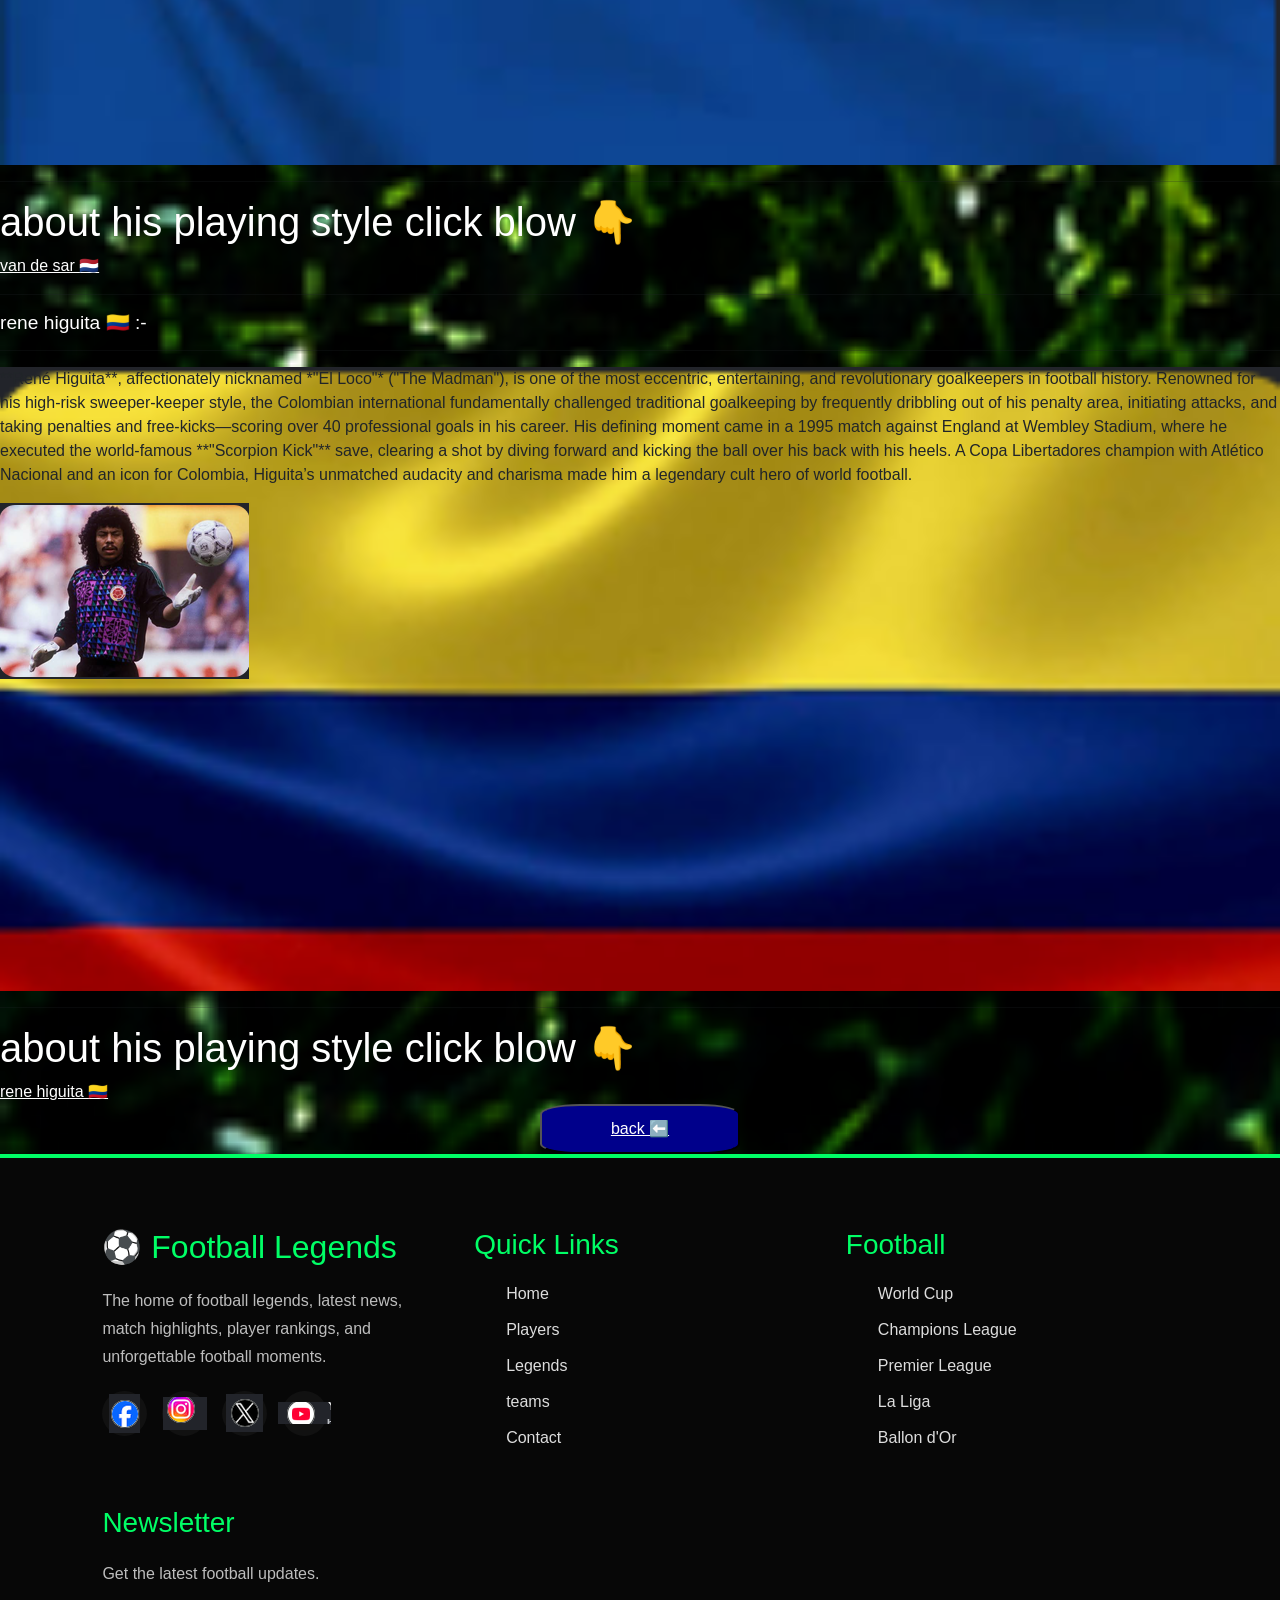
<file: page3.html>
<!DOCTYPE html>
<html lang="en">
<head>
    <meta charset="UTF-8">
    <meta name="viewport" content="width=device-width, initial-scale=1.0">
    <title>football legend⭐  </title>
   <link href="https://cdn.jsdelivr.net/npm/bootstrap@5.3.8/dist/css/bootstrap.min.css" rel="stylesheet" integrity="sha384-sRIl4kxILFvY47J16cr9ZwB07vP4J8+LH7qKQnuqkuIAvNWLzeN8tE5YBujZqJLB" crossorigin="anonymous">
    <link rel="stylesheet" href="style.css">
    <link rel="shortcut icon" href="./ChatGPT Image Aug 3, 2026, 05_13_49 PM.png" type="image/x-icon">
</head>
<body>

 <header class="sticky-top bg-gradient border-bottom border-warning shadow">
    <nav class="navbar navbar-expand-xl navbar-dark container py-2">
      
      <!-- Logo Area -->
      <a class="navbar-brand d-flex align-items-center fw-bold text-warning" href="#">
        <span class="fs-3 me-2"><img src="./logo.png" alt="..." style="width:60px ;"  ></span>
        <span class="tracking-wide">football leagend</span>
      </a>

      <!-- Mobile Toggle Button -->
      <button class="navbar-toggler" type="button" data-bs-toggle="collapse" data-bs-target="#mainNavbar" aria-controls="mainNavbar" aria-expanded="false" aria-label="Toggle navigation">
        <span class="navbar-toggler-icon"></span>
      </button>

      <!-- Navigation Links -->
      <div class="collapse navbar-collapse" id="mainNavbar" style="color: black;"  >
        <ul class="navbar-nav ms-auto mb-2 mb-xl-0 gap-xl-1">
          <li class="nav-item">
            <a class="nav-link fw-semibold" href="./player.html">Players</a>
          </li>
          <li class="nav-item">
            <a class="nav-link fw-semibold" href="./leagend.html">Legends</a>
          </li>
          <li class="nav-item">
            <a class="nav-link fw-semibold text-capitalize" href="./teams.html">Teams</a>
          </li>
          <li class="nav-item">
            <a class="nav-link fw-semibold" href="./world cup .html">World Cup</a>
          </li>
          <li class="nav-item">
            <a class="nav-link fw-semibold" href="./leadgue.html">Champions League</a>
          </li>
          <li class="nav-item">
            <a class="nav-link fw-semibold" href="./premier.html">Premier League</a>
          </li>
          <li class="nav-item">
            <a class="nav-link fw-semibold" href="./la.html">La Liga</a>
          </li>
          <li class="nav-item">
            <a class="nav-link fw-semibold" href="./ballon.html">Ballon d'Or</a>
          </li>
          <li class="nav-item">
            <a class="nav-link fw-semibold text-warning" href="./contect.html">Contact</a>
          </li>
        </ul>
      </div>

    </nav>
  </header>







        <div class="play"  style="  background-position: center;  background-image: url(./ChatGPT\ Image\ Aug\ 3\,\ 2026\,\ 01_56_05\ PM.png); background-repeat: no-repeat; background-size: 100%; height: 1000px; " >
        
<h6></h6>
<hr>
</div>
<!-- kroos -->
<hr>

<h5 style="font-size: larger;">t.kroos 🇩🇪:-</h5>
<hr>
<div class="tk"> 
<P>**Toni Kroos** is widely celebrated as one of the most precise, intelligent, and decorated midfielders in the history of football. Nicknamed *"The German Sniper"* for his uncanny passing accuracy and pinpoint delivery, Kroos was the ultimate tempo-dictator. Operating as a central or deep-lying playmaker, he possessed incredible vision, pristine ball control under pressure, and a lethal shot from distance. His game was defined by effortless composure, allowing him to orchestrate attacks, break defensive lines, and control the rhythm of matches with mechanical consistency.

Kroos enjoyed an astounding career at the pinnacle of European football before retiring in 2024. He began his professional success at **Bayern Munich**, winning three Bundesliga titles and the 2013 UEFA Champions League Treble. He then moved to **Real Madrid**, where he formed a legendary midfield trio alongside Luka Modrić and Casemiro, securing four La Liga titles and an incredible five Champions League trophies—making him a six-time European champion overall. On the international stage, Kroos earned 114 caps for **Germany** and served as the tactical engine behind their **2014 FIFA World Cup** victory, cementing his status as an all-time great of the modern game.</P>
<img src="./Screenshot 2026-08-02 at 16-19-28 toni kroos - Google Search.png" alt="r9">
<br>
<br>
<br>
<br>
<br>
<br>
<br>
<br>
<br>
<br>
<br>
<br>
<br>
<br>
</div>
<hr>
<h1>about his playing style click blow 👇</h1>
    <a href="https://youtu.be/Fr-PZ1utSBY?si=PWerwP0qKugIdA0O">t.kroos 🇩🇪</a>

<!-- ozil -->
<hr>

<h5 style="font-size: larger;">m.ozil 🇩🇪:-</h5>
<hr>
<div class="oz"> 
<P>**Mesut Özil 🇩🇪 ** is widely regarded as one of the most gifted and creative playmakers of his generation. Dubbed the *"Assist King,"* Özil possessed uncanny spatial awareness, exquisite touch, and a vision that allowed him to thread impossible passes through the tightest defensive windows. Operating primarily as an attacking midfielder (a traditional number 10), his style was defined by effortless elegance, subtle movement off the ball, and a calm, unselfish composure in front of goal.

Özil’s career flourished at the highest levels of European football. He shot to global prominence with **Werder Bremen** before starring at **Real Madrid**, where he led La Liga in assists for three consecutive seasons and won a league title and Copa del Rey alongside Cristiano Ronaldo. He then made a marquee move to **Arsenal**, becoming the club's record signing and leading them to four FA Cup victories while breaking speed records for Premier League assists. At the international level, Özil earned 92 caps for **Germany**, serving as the creative centerpiece of the squad that won the **2014 FIFA World Cup** and earning five German Player of the Year awards throughout his international career.</P>
<img src="./Screenshot 2026-08-02 at 16-20-16 ozil - Google Search.png" alt="r9">
<br>
<br>
<br>
<br>
<br>
<br>
<br>
<br>
<br>
<br>
<br>
<br>
<br>
<br>
<br>
<br>
<br>
</div>
<hr>
<h1>about his playing style click blow 👇</h1>
    <a href="https://youtu.be/MJaDF3KSpZs?si=TgF3vz0Av-6K9qEi">m.ozil 🇩🇪</a>

<!-- willian -->
<hr>

<h5 style="font-size:larger;">:willian 🇧🇷 :-</h5>
<hr>
<div class="w"> 
<P>**Willian Borges da Silva**, known simply as **Willian**, is widely recognized for his explosive pace, technical skill, and relentless work rate on the wing. A versatile attacking midfielder and winger, Willian stood out for his ability to carry the ball forward in transition, beat defenders with quick footwork, and deliver dangerous crosses or curling set-pieces. Beyond his offensive flair, he earned high praise throughout his career for his tactical discipline, constantly tracking back defensively to aid his fullback.

Willian's career spans success across major European leagues and South America. After starting his journey at **Corinthians**, he made a major mark at **Shakhtar Donetsk**, where he won four Ukrainian Premier League titles and the 2009 UEFA Cup. He achieved his highest profile during a seven-year stint at **Chelsea**, playing over 300 matches and lifting two Premier League titles, an FA Cup, a League Cup, and the 2019 UEFA Europa League—earning Chelsea’s Player of the Year award in 2016. Following spells at **Arsenal** and a brief return to Corinthians, he proved his remarkable longevity in the Premier League with **Fulham**, along with a stint at **Olympiacos**. On the international stage, Willian earned **70 caps** for **Brazil**, representing the *Seleção* at the 2014 and 2018 FIFA World Cups and lifting the **2019 Copa América** trophy.</P>
<img src="./Screenshot 2026-08-02 at 17-33-01 william brazil - Google Search.png" alt="m10">
<br>
<br>
<br>
<br>
<br>
<br>
<br>
<br>
<br>
<br>
<br>
<br>
<br>
<br>
</div>
<hr>
<h1>about his playing style click blow 👇</h1>
    <a href="https://youtu.be/ukpg4bsKPCI?si=IqQgWcfDnWjXTgij">willian 🇧🇷 </a>


<!-- ronney -->
<hr>

<h5 style="font-size: larger;">rooney 🇩🇪:-</h5>
<hr>
<div class="dg" style="background-image:url(./Screenshot\ 2026-08-02\ at\ 15-36-03\ england\ flag\ -\ Google\ Search.png) ; background-repeat: no-repeat;background-size: 100%; "  > 
    
<P>**Wayne Rooney** is widely remembered as one of the most explosive, complete, and versatile forwards in English football history. Bursting onto the scene as a teenage prodigy, Rooney combined raw power, electric speed, relentless work ethic, and extraordinary technical skill. Equally comfortable playing as a main striker, a second striker, or an attacking midfielder, he stood out for his fierce long-range striking, supreme vision, unselfish team play, and a ferocious competitive drive that allowed him to dominate matches across the pitch.
Rooney achieved legendary status primarily through his stellar 13-season tenure at **Manchester United**, where he became the club's **all-time leading goalscorer with 253 goals**. During his time at Old Trafford, he won five Premier League titles, three FA Cups, the 2008 UEFA Champions League, and the 2017 UEFA Europa League. On the international stage, Rooney earned **120 caps for England** and scored **53 goals**, making him his nation's second-highest all-time goalscorer and a defining figure of his generation.</P>
<img src="./Screenshot 2026-08-02 at 17-48-02 roney - Google Search.png" alt="r9">
<br>
<br>
<br>
<br>
<br>
<br>
<br>
<br>
<br>
<br>
<br>
<br>
<br>
<br>
</div>
<hr>
<h1>about his playing style click blow 👇</h1>
    <a href="https://youtu.be/iXwHGIENVKY?si=toeKm6AZZKapN3_U">rooney 🇩🇪</a>
















<!-- bale -->

<hr>

<h5 style="font-size: larger;">G.bale 🇼🇫:-</h5>
<hr>
<div class="gb"> 
<P>**Gareth Bale** is widely celebrated as one of the most dynamic, athletic, and explosive wingers of his generation. Blessed with world-class sprinter speed, exceptional physical power, and a devastating left foot, Bale was a constant menace to opposing defenses. Capable of driving past defenders in open space, unleashing unstoppable long-range strikes, and dominating aerial duels, he earned a reputation as one of the game's ultimate clutch performers—routinely producing extraordinary goals on the biggest possible stages.

Bale’s career featured iconic moments across both club and international football. After breaking through at **Southampton**, he transformed into a global superstar at **Tottenham Hotspur**, twice winning the PFA Players' Player of the Year award. His performance earned him a then-world-record transfer to **Real Madrid** in 2013, where he formed the lethal *"BBC"* attacking trio alongside Cristiano Ronaldo and Karim Benzema. During his time in Spain, Bale won five UEFA Champions League titles and three La Liga trophies, scoring legendary winning goals in the 2014 Copa del Rey final and the 2014 and 2018 Champions League finals. On the international stage, he was the talismanic leader for **Wales**, earning 111 caps and captaining his nation to the semifinals of UEFA Euro 2016 and their first FIFA World Cup appearance in 64 years.</P>
<img src="./Screenshot 2026-08-02 at 16-45-17 bale footballer - Google Search.png   " alt="r9">
<br>
<br>
<br>
<br>
<br>
<br>
<br>
<br>
<br>
<br>
<br>
<br>
<br>
<br>
<br>
<br>
<br>
</div>
<hr>
<h1>about his playing style click blow 👇</h1>
    <a href="https://youtu.be/zXYa6roaxTE?si=Aw19fWmOCBZN_N68">G.bale 🇼🇫</a>
<!-- e.david -->

<hr>

<h5 style="font-size: larger;">E.david 🇳🇱:-</h5>
<hr>
<div class="ed"> 
<P>**Edgar Davids** is widely regarded as one of the most iconic, energetic, and explosive defensive midfielders in football history. Nicknamed *"The Pitbull"* by manager Louis van Gaal, Davids was defined by his relentless work rate, aggressive tackling, and exceptional press-resistance. Standing at 5 feet 7 inches (1.69 m), he compensated for a lack of height with immense physical strength, dynamic dribbling, and supreme tactical intelligence. Later in his career, he became instantly recognizable worldwide for wearing protective tinted glasses due to glaucoma, combining his unique style with a distinctive on-field image.

Davids enjoyed a trophy-laden career across Europe's elite leagues. He burst onto the scene with **Ajax**, keying their famous mid-90s era by winning three Eredivisie titles and the **1995 UEFA Champions League**. He truly reached his peak during a six-year spell at **Juventus**, where he became the tactical engine of the midfield and claimed three Serie A titles. He went on to make impactful stops at **Barcelona**, **Inter Milan**, and **Tottenham Hotspur**. Internationally, Davids earned 74 caps for the **Netherlands**, leading the Dutch midfield to the semifinals of the 1998 FIFA World Cup (where he was named to the All-Star Team) as well as two European Championship semifinals.</P>
<img src="./Screenshot 2026-08-02 at 16-55-32 edgar davids - Google Search.png  " alt="r9">
<br>
<br>
<br>
<br>
<br>
<br>
<br>
<br>
<br>
<br>
<br>
<br>
<br>
<br>
<br>
<br>
<br>
</div>
<hr>
<h1>about his playing style click blow 👇</h1>
    <a href="https://youtu.be/WwG9SiXMChs?si=KSI-8Nry6Zgj-0iu">E.david 🇳🇱</a>

<!-- j.cruff -->
<hr>

<h5 style="font-size: larger;">J.cruyff 🇳🇱:-</h5>
<hr>
<div class="ed"> 
<P>**Johan Cruyff** is universally acknowledged as one of the most influential figures in football history, both as a player and a visionary thinker. The catalyst of *"Total Football,"* Cruyff combined supreme technical skill, blistering acceleration, and unmatched tactical intelligence. Operating nominally as a center-forward, he roamed freely across the pitch, dropping deep to create space, dictating play, and confounding defenders with his signature move—the world-famous *"Cruyff Turn."*

Cruyff’s playing career defined two of Europe's greatest football institutions. At **Ajax**, he led the club to eight Eredivisie titles and a legendary hat-trick of consecutive European Cups (1971–1973). He then transferred to **Barcelona**, guiding them to their first La Liga title in 14 years and cementing his lifelong bond with the club. Cruyff won the **Ballon d'Or three times** (1971, 1973, 1974) and captained the **Netherlands** to the 1974 FIFA World Cup final, where the Dutch team dazzled the world. His immense football legacy continued long after retirement, as his tactical philosophy as a manager laid the blueprint for modern European football.</P>
<img src="./Screenshot 2026-08-02 at 17-07-04 johan cruyff - Google Search.png  " alt="r9">
<br>
<br>
<br>
<br>
<br>
<br>
<br>
<br>
<br>
<br>
<br>
<br>
<br>
<br>
<br>
<br>
<br>
</div>
<hr>
<h1>about his playing style click blow 👇</h1>
    <a href="https://youtu.be/Y-BpXEMr6LU?si=nV48M8QG0YiMLCOZ">J.cruyff 🇳🇱</a>

<!-- pele -->
<hr>


<h5 style="font-size: larger;">pele 🇧🇷 :-</h5>
<hr>
<div class="pl" style="background-image: url(./Screenshot\ 2026-07-30\ at\ 16-06-41\ brazil\ flag\ -\ Google\ Search.png);     background-repeat: no-repeat;
    background-size: 100%;
 "    > 
<P>**Edson Arantes do Nascimento**, known globally as **Pelé**, is universally revered as "The King of Football" (*O Rei*) and one of the greatest athletes in human history. Blessed with complete technical mastery, explosive speed, sublime dribbling, and supreme aerial ability, Pelé possessed an extraordinary footballing IQ and lethal finishing with both feet. He was the ultimate forward, blending poetic grace with ruthless effectiveness in front of goal.

Pelé’s career is the stuff of absolute legend. He spent the vast majority of his club career at **Santos FC**, scoring over 600 goals for the Brazilian side and winning two Copa Libertadores titles and two Intercontinental Cups. On the international stage, Pelé achieved a feat that stands unmatched to this day: he is the **only player in history to win three FIFA World Cups** (1958, 1962, and 1970). Bursting onto the global scene as a 17-year-old prodigy in 1958, he capped his international legacy as the heartbeat of Brazil's legendary 1970 squad, cementing his enduring status as a global sports ambassador and an icon of the beautiful game.</P>
<img src="./Screenshot 2026-08-02 at 17-14-01 pele - Google Search.png " alt="r9">
<br>
<br>
<br>
<br>
<br>
<br>
<br>
<br>
<br>
<br>
<br>
<br>
<br>
<br>
<br>
<br>
<br>
</div>
<hr>
<h1>about his playing style click blow 👇</h1>
    <a href="https://youtu.be/rD0030YClQQ?si=kpW4k12603TjmiEI">pele 🇧🇷  </a>


<!-- maradona -->

<hr>


<h5 style="font-size:larger;">maradona 🇦🇷 :-</h5>
<hr>
<div class="mm"> 
<P>Lionel Messi 🇦🇷  is widely celebrated as one of the greatest football players of all time, renowned for his extraordinary vision, close ball control, and prolific goal-scoring abilities. After developing at Barcelona's famed *La Masia* academy, he made his first-team debut in 2004 and went on to spend over 17 legendary seasons at the Spanish club. During his time with Barcelona, Messi captured a club-record 35 trophies—including ten La Liga titles and four UEFA Champions League crowns—while winning seven of his record eight Ballons d'Or. In 2021, he made a high-profile move to Paris Saint-Germain, where he secured back-to-back Ligue 1 titles, before joining Inter Miami in 2023 to bring his talent to Major League Soccer. On the international stage, Messi captained Argentina to victory in the 2021 Copa América and fulfilled his lifelong ambition by winning the 2022 FIFA World Cup, cementing an unparalleled legacy across both club and international football.</P>
<img src="./Screenshot 2026-08-02 at 17-23-32 maradona - Google Search.png" alt="🈚">
<br>
<br>
<br>
<br>
<br>
<br>
<br>
<br>
<br>
<br>
<br>
<br>
<br> 
<br>
</div>
<hr>
<h1>about his playing style click blow 👇</h1>
    <a href="https://youtu.be/kVBFXwIKhug?si=WTRqAkukkJEz5c6h">maradona🇦🇷  </a>
    <!-- yashin -->
<hr>

<h5 style="font-size: larger;">yashin 🇪🇺:-</h5>
<hr>
<div class="y"> 
<P>Lev Yashin remains the ultimate benchmark for modern goalkeeping, redefining the position with his commanding presence, brilliant reflexes, and tactical intelligence. Spending his entire club career with Dynamo Moscow while anchoring the Soviet Union national team, he transformed goalkeeping from a reactive role into an active, defensive strategy by sweeping up loose balls and directing his defenders. Dressed in his iconic all-dark uniform, the "Black Spider" achieved legendary status by saving over 150 penalties and keeping more than 270 clean sheets. His legacy as the standard-bearer for goalkeepers worldwide was firmly cemented in 1963 when he became—and still remains—the only goalkeeper ever to win the prestigious Ballon d'Or.</P>
<img src="./Screenshot 2026-08-03 at 14-32-52 yashin goalkeeper - Google Search.png" alt="r9">
<br>
<br>
<br>
<br>
<br>
<br>
<br>
<br>
<br>
<br>
<br>
<br>
<br>
<br>
</div>
<hr>
<h1>about his playing style click blow 👇</h1>
    <a href="https://youtu.be/YCR3mAbXao8?si=BFKXEnyJJFackHzs">yashin 🇪🇺 </a>

<!-- buffon -->
<hr>


<h5 style="font-size: larger;">:Buffon 🇮🇹:-</h5>
<hr>
<div class="ml"> 
<P>**Gianluigi "Gigi" Buffon** is widely regarded as one of the greatest and most consistent goalkeepers of all time. Spanning an astonishing professional career of nearly three decades, Buffon earned legendary status through his supreme positioning, lightning reflexes, and exceptional leadership on the pitch. While he first broke out as a prodigy at Parma, he became an icon at **Juventus**, winning ten Serie A titles and cementing himself as the bedrock of the club's defense. On the international stage, Buffon earned 176 caps for Italy—a national record—and played a heroic role in leading *Azzurri* to **World Cup glory in 2006**, keeping five clean sheets and conceding only two goals during the entire tournament. Known for his longevity, passion, and commanding presence, Buffon retired in 2023, leaving behind an indelible mark on football history.</P>
<img src="./Screenshot 2026-08-03 at 15-11-25 buffon - Google Search.png" alt="r9">
<br>
<br>
<br>
<br>
<br>
<br>
<br>
<br>
<br>
<br>
<br>
<br>
<br>
<br>
</div>
<hr>
<h1>about his playing style click blow 👇</h1>
    <a href="https://youtu.be/8-YBByPKRrA?si=WkylrF30o2TxYuZL">Buffon 🇮🇹</a>
<hr>

<h5 style="font-size:larger;">casillas 🇪🇸:-</h5>
<hr>
<div class="s.r"  style="background-image: url(./Screenshot\ 2026-07-31\ at\ 17-03-39\ spain\ flag\ -\ Google\ Search.png); background-repeat: no-repeat;background-size: 100%;"  > 
<P  style="color:white;">**Iker Casillas**, affectionately dubbed *"San Iker"* (Saint Iker) by fans, is celebrated as one of the most clutch and decorated goalkeepers in football history. Bursting onto the scene as a teenage prodigy with Real Madrid, he became the youngest goalkeeper to ever play in and win a Champions League final, eventually leading *Los Blancos* to three European titles and five La Liga crowns. As captain of Spain’s legendary national team, Casillas anchored their unprecedented international treble—winning Euro 2008, the 2010 World Cup, and Euro 2012. Renowned for his miraculous acrobatic saves, lightning-fast reflexes, and calm leadership under pressure, Casillas defined an entire era of modern goalkeeping.</P>
<img src="./Screenshot 2026-08-03 at 15-18-16 casillas - Google Search.png" alt="🇪🇸">
<br>
<br>
<br>
<br>
<br>
<br>
<br>
<br>
<br>
<br>
<br>
<br>
<br>
<br>
</div>
<hr>
<h1>about his playing style click blow 👇</h1>
    <a href="https://youtu.be/dJwsP2c0AHE?si=_2Zi7yWgt38Nl64x">casillas 🇪🇸</a>

<!-- cech -->
<hr>

<h5 style="font-size:larger;">cech 🇨🇿  :-</h5>
<hr>
<div class="s.r"  style="background-image: url(./Screenshot\ 2026-08-03\ at\ 15-28-12\ czech\ flag\ -\ Google\ Search.png); background-repeat: no-repeat;background-size: 100%;"  > 
<P>**Petr Čech** is universally recognized as one of the premier goalkeepers in Premier League and European football history. Best remembered for his iconic decade at Chelsea, Čech set the gold standard for consistency and shot-stopping, famously setting the Premier League record for the most all-time clean sheets (202) and the fewest goals conceded in a single season (just 15 in 2004–05). A hero of Chelsea's 2012 UEFA Champions League triumph, where his penalty saves were instrumental in securing the trophy, he was equally famed for his remarkable resilience—returning from a life-threatening skull fracture in 2006 to play at the highest level for over a decade while wearing his trademark protective headguard. With four Premier League titles, four FA Cups, and a legendary international career leading the Czech Republic, Čech remains a symbol of calm authority and unmatched professionalism between the posts.</P>
<img src="./Screenshot 2026-08-03 at 15-25-56 cech - Google Search.png" alt="🇪🇸">
<br>
<br>
<br>
<br>
<br>
<br>
<br>
<br>
<br>
<br>
<br>
<br>
<br>
<br>
</div>
<hr>
<h1>about his playing style click blow 👇</h1>
    <a href="https://youtu.be/w_joHaLd7Ks?si=s497xWhMgOTux5DL">cech 🇨🇿 </a>

<!-- van de sar -->

<hr>

<h5 style="font-size:larger;">van de sar 🇳🇱:-</h5>
<hr>
<div class="s.r"  style="background-image: url(./Screenshot\ 2026-08-02\ at\ 16-58-07\ netherlands\ flag\ -\ Google\ Search.png); background-repeat: no-repeat;background-size: 100%;"  > 
<P>**Edwin van der Sar** is widely celebrated as one of the most complete and influential goalkeepers of his generation. Famous for his immense height, composure, and exceptional footwork, the Dutch legend pioneered the modern role of the ball-playing goalkeeper. After bursting onto the global stage with Ajax’s famous 1995 Champions League-winning team, he went on to enjoy an incredible late-career renaissance at Manchester United, winning four Premier League titles and the 2008 Champions League—where he famously saved the decisive penalty in the final shootout. With over 130 caps for the Netherlands and a Premier League record of 1,311 consecutive minutes without conceding a goal, Van der Sar's intelligence, longevity, and elegance between the posts left a lasting legacy on the position.</P>
<img src="./Screenshot 2026-08-03 at 15-36-49 van der sar - Google Search.png" alt="🇪🇸">
<br>
<br>
<br>
<br>
<br>
<br>
<br>
<br>
<br>
<br>
<br>
<br>
<br>
<br>
</div>
<hr>
<h1>about his playing style click blow 👇</h1>
    <a href="https://youtu.be/q-KwbD6XTq4?si=m0Etr7Z5tO2UagVV">van de sar 🇳🇱 </a>

<!-- rene -->

<hr>


<h5 style="font-size:larger;">rene higuita 🇨🇴  :-</h5>
<hr>
<div class="s.r"  style="background-image: url(./Screenshot\ 2026-08-03\ at\ 15-56-28\ colombia\ flag\ -\ Google\ Search.png); background-repeat: no-repeat;background-size: 100%;"  > 
<P>**René Higuita**, affectionately nicknamed *"El Loco"* ("The Madman"), is one of the most eccentric, entertaining, and revolutionary goalkeepers in football history. Renowned for his high-risk sweeper-keeper style, the Colombian international fundamentally challenged traditional goalkeeping by frequently dribbling out of his penalty area, initiating attacks, and taking penalties and free-kicks—scoring over 40 professional goals in his career. His defining moment came in a 1995 match against England at Wembley Stadium, where he executed the world-famous **"Scorpion Kick"** save, clearing a shot by diving forward and kicking the ball over his back with his heels. A Copa Libertadores champion with Atlético Nacional and an icon for Colombia, Higuita’s unmatched audacity and charisma made him a legendary cult hero of world football.</P>
<img src="./Screenshot 2026-08-03 at 15-55-19 rene higuita - Google Search.png" alt="🇪🇸">
<br>
<br>
<br>
<br>
<br>
<br>
<br>
<br>
<br>
<br>
<br>
<br>
<br>
<br>
</div>
<hr>
<h1>about his playing style click blow 👇</h1>
    <a href="https://youtu.be/ABTw8QgCrlw?si=bst415xxmPxlUlLH">rene higuita 🇨🇴 </a>






<center>
<button style="width: 200px; height: 50px; color: whitesmoke; background-color: darkblue;border-radius: 20%;  cursor: pointer; "  ><a href="./page2.html">back ⬅️</a></button>
</center>




<footer>

    <div class="footer-container">

        <!-- Logo -->
        <div class="footer-box">
            <h2>⚽ Football Legends</h2>
            <p>
                The home of football legends, latest news,
                match highlights, player rankings,
                and unforgettable football moments.
            </p>

            <div class="socials">
                <a href="#"><i class="fab fa-facebook-f"></i><img src="./Screenshot 2026-08-03 at 17-20-32 facebook - Google Search.png" alt=""></a>
                <a href="https://www.instagram.com/football_legend_officall/?hl=en"><i class="fab fa-instagram"></i><img src="./Screenshot 2026-08-03 at 17-23-51 instagram' - Google Search.png" alt=""></a>
                <a href="#"><i class="fab fa-x-twitter"></i><img src="./Screenshot 2026-08-03 at 17-29-49 twitter - Google Search.png" alt=""></a>
                <a href="#"><i class="fab fa-youtube"></i><img src="./Screenshot 2026-08-03 at 17-30-56 youtube - Google Search.png" alt=""></a>
            </div>

        </div>

        <!-- Links -->
        <div class="footer-box">

            <h3>Quick Links</h3>

            <ul>
                <li><a href="./index.html">Home</a></li>
                <li><a href="./player.html">Players</a></li>
                <li><a href="./leagend.html">Legends</a></li>
                <li><a href="./teams.html">teams</a></li>
                <li><a href="#">Contact</a></li>
            </ul>

        </div>

        <!-- Football -->
        <div class="footer-box">

            <h3>Football</h3>

            <ul>
                <li><a href="./world cup .html">World Cup</a></li>
                <li><a href="./leadgue.html">Champions League</a></li>
                <li><a href="./premier.html">Premier League</a></li>
                <li><a href="./la.html">La Liga</a></li>
                <li><a href="./ballon.html">Ballon d'Or</a></li>
            </ul>

        </div>

        <!-- Newsletter -->
        <div class="footer-box">

            <h3>Newsletter</h3>

            <p>Get the latest football updates.</p>

            <form>
                <input type="email"
                placeholder="Enter your email">

                <button>Subscribe</button>
            </form>

        </div>

    </div>

    <div class="footer-bottom">

        © 2026 Football Legends |
        Designed by <span>ask2zayan@gmail.com</span>

    </div>

</footer>











</body>
<script src="https://cdn.jsdelivr.net/npm/@popperjs/core@2.11.8/dist/umd/popper.min.js" integrity="sha384-I7E8VVD/ismYTF4hNIPjVp/Zjvgyol6VFvRkX/vR+Vc4jQkC+hVqc2pM8ODewa9r" crossorigin="anonymous"></script>
<script src="https://cdn.jsdelivr.net/npm/bootstrap@5.3.8/dist/js/bootstrap.min.js" integrity="sha384-G/EV+4j2dNv+tEPo3++6LCgdCROaejBqfUeNjuKAiuXbjrxilcCdDz6ZAVfHWe1Y" crossorigin="anonymous"></script>
</html>
</file>
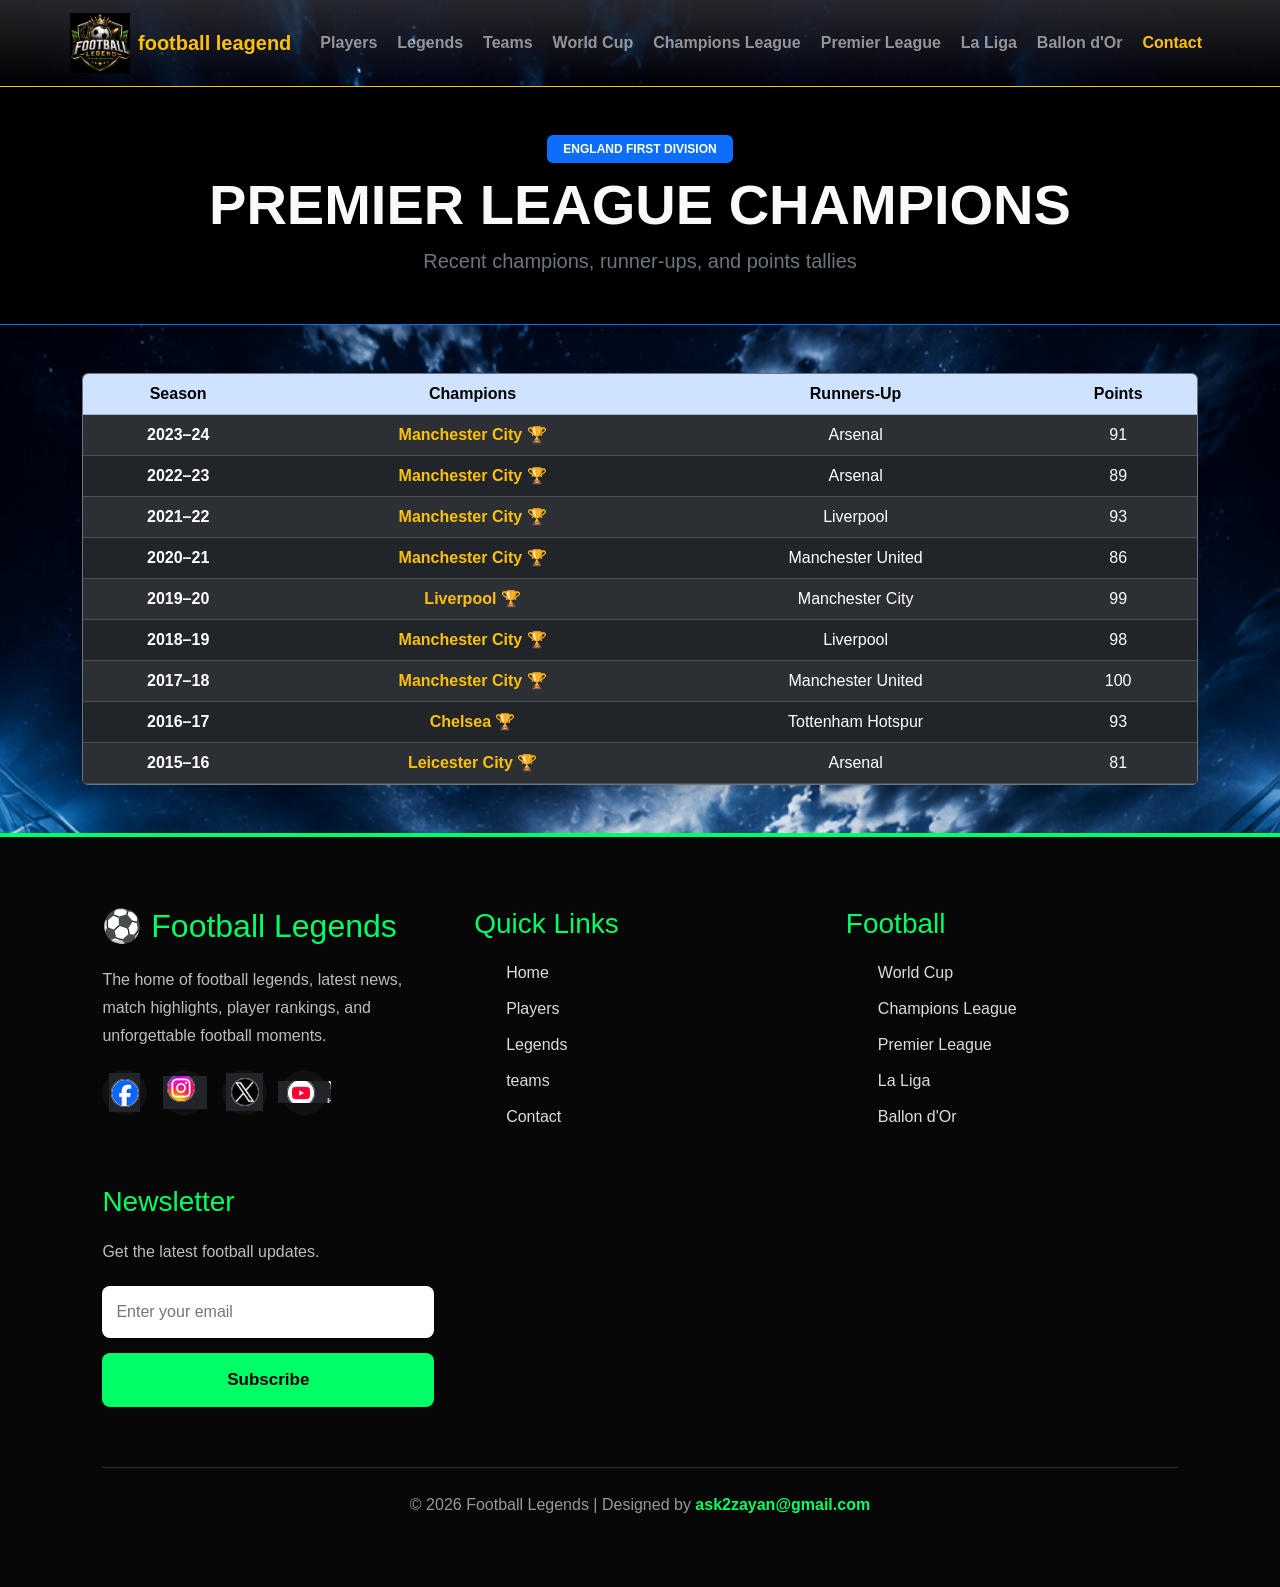
<file: premier.html>
<!DOCTYPE html>
<html lang="en">
<head>
  <meta charset="UTF-8">
  <meta name="viewport" content="width=device-width, initial-scale=1.0">
  <title>Premier League Champions</title>
  <link href="https://cdn.jsdelivr.net/npm/bootstrap@5.3.0/dist/css/bootstrap.min.css" rel="stylesheet">
  <link rel="stylesheet" href="style.css">
</head>
<body class="bg-dark text-white">

 <header class="sticky-top bg-gradient border-bottom border-warning shadow">
    <nav class="navbar navbar-expand-xl navbar-dark container py-2">
      
      <!-- Logo Area -->
      <a class="navbar-brand d-flex align-items-center fw-bold text-warning" href="#">
        <span class="fs-3 me-2"><img src="./logo.png" alt="..." style="width:60px ;"  ></span>
        <span class="tracking-wide">football leagend</span>
      </a>

      <!-- Mobile Toggle Button -->
      <button class="navbar-toggler" type="button" data-bs-toggle="collapse" data-bs-target="#mainNavbar" aria-controls="mainNavbar" aria-expanded="false" aria-label="Toggle navigation">
        <span class="navbar-toggler-icon"></span>
      </button>

      <!-- Navigation Links -->
      <div class="collapse navbar-collapse" id="mainNavbar" style="color: black;"  >
        <ul class="navbar-nav ms-auto mb-2 mb-xl-0 gap-xl-1">
          <li class="nav-item">
            <a class="nav-link fw-semibold" href="./player.html">Players</a>
          </li>
          <li class="nav-item">
            <a class="nav-link fw-semibold" href="./leagend.html">Legends</a>
          </li>
          <li class="nav-item">
            <a class="nav-link fw-semibold text-capitalize" href="./teams.html">Teams</a>
          </li>
          <li class="nav-item">
            <a class="nav-link fw-semibold" href="./world cup .html">World Cup</a>
          </li>
          <li class="nav-item">
            <a class="nav-link fw-semibold" href="./leadgue.html">Champions League</a>
          </li>
          <li class="nav-item">
            <a class="nav-link fw-semibold" href="./premier.html">Premier League</a>
          </li>
          <li class="nav-item">
            <a class="nav-link fw-semibold" href="./la.html">La Liga</a>
          </li>
          <li class="nav-item">
            <a class="nav-link fw-semibold" href="./ballon.html">Ballon d'Or</a>
          </li>
          <li class="nav-item">
            <a class="nav-link fw-semibold text-warning" href="./contect.html">Contact</a>
          </li>
        </ul>
      </div>

    </nav>
  </header>












  <header class="py-5 text-center bg-black border-bottom border-primary shadow">
    <div class="container">
      <span class="badge bg-primary px-3 py-2 mb-2 fw-bold">ENGLAND FIRST DIVISION</span>
      <h1 class="display-4 fw-bold text-light">PREMIER LEAGUE CHAMPIONS</h1>
      <p class="lead text-secondary m-0">Recent champions, runner-ups, and points tallies</p>
    </div>
  </header>

  <main class="container my-5">
    <div class="table-responsive rounded shadow border border-secondary">
      <table class="table table-dark table-hover table-striped align-middle text-center m-0">
        <thead class="table-primary text-dark">
          <tr>
            <th scope="col">Season</th>
            <th scope="col">Champions</th>
            <th scope="col">Runners-Up</th>
            <th scope="col">Points</th>
          </tr>
        </thead>
        <tbody>
          <tr>
            <td class="fw-bold">2023–24</td>
            <td class="text-warning fw-bold">Manchester City 🏆</td>
            <td>Arsenal</td>
            <td>91</td>
          </tr>
          <tr>
            <td class="fw-bold">2022–23</td>
            <td class="text-warning fw-bold">Manchester City 🏆</td>
            <td>Arsenal</td>
            <td>89</td>
          </tr>
          <tr>
            <td class="fw-bold">2021–22</td>
            <td class="text-warning fw-bold">Manchester City 🏆</td>
            <td>Liverpool</td>
            <td>93</td>
          </tr>
          <tr>
            <td class="fw-bold">2020–21</td>
            <td class="text-warning fw-bold">Manchester City 🏆</td>
            <td>Manchester United</td>
            <td>86</td>
          </tr>
          <tr>
            <td class="fw-bold">2019–20</td>
            <td class="text-warning fw-bold">Liverpool 🏆</td>
            <td>Manchester City</td>
            <td>99</td>
          </tr>
          <tr>
            <td class="fw-bold">2018–19</td>
            <td class="text-warning fw-bold">Manchester City 🏆</td>
            <td>Liverpool</td>
            <td>98</td>
          </tr>
          <tr>
            <td class="fw-bold">2017–18</td>
            <td class="text-warning fw-bold">Manchester City 🏆</td>
            <td>Manchester United</td>
            <td>100</td>
          </tr>
          <tr>
            <td class="fw-bold">2016–17</td>
            <td class="text-warning fw-bold">Chelsea 🏆</td>
            <td>Tottenham Hotspur</td>
            <td>93</td>
          </tr>
          <tr>
            <td class="fw-bold">2015–16</td>
            <td class="text-warning fw-bold">Leicester City 🏆</td>
            <td>Arsenal</td>
            <td>81</td>
          </tr>
        </tbody>
      </table>
    </div>
  </main>

<footer>

    <div class="footer-container">

        <!-- Logo -->
        <div class="footer-box">
            <h2>⚽ Football Legends</h2>
            <p>
                The home of football legends, latest news,
                match highlights, player rankings,
                and unforgettable football moments.
            </p>

            <div class="socials">
                <a href="#"><i class="fab fa-facebook-f"> <img src="./Screenshot 2026-08-03 at 17-20-32 facebook - Google Search.png" alt=""></i></a>
                <a href="https://www.instagram.com/football_legend_officall/?hl=en"><i class="fab fa-instagram"></i><img src="./Screenshot 2026-08-03 at 17-23-51 instagram' - Google Search.png" alt=""></a>
                <a href="#"><i class="fab fa-x-twitter"></i><img src="./Screenshot 2026-08-03 at 17-29-49 twitter - Google Search.png" alt=""></a>
                <a href="#"><i class="fab fa-youtube"></i><img src="./Screenshot 2026-08-03 at 17-30-56 youtube - Google Search.png" alt=""></a>
            </div>

        </div>

        <!-- Links -->
        <div class="footer-box">

            <h3>Quick Links</h3>

            <ul>
                <li><a href="./index.html">Home</a></li>
                <li><a href="./player.html">Players</a></li>
                <li><a href="./leagend.html">Legends</a></li>
                <li><a href="./teams.html">teams</a></li>
                <li><a href="#">Contact</a></li>
            </ul>

        </div>

        <!-- Football -->
        <div class="footer-box">

            <h3>Football</h3>

            <ul>
                <li><a href="world cup .html">World Cup</a></li>
                <li><a href="./leadgue.html">Champions League</a></li>
                <li><a href="./premier.html">Premier League</a></li>
                <li><a href="./la.html">La Liga</a></li>
                <li><a href="./ballon.html">Ballon d'Or</a></li>
            </ul>

        </div>

        <!-- Newsletter -->
        <div class="footer-box">

            <h3>Newsletter</h3>

            <p>Get the latest football updates.</p>

            <form>
                <input type="email"
                placeholder="Enter your email">

                <button>Subscribe</button>
            </form>

        </div>

    </div>

    <div class="footer-bottom">

        © 2026 Football Legends |
        Designed by <span>ask2zayan@gmail.com</span>

    </div>

</footer>



  <script src="https://cdn.jsdelivr.net/npm/bootstrap@5.3.0/dist/js/bootstrap.bundle.min.js"></script>
</body>
</html>
</file>
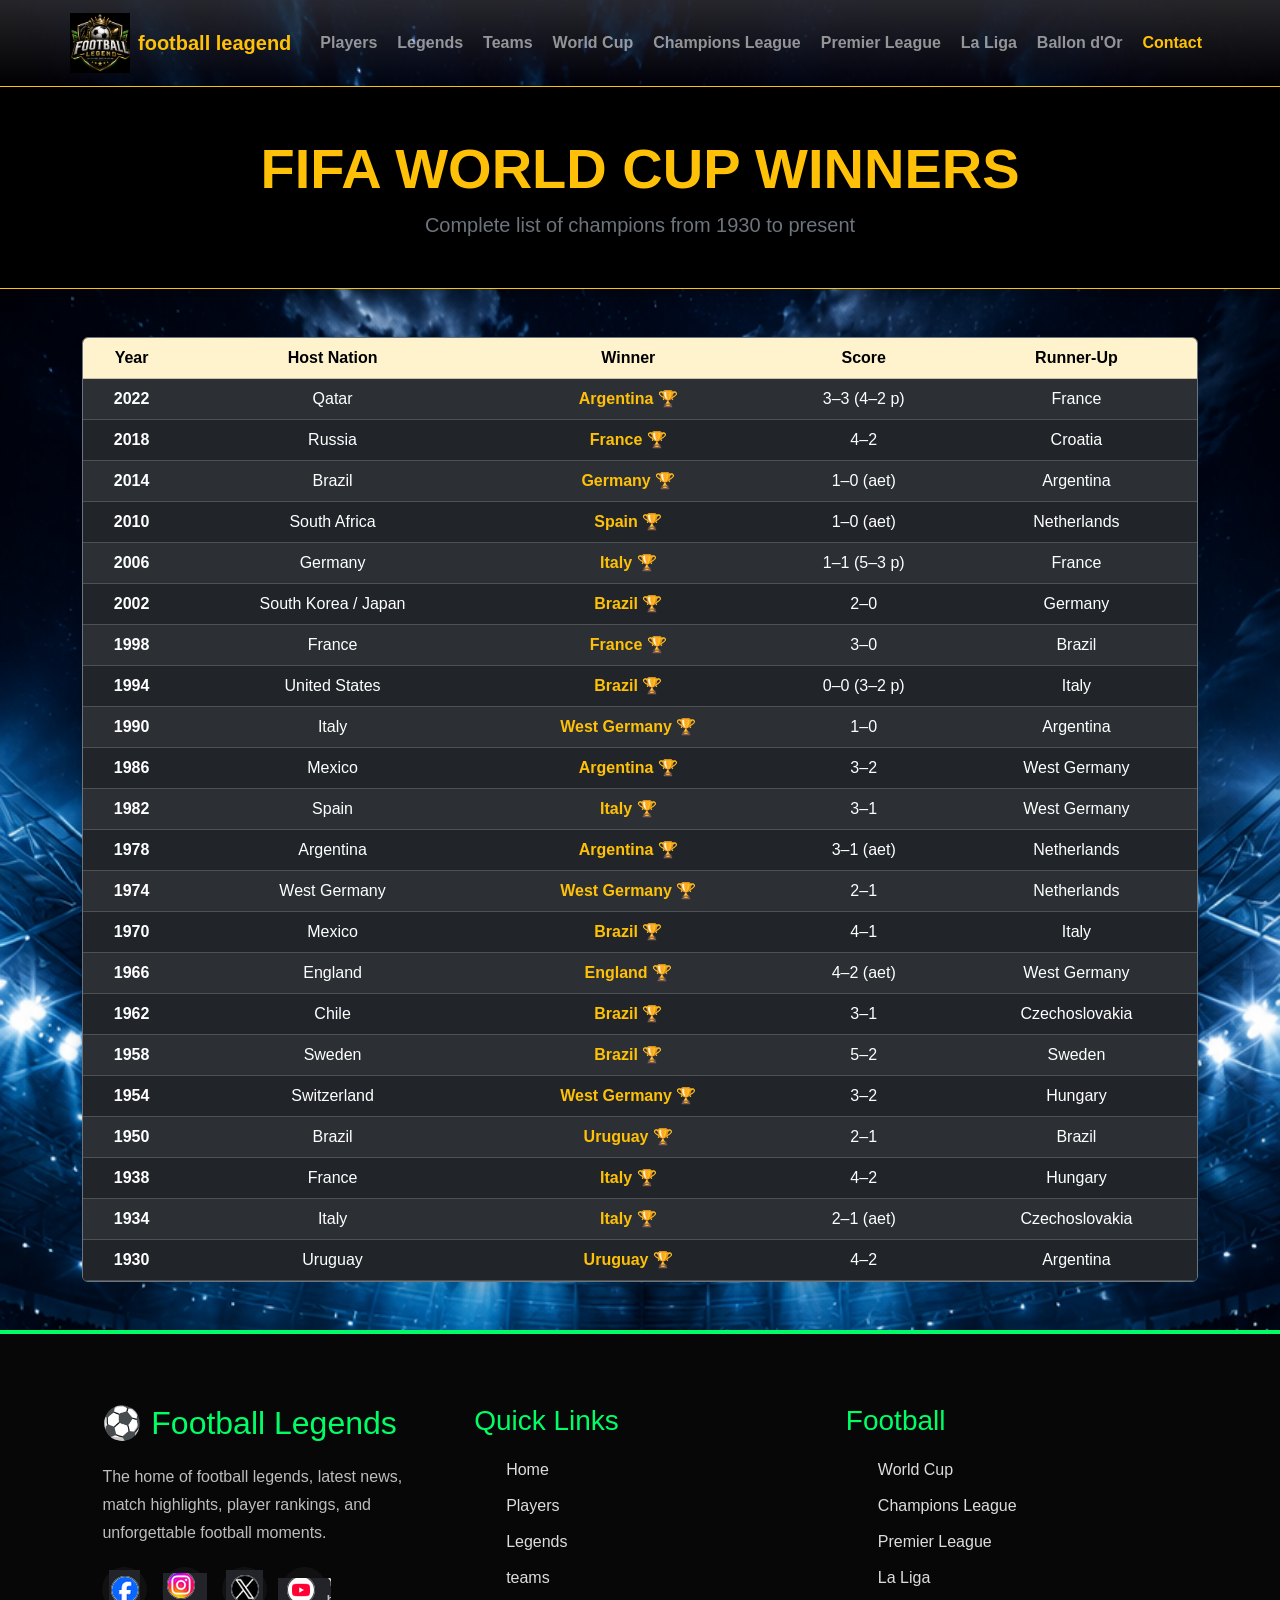
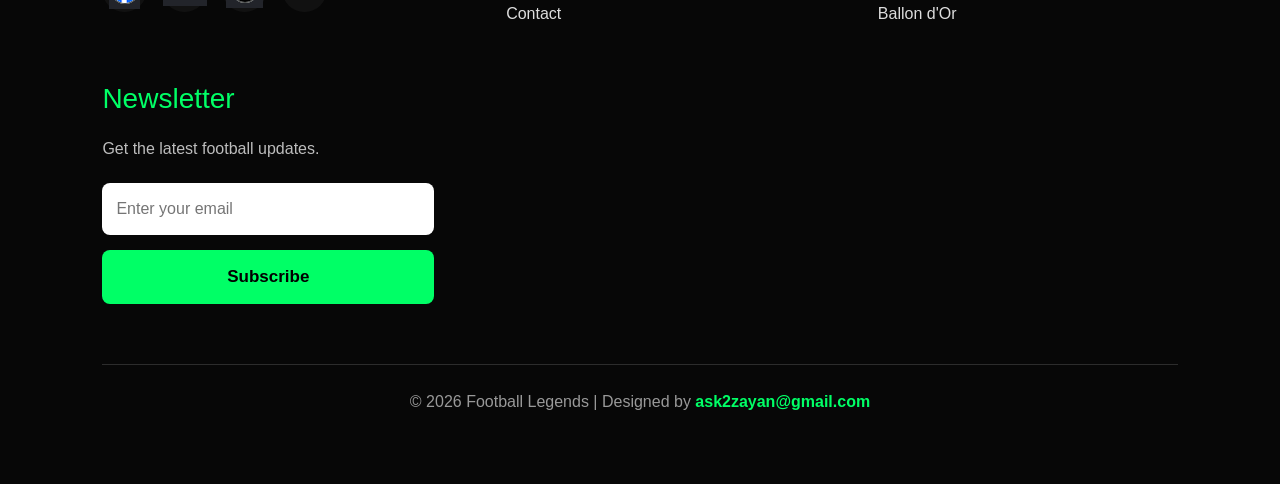
<file: world cup .html>
<!DOCTYPE html>
<html lang="en">
<head>
  <meta charset="UTF-8">
  <meta name="viewport" content="width=device-width, initial-scale=1.0">
  <title>football leagend/World Cup </title>
 <link rel="shortcut icon" href="./ChatGPT Image Aug 3, 2026, 05_13_49 PM.png" type="image/x-icon">
  <link href="https://cdn.jsdelivr.net/npm/bootstrap@5.3.0/dist/css/bootstrap.min.css" rel="stylesheet">
  <link rel="stylesheet" href="style.css">
</head>
<body class="bg-dark text-white">

 <header class="sticky-top bg-gradient border-bottom border-warning shadow">
    <nav class="navbar navbar-expand-xl navbar-dark container py-2">
      
      <!-- Logo Area -->
      <a class="navbar-brand d-flex align-items-center fw-bold text-warning" href="#">
        <span class="fs-3 me-2"><img src="./logo.png" alt="..." style="width:60px ;"  ></span>
        <span class="tracking-wide">football leagend</span>
      </a>

      <!-- Mobile Toggle Button -->
      <button class="navbar-toggler" type="button" data-bs-toggle="collapse" data-bs-target="#mainNavbar" aria-controls="mainNavbar" aria-expanded="false" aria-label="Toggle navigation">
        <span class="navbar-toggler-icon"></span>
      </button>

      <!-- Navigation Links -->
      <div class="collapse navbar-collapse" id="mainNavbar" style="color: black;"  >
        <ul class="navbar-nav ms-auto mb-2 mb-xl-0 gap-xl-1">
          <li class="nav-item">
            <a class="nav-link fw-semibold" href="./player.html">Players</a>
          </li>
          <li class="nav-item">
            <a class="nav-link fw-semibold" href="./leagend.html">Legends</a>
          </li>
          <li class="nav-item">
            <a class="nav-link fw-semibold text-capitalize" href="./teams.html">Teams</a>
          </li>
          <li class="nav-item">
            <a class="nav-link fw-semibold" href="./world cup .html">World Cup</a>
          </li>
          <li class="nav-item">
            <a class="nav-link fw-semibold" href="./leadgue.html">Champions League</a>
          </li>
          <li class="nav-item">
            <a class="nav-link fw-semibold" href="./premier.html">Premier League</a>
          </li>
          <li class="nav-item">
            <a class="nav-link fw-semibold" href="./la.html">La Liga</a>
          </li>
          <li class="nav-item">
            <a class="nav-link fw-semibold" href="./ballon.html">Ballon d'Or</a>
          </li>
          <li class="nav-item">
            <a class="nav-link fw-semibold text-warning" href="./contect.html">Contact</a>
          </li>
        </ul>
      </div>

    </nav>
  </header>













  <header class="py-5 text-center bg-black border-bottom border-warning shadow">
    <div class="container">
      <h1 class="display-4 fw-bold text-warning">FIFA WORLD CUP WINNERS</h1>
      <p class="lead text-secondary m-0">Complete list of champions from 1930 to present</p>
    </div>
  </header>

  <main class="container my-5">
    <div class="table-responsive rounded shadow border border-secondary">
      <table class="table table-dark table-hover table-striped align-middle text-center m-0">
        <thead class="table-warning text-dark">
          <tr>
            <th scope="col">Year</th>
            <th scope="col">Host Nation</th>
            <th scope="col">Winner</th>
            <th scope="col">Score</th>
            <th scope="col">Runner-Up</th>
          </tr>
        </thead>
        <tbody>
          <tr>
            <td class="fw-bold">2022</td>
            <td>Qatar</td>
            <td class="text-warning fw-bold">Argentina 🏆</td>
            <td>3–3 (4–2 p)</td>
            <td>France</td>
          </tr>
          <tr>
            <td class="fw-bold">2018</td>
            <td>Russia</td>
            <td class="text-warning fw-bold">France 🏆</td>
            <td>4–2</td>
            <td>Croatia</td>
          </tr>
          <tr>
            <td class="fw-bold">2014</td>
            <td>Brazil</td>
            <td class="text-warning fw-bold">Germany 🏆</td>
            <td>1–0 (aet)</td>
            <td>Argentina</td>
          </tr>
          <tr>
            <td class="fw-bold">2010</td>
            <td>South Africa</td>
            <td class="text-warning fw-bold">Spain 🏆</td>
            <td>1–0 (aet)</td>
            <td>Netherlands</td>
          </tr>
          <tr>
            <td class="fw-bold">2006</td>
            <td>Germany</td>
            <td class="text-warning fw-bold">Italy 🏆</td>
            <td>1–1 (5–3 p)</td>
            <td>France</td>
          </tr>
          <tr>
            <td class="fw-bold">2002</td>
            <td>South Korea / Japan</td>
            <td class="text-warning fw-bold">Brazil 🏆</td>
            <td>2–0</td>
            <td>Germany</td>
          </tr>
          <tr>
            <td class="fw-bold">1998</td>
            <td>France</td>
            <td class="text-warning fw-bold">France 🏆</td>
            <td>3–0</td>
            <td>Brazil</td>
          </tr>
          <tr>
            <td class="fw-bold">1994</td>
            <td>United States</td>
            <td class="text-warning fw-bold">Brazil 🏆</td>
            <td>0–0 (3–2 p)</td>
            <td>Italy</td>
          </tr>
          <tr>
            <td class="fw-bold">1990</td>
            <td>Italy</td>
            <td class="text-warning fw-bold">West Germany 🏆</td>
            <td>1–0</td>
            <td>Argentina</td>
          </tr>
          <tr>
            <td class="fw-bold">1986</td>
            <td>Mexico</td>
            <td class="text-warning fw-bold">Argentina 🏆</td>
            <td>3–2</td>
            <td>West Germany</td>
          </tr>
          <tr>
            <td class="fw-bold">1982</td>
            <td>Spain</td>
            <td class="text-warning fw-bold">Italy 🏆</td>
            <td>3–1</td>
            <td>West Germany</td>
          </tr>
          <tr>
            <td class="fw-bold">1978</td>
            <td>Argentina</td>
            <td class="text-warning fw-bold">Argentina 🏆</td>
            <td>3–1 (aet)</td>
            <td>Netherlands</td>
          </tr>
          <tr>
            <td class="fw-bold">1974</td>
            <td>West Germany</td>
            <td class="text-warning fw-bold">West Germany 🏆</td>
            <td>2–1</td>
            <td>Netherlands</td>
          </tr>
          <tr>
            <td class="fw-bold">1970</td>
            <td>Mexico</td>
            <td class="text-warning fw-bold">Brazil 🏆</td>
            <td>4–1</td>
            <td>Italy</td>
          </tr>
          <tr>
            <td class="fw-bold">1966</td>
            <td>England</td>
            <td class="text-warning fw-bold">England 🏆</td>
            <td>4–2 (aet)</td>
            <td>West Germany</td>
          </tr>
          <tr>
            <td class="fw-bold">1962</td>
            <td>Chile</td>
            <td class="text-warning fw-bold">Brazil 🏆</td>
            <td>3–1</td>
            <td>Czechoslovakia</td>
          </tr>
          <tr>
            <td class="fw-bold">1958</td>
            <td>Sweden</td>
            <td class="text-warning fw-bold">Brazil 🏆</td>
            <td>5–2</td>
            <td>Sweden</td>
          </tr>
          <tr>
            <td class="fw-bold">1954</td>
            <td>Switzerland</td>
            <td class="text-warning fw-bold">West Germany 🏆</td>
            <td>3–2</td>
            <td>Hungary</td>
          </tr>
          <tr>
            <td class="fw-bold">1950</td>
            <td>Brazil</td>
            <td class="text-warning fw-bold">Uruguay 🏆</td>
            <td>2–1</td>
            <td>Brazil</td>
          </tr>
          <tr>
            <td class="fw-bold">1938</td>
            <td>France</td>
            <td class="text-warning fw-bold">Italy 🏆</td>
            <td>4–2</td>
            <td>Hungary</td>
          </tr>
          <tr>
            <td class="fw-bold">1934</td>
            <td>Italy</td>
            <td class="text-warning fw-bold">Italy 🏆</td>
            <td>2–1 (aet)</td>
            <td>Czechoslovakia</td>
          </tr>
          <tr>
            <td class="fw-bold">1930</td>
            <td>Uruguay</td>
            <td class="text-warning fw-bold">Uruguay 🏆</td>
            <td>4–2</td>
            <td>Argentina</td>
          </tr>
        </tbody>
      </table>
    </div>
  </main>


<footer>

    <div class="footer-container">

        <!-- Logo -->
        <div class="footer-box">
            <h2>⚽ Football Legends</h2>
            <p>
                The home of football legends, latest news,
                match highlights, player rankings,
                and unforgettable football moments.
            </p>

            <div class="socials">
                <a href="#"><i class="fab fa-facebook-f"> <img src="./Screenshot 2026-08-03 at 17-20-32 facebook - Google Search.png" alt=""></i></a>
                <a href="https://www.instagram.com/football_legend_officall/?hl=en"><i class="fab fa-instagram"></i><img src="./Screenshot 2026-08-03 at 17-23-51 instagram' - Google Search.png" alt=""></a>
                <a href="#"><i class="fab fa-x-twitter"></i><img src="./Screenshot 2026-08-03 at 17-29-49 twitter - Google Search.png" alt=""></a>
                <a href="#"><i class="fab fa-youtube"></i><img src="./Screenshot 2026-08-03 at 17-30-56 youtube - Google Search.png" alt=""></a>
            </div>

        </div>

        <!-- Links -->
        <div class="footer-box">

            <h3>Quick Links</h3>

            <ul>
                <li><a href="./index.html">Home</a></li>
                <li><a href="./player.html">Players</a></li>
                <li><a href="./leagend.html">Legends</a></li>
                <li><a href="./teams.html">teams</a></li>
                <li><a href="#">Contact</a></li>
            </ul>

        </div>

        <!-- Football -->
        <div class="footer-box">

            <h3>Football</h3>

            <ul>
                <li><a href="world cup .html">World Cup</a></li>
                <li><a href="./leadgue.html">Champions League</a></li>
                <li><a href="./premier.html">Premier League</a></li>
                <li><a href="./la.html">La Liga</a></li>
                <li><a href="./ballon.html">Ballon d'Or</a></li>
            </ul>

        </div>

        <!-- Newsletter -->
        <div class="footer-box">

            <h3>Newsletter</h3>

            <p>Get the latest football updates.</p>

            <form>
                <input type="email"
                placeholder="Enter your email">

                <button>Subscribe</button>
            </form>

        </div>

    </div>

    <div class="footer-bottom">

        © 2026 Football Legends |
        Designed by <span>ask2zayan@gmail.com</span>

    </div>

</footer>




  <script src="https://cdn.jsdelivr.net/npm/bootstrap@5.3.0/dist/js/bootstrap.bundle.min.js"></script>
</body>
</html>
</file>
<file: style.css>
.logo{
    display:flex;
    align-items:center;
}

.logo img{
    width:180px;      /* Change size here */
    height:auto;
    cursor:pointer;
    transition:0.3s ease;
}

.logo img:hover{
    transform:scale(1.08);
    filter:drop-shadow(0 0 15px #00ff66);
}
*div{
    font-family: Arial, Helvetica, sans-serif;
}
*p{
    color: white;
}



/* .play{
    color: black;
    font-size: 90px;
text-align: center;
background-color: aquamarine;
position:sticky;
width: 1000px ; 
height:355px;
border-radius: 10px;
border-color:black;
left: 150px;
} */
/* r9 */
.R9{
    text-align:left;
    color: black;
    background-image:url(./Screenshot\ 2026-07-30\ at\ 16-06-41\ brazil\ flag\ -\ Google\ Search.png) ;
    background-repeat: no-repeat;
    background-size: 100%;
    justify-content: center;
border-color: black;
font-size: medium;
position: relative;
pointer-events: visible;

}
a{
color: black;
}
h5{
color: white;
}
h1{
color: white;

}
/* neymar */

.m10{
    text-align:left;
    color: black;
    background-image:url(./Screenshot\ 2026-07-30\ at\ 16-06-41\ brazil\ flag\ -\ Google\ Search.png) ;
    background-repeat: no-repeat;
    background-size: 100%;
    justify-content: center;
border-color: black;
font-size: medium;
position: relative;
pointer-events: visible;
}
a{
color: black;
}

/* ronaldo */
.cr7{
    text-align:left;
    color: black;
    background-image:url(./Screenshot\ 2026-07-30\ at\ 17-04-02\ portugal\ flag\ wallpaper\ 4k\ horizental\ -\ Google\ Search.png) ;
    background-repeat: no-repeat;
    background-size: 100%;
    justify-content: center;
border-color:white;
font-size: medium;
position: relative;
pointer-events: visible;
}
a{
color:white;
}

body{
    background-image: url(./ChatGPT\ Image\ Aug\ 3\,\ 2026\,\ 02_08_28\ PM.png) ;
    background-repeat: no-repeat;
    background-size: cover;
    

}
/* zidan */

.zz{
    text-align:left;
    color: black;
    background-image:url(./Screenshot\ 2026-07-30\ at\ 17-43-48\ france\ flag\ -\ Google\ Search.png) ;
    background-repeat: no-repeat;
    background-size: 100%;
    justify-content: center;
border-color:white;
font-size: medium;
position: relative;
pointer-events: visible;
}
a{
color:white;
}

/* k.mbappa */

.k10{
    text-align:left;
    color: black;
    background-image:url(./Screenshot\ 2026-07-30\ at\ 17-43-48\ france\ flag\ -\ Google\ Search.png) ;
    background-repeat: no-repeat;
    background-size: 100%;
    justify-content: center;
border-color:white;
font-size: medium;
position: relative;
pointer-events: visible;
}
a{
color:white;
}

/* messi */


.l10{
    text-align:left;
    color: black;
    background-image:url(./Screenshot\ 2026-07-30\ at\ 18-14-55\ argentina\ flag\ -\ Google\ Search.png) ;
    background-repeat: no-repeat;
    background-size: 100%;
    justify-content: center;
border-color:white;
font-size: medium;
position: relative;
pointer-events: visible;
}
a{
color:white;
}
/* z.ibrahimoick */
.z{
    text-align:left;
    color: black;
    background-image:url(./Screenshot\ 2026-07-31\ at\ 16-21-01\ sweden\ flag\ -\ Google\ Search.png) ;
    background-repeat: no-repeat;
    background-size: 100%;
    justify-content: center;
border-color:white;
font-size: medium;
position: relative;
pointer-events: visible;
}
a{
color:white;
}

/* s.ramos */

.s.r{
    text-align:left;
    color: black;
    background-image:url(./Screenshot\ 2026-07-31\ at\ 16-33-57\ spain\ flag\ -\ Google\ Search.png) ;
    background-repeat: no-repeat;
    background-size: 100%;
    justify-content: center;
border-color:white;
font-size: medium;
position: relative;
pointer-events: visible;
}
a{
color:white;
}


/* a.inesta */

.l10{
    text-align:left;
    color: black;
    background-image:url(./Screenshot\ 2026-07-30\ at\ 18-14-55\ argentina\ flag\ -\ Google\ Search.png) ;
    background-repeat: no-repeat;
    background-size: 100%;
    justify-content: center;
border-color:white;
font-size: medium;
position: relative;
pointer-events: visible;
}
a{
color:white;
}


/* marcelo */


.m{
    text-align:left;
    color: black;
    background-image:url(./Screenshot\ 2026-07-30\ at\ 16-06-41\ brazil\ flag\ -\ Google\ Search.png) ;
    background-repeat: no-repeat;
    background-size: 100%;
    justify-content: center;
border-color: black;
font-size: medium;
position: relative;
pointer-events: visible;
}
a{
color: white;
}

/* E.hazard */



.E{
    text-align:left;
    color: black;
    background-image:url(./Screenshot\ 2026-07-31\ at\ 18-05-16\ belgium\ flag\ -\ Google\ Search.png) ;
    background-repeat: no-repeat;
    background-size: 100%;
    justify-content: center;
border-color: black;
font-size: medium;
position: relative;
pointer-events: visible;
}
a{
color: white;
}


/* ronaldhino */

.r{
    text-align:left;
    color: black;
    background-image:url(./Screenshot\ 2026-07-30\ at\ 16-06-41\ brazil\ flag\ -\ Google\ Search.png) ;
    background-repeat: no-repeat;
    background-size: 100%;
    justify-content: center;
border-color: black;
font-size: medium;
position: relative;
pointer-events: visible;
}
a{
color: white;
}

/* maldeni */

.ml{
    text-align:left;
    color: black;
    background-image:url(./Screenshot\ 2026-07-31\ at\ 18-25-48\ italy\ flag\ -\ Google\ Search.png) ;
    background-repeat: no-repeat;
    background-size: 100%;
    justify-content: center;
border-color: black;
font-size: medium;
position: relative;
pointer-events: visible;
}
a{
color: white;
}

/* page2 */

.ml{
    text-align:left;
    color: black;
    background-image:url(./Screenshot\ 2026-07-31\ at\ 18-25-48\ italy\ flag\ -\ Google\ Search.png) ;
    background-repeat: no-repeat;
    background-size: 100%;
    justify-content: center;
border-color: black;
font-size: medium;
position: relative;
pointer-events: visible;
}
a{
color: white;
}

/* pepe */


.pe{
    text-align:left;
    color: black;
    background-image:url(./Screenshot\ 2026-07-30\ at\ 17-04-02\ portugal\ flag\ wallpaper\ 4k\ horizental\ -\ Google\ Search.png) ;
    background-repeat: no-repeat;
    background-size: 100%;
    justify-content: center;
border-color:white;
font-size: medium;
position: relative;
pointer-events: visible;
}
a{
color:white;
}


/* pogba */


.zz{
    text-align:left;
    color: black;
    background-image:url(./Screenshot\ 2026-07-30\ at\ 17-43-48\ france\ flag\ -\ Google\ Search.png) ;
    background-repeat: no-repeat;
    background-size: 100%;
    justify-content: center;
border-color:white;
font-size: medium;
position: relative;
pointer-events: visible;
}
a{
color:white;
}



/* carlos */


.m10{
    text-align:left;
    color: black;
    background-image:url(./Screenshot\ 2026-07-30\ at\ 16-06-41\ brazil\ flag\ -\ Google\ Search.png) ;
    background-repeat: no-repeat;
    background-size: 100%;
    justify-content: center;
border-color: black;
font-size: medium;
position: relative;
pointer-events: visible;
}
a{
color: white;
}

/* kroos */

.tk{
    text-align:left;
    color:white;
    background-image:url(./Screenshot\ 2026-08-02\ at\ 16-21-08\ germany\ -\ Google\ Search.png) ;
    background-repeat: no-repeat;
    background-size: 100%;
    justify-content: center;
border-color: black;
font-size: medium;
position: relative;
pointer-events: visible;
}
a{
color: white;
}

/* ozil */



.oz{
    text-align:left;
    color:white;
    background-image:url(./Screenshot\ 2026-08-02\ at\ 16-21-08\ germany\ -\ Google\ Search.png) ;
    background-repeat: no-repeat;
    background-size: 100%;
    justify-content: center;
border-color: black;
font-size: medium;
position: relative;
pointer-events: visible;
}
a{
color: white;
}

/* bale */


 .gb{
    text-align:left;
    color:black;
    background-image:url(./Screenshot\ 2026-08-02\ at\ 16-47-19\ wales\ -\ Google\ Search.png) ;
    background-repeat: no-repeat;
    background-size: 100%;
    justify-content: center;
border-color: black;
font-size: medium;
position: relative;
pointer-events: visible;
}
a{
color: white;
}

/* E.david */
 .ed{
    text-align:left;
    color:black;
    background-image:url(./Screenshot\ 2026-08-02\ at\ 16-58-07\ netherlands\ flag\ -\ Google\ Search.png) ;
    background-repeat: no-repeat;
    background-size: 100%;
    justify-content: center;
border-color: black;
font-size: medium;
position: relative;
pointer-events: visible;
}
a{
color: white;
}
/* pele */

.r{
    text-align:left;
    color: black;
    background-image:url(./Screenshot\ 2026-07-30\ at\ 16-06-41\ brazil\ flag\ -\ Google\ Search.png) ;
    background-repeat: no-repeat;
    background-size: 100%;
    justify-content: center;
border-color: black;
font-size: medium;
position: relative;
pointer-events: visible;
}
a{
color: white;
}

/* maradona */


.mm{
    text-align:left;
    color: black;
    background-image:url(./Screenshot\ 2026-07-30\ at\ 18-14-55\ argentina\ flag\ -\ Google\ Search.png) ;
    background-repeat: no-repeat;
    background-size: 100%;
    justify-content: center;
border-color: black;
font-size: medium;
position: relative;
pointer-events: visible;
}
a{
color: white;
}

/* willian */


.w{
    text-align:left;
    color: black;
    background-image:url(./Screenshot\ 2026-07-30\ at\ 16-06-41\ brazil\ flag\ -\ Google\ Search.png) ;
    background-repeat: no-repeat;
    background-size: 100%;
    justify-content: center;
border-color: black;
font-size: medium;
position: relative;
pointer-events: visible;
}
a{
color: white;
}

/* yashen */


.y{
    text-align:left;
    color: black;
    background-image:url(./Screenshot\ 2026-08-03\ at\ 14-34-30\ soviet\ union\ flag\ -\ Google\ Search.png) ;
    background-repeat: no-repeat;
    background-size: 100%;
    justify-content: center;
border-color: black;
font-size: medium;
position: relative;
pointer-events: visible;
}
a{
color: white;
}

/* footer */

*{
    margin:0;
    padding:0;
    box-sizing:border-box;
    font-family:'Poppins',sans-serif;
}

/* FOOTER */

footer{

    background:#070707;
    color:white;
    padding:70px 8%;
    border-top:4px solid #00ff66;

}

.footer-container{

    display:grid;
    grid-template-columns:repeat(auto-fit,minmax(250px,1fr));
    gap:40px;

}

.footer-box h2{

    color:#00ff66;
    margin-bottom:20px;

}

.footer-box h3{

    margin-bottom:20px;
    color:#00ff66;

}

.footer-box p{

    color:#bdbdbd;
    line-height:28px;

}

.footer-box ul{

    list-style:none;

}

.footer-box ul li{

    margin:12px 0;

}

.footer-box ul li a{

    color:#ddd;
    text-decoration:none;
    transition:.3s;

}

.footer-box ul li a:hover{

    color:#00ff66;
    padding-left:8px;

}

/* SOCIAL */

.socials{

    margin-top:20px;
    display:flex;
    gap:15px;

}

.socials a{

    width:45px;
    height:45px;

    display:flex;
    justify-content:center;
    align-items:center;

    background:#111;
    color:white;

    border-radius:50%;
    text-decoration:none;

    transition:.4s;

}

.socials a:hover{

    background:#00ff66;
    color:black;
    transform:translateY(-8px);

}

/* NEWSLETTER */

form{

    margin-top:20px;

}

form input{

    width:100%;
    padding:14px;

    border:none;
    border-radius:8px;
    margin-bottom:15px;

    outline:none;

}

form button{

    width:100%;

    padding:14px;

    background:#00ff66;

    border:none;
    border-radius:8px;

    font-size:17px;
    font-weight:bold;

    cursor:pointer;

    transition:.3s;

}

form button:hover{

    background:white;

}

/* COPYRIGHT */

.footer-bottom{

    text-align:center;

    margin-top:60px;

    padding-top:25px;

    border-top:1px solid rgba(255,255,255,.15);

    color:#999;

}

.footer-bottom span{

    color:#00ff66;
    font-weight:bold;

}
</file>
